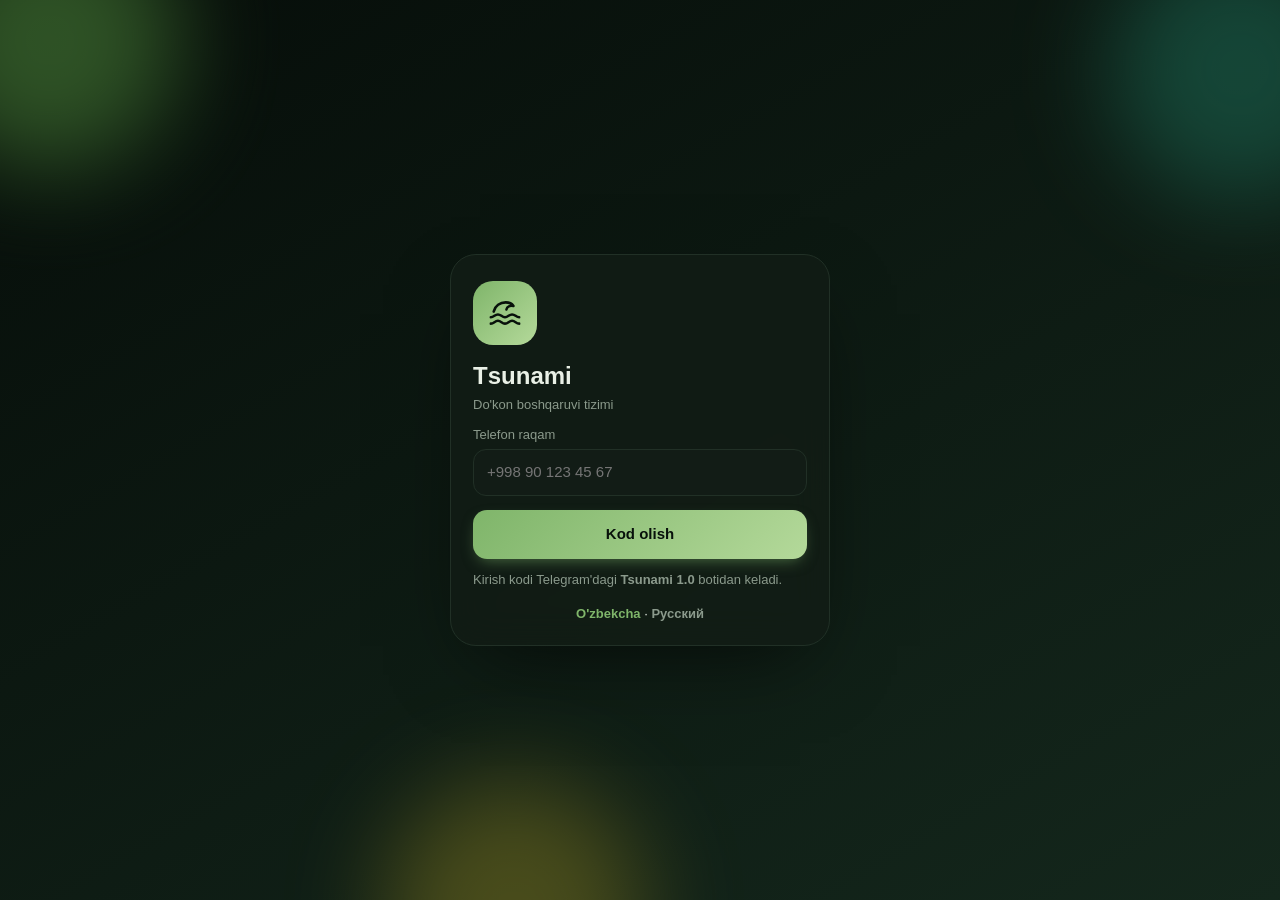
<file: index.html>
<!DOCTYPE html>
<html>
<head>
<base target="_top">
<title>Tsunami</title>
<meta name="viewport" content="width=device-width, initial-scale=1, maximum-scale=1, user-scalable=no">
<meta name="theme-color" content="#0a110d">
<script>window.TSUNAMI_API="https://script.google.com/macros/s/AKfycbzifst9f9g72g4Qp5D2N4CbW6unsSL1LtX33O1mdDbdEFmkpfLsuofVz20YoqKlInTCQg/exec";</script>
<meta charset="utf-8">
<style>
  /* ===== 5 ta rang varianti ===== */
  body.t-okean   { --h1:#0a2a6b; --h2:#1d6fe8; --ac:#1d6fe8; --ac2:#3d8bff; --soft:#e6efff; --bg:#eef2f8; --card:#fff; --tx:#0f172a; --hint:#6b7489; --line:#e3e8f1; --act:#fff; }
  body.t-zumrad  { --h1:#053b2e; --h2:#0f9f6e; --ac:#0e9467; --ac2:#22c08a; --soft:#e2f5ec; --bg:#edf4f0; --card:#fff; --tx:#0d1f19; --hint:#62756d; --line:#dfe9e4; --act:#fff; }
  body.t-ametist { --h1:#2b0a5c; --h2:#7a3cf0; --ac:#6d33e0; --ac2:#9b6bff; --soft:#efe8ff; --bg:#f2f0f8; --card:#fff; --tx:#181229; --hint:#71698a; --line:#e6e1f0; --act:#fff; }
  body.t-oltin   { --h1:#0b0c10; --h2:#22242c; --ac:#d6a84e; --ac2:#f0cd7d; --soft:#2a2620; --bg:#0f1014; --card:#1a1c22; --tx:#f1efe9; --hint:#9a978f; --line:#2a2c34; --act:#14120d; }
  body.t-marjon  { --h1:#7a1631; --h2:#ef5a3c; --ac:#e2443a; --ac2:#ff7a52; --soft:#fde9e4; --bg:#f8f0ee; --card:#fff; --tx:#22100d; --hint:#82706b; --line:#f0e1dc; --act:#fff; }
  :root { --bad:#e5484d; --ok:#1f9d55; --ease:cubic-bezier(.22,.8,.24,1); }
  body.t-oltin { --bad:#ff6b6b; --ok:#4cc38a; --m1:#b8862f; --m2:#1f6f68; --m3:#7a3d1c; }
  body.t-okean { --m1:#22d3ee; --m2:#f6a46b; --m3:#6366f1; } body.t-zumrad { --m1:#5eead4; --m2:#fbbf77; --m3:#16a34a; } body.t-ametist { --m1:#f0abfc; --m2:#60a5fa; --m3:#a855f7; } body.t-marjon { --m1:#fde047; --m2:#f472b6; --m3:#fb7185; }
  * { box-sizing:border-box; -webkit-tap-highlight-color:transparent; }
  html, body { overflow-x:hidden; }
  body { margin:0; font:15px/1.38 -apple-system, BlinkMacSystemFont, "SF Pro Text", "Segoe UI", Roboto, sans-serif; background:var(--bg); color:var(--tx); -webkit-font-smoothing:antialiased; }
  svg.ic { width:22px; height:22px; fill:none; stroke:currentColor; stroke-width:1.8; stroke-linecap:round; stroke-linejoin:round; flex:0 0 auto; }
  .hdr { position:sticky; top:0; z-index:8; overflow:hidden; background:linear-gradient(120deg, var(--h1), var(--h2)); color:#fff; display:flex; align-items:center; gap:4px; padding:10px 10px; min-height:56px; }
  .hdr h1 { font-size:19px; margin:0 0 0 4px; flex:1; font-weight:650; letter-spacing:.2px; white-space:nowrap; overflow:hidden; text-overflow:ellipsis; transition:opacity .2s; }
  .hdr button { background:rgba(255,255,255,.12); border:0; color:inherit; width:38px; height:38px; border-radius:12px; display:flex; align-items:center; justify-content:center; cursor:pointer; transition:transform .15s var(--ease), background .2s; }
  .hdr button:active { transform:scale(.9); background:rgba(255,255,255,.22); }
  .hdr button.spin svg { animation:spin .7s linear; } @keyframes spin { to { transform:rotate(360deg); } }
  #view { padding:12px 12px 104px; }
  /* o'tish: xiralashib eriydi (blur dissolve) */
  #view.a-in { animation:blurIn .55s var(--ease) both; }
  #ghost { position:fixed; left:0; right:0; top:56px; padding:12px 12px 0; z-index:4; pointer-events:none; animation:blurOut .32s ease-in both; }
  @keyframes blurIn { from { opacity:0; filter:blur(14px); transform:scale(.985); } to { opacity:1; filter:none; transform:none; } }
  @keyframes blurOut { from { opacity:1; filter:none; } to { opacity:0; filter:blur(12px); transform:scale(1.01); } }
  .chr { display:inline-block; white-space:pre; animation:chrIn .5s var(--ease) both; }
  @keyframes chrIn { from { opacity:0; filter:blur(8px); transform:translateY(4px); } to { opacity:1; filter:none; transform:none; } }
  @keyframes flipIn { from { opacity:0; transform:perspective(900px) rotateY(-28deg) rotateX(8deg) translateX(30px) scale(.94); filter:blur(8px); } to { opacity:1; transform:none; filter:none; } }
  @keyframes tiltIn { from { opacity:0; transform:perspective(800px) rotateX(-14deg) translateY(14px); filter:blur(6px); } to { opacity:1; transform:none; filter:none; } }
  /* rang ajratish: sekin harakatlanuvchi rangli dog'lar */
  .mesh { position:absolute; inset:0; overflow:hidden; z-index:0; pointer-events:none; }
  .mesh i { position:absolute; width:260px; height:260px; border-radius:50%; filter:blur(48px); opacity:.55; animation:drift 14s ease-in-out infinite alternate; }
  .mesh i:nth-child(1) { background:var(--m1); left:-80px; top:-90px; }
  .mesh i:nth-child(2) { background:var(--m2); right:-90px; top:-60px; animation-duration:17s; animation-delay:-4s; }
  .mesh i:nth-child(3) { background:var(--m3); left:30%; bottom:-140px; animation-duration:19s; animation-delay:-8s; }
  @keyframes drift { 0% { transform:translate(0,0) scale(1); } 50% { transform:translate(40px,20px) scale(1.15); } 100% { transform:translate(-30px,30px) scale(.95); } }
  .hero > *:not(.mesh), .hdr > * { position:relative; z-index:1; }
  .dg { display:inline-flex; gap:3px; } .dg span { display:inline-block; min-width:.72em; text-align:center; background:rgba(255,255,255,.08); border:1px solid rgba(255,255,255,.12); border-radius:6px; padding:0 2px; }
  .chart { position:relative; } .chart svg { width:100%; height:150px; display:block; overflow:visible; }
  .chart .ln { fill:none; stroke:var(--ac); stroke-width:2.4; stroke-linecap:round; stroke-linejoin:round; }
  .chart .ar { opacity:0; animation:fadeA .8s .9s ease forwards; } @keyframes fadeA { to { opacity:1; } }
  .chart .ax { fill:var(--hint); font-size:10px; }
  .bars .br { height:8px; border-radius:6px; background:var(--line); overflow:hidden; margin-top:6px; }
  .bars .br i { display:block; height:100%; border-radius:6px; background:linear-gradient(90deg, var(--ac), var(--ac2)); transform-origin:left; animation:grow 1s var(--ease) both; }
  @keyframes grow { from { transform:scaleX(0); } }
  @keyframes inR { from { transform:translateX(36px); opacity:0; } to { transform:none; opacity:1; } }
  @keyframes inL { from { transform:translateX(-36px); opacity:0; } to { transform:none; opacity:1; } }
  @keyframes inUp { from { transform:translateY(10px); opacity:0; } to { transform:none; opacity:1; } }
  @keyframes pop { from { transform:translateY(8px) scale(.98); opacity:0; } to { transform:none; opacity:1; } }
  #view .card, #view .tile, #view .menu, #view .kpi > div { animation:tiltIn .6s var(--ease) both; }
  #view .today { animation:flipIn .8s .1s var(--ease) both; }
  #view .card:nth-child(2), #view .tile:nth-child(2), #view .kpi > div:nth-child(2) { animation-delay:.24s; }
  #view .card:nth-child(3), #view .tile:nth-child(3), #view .kpi > div:nth-child(3) { animation-delay:.24s; }
  #view .card:nth-child(4), #view .tile:nth-child(4), #view .kpi > div:nth-child(4) { animation-delay:.18s; }
  #view .card:nth-child(5), #view .tile:nth-child(5), #view .kpi > div:nth-child(5) { animation-delay:.24s; }
  #view .card:nth-child(n+6), #view .tile:nth-child(n+6), #view .kpi > div:nth-child(n+6) { animation-delay:.3s; }
  input, select, textarea { font:inherit; width:100%; padding:12px 13px; border:1px solid var(--line); border-radius:13px; background:var(--card); color:var(--tx); outline:none; transition:border-color .2s, box-shadow .2s; }
  input[type=search], input.srch { padding-left:40px; background-repeat:no-repeat; background-position:13px 50%; background-size:18px; }
  textarea { min-height:74px; resize:vertical; font-family:ui-monospace, Menlo, monospace; font-size:13px; }
  input:focus, textarea:focus, select:focus { border-color:var(--acink, var(--ac)); box-shadow:0 0 0 3px color-mix(in srgb, var(--ac) 18%, transparent); }
  .card { background:var(--card); border-radius:16px; padding:12px 14px; margin-bottom:9px; box-shadow:0 1px 2px rgba(16,24,40,.04), 0 1px 8px rgba(16,24,40,.03); }
  .item { display:flex; justify-content:space-between; gap:10px; align-items:center; cursor:pointer; transition:transform .15s var(--ease); }
  .item:active, .menu a:active { transform:scale(.985); }
  .item .n { font-weight:600; } .item .s { color:var(--hint); font-size:13px; margin-top:2px; }
  .item .pr { text-align:right; font-weight:650; white-space:nowrap; }
  .tag { display:inline-block; font-size:11px; padding:2px 7px; border-radius:7px; background:var(--soft); color:var(--acink, var(--ac)); margin-left:4px; vertical-align:1px; font-weight:650; }
  .tag.bad { background:color-mix(in srgb, var(--bad) 14%, transparent); color:var(--bad); } .tag.ok { background:color-mix(in srgb, var(--ok) 15%, transparent); color:var(--ok); } .tag.gr { background:color-mix(in srgb, var(--hint) 15%, transparent); color:var(--hint); }
  .btn { display:flex; align-items:center; justify-content:center; gap:8px; width:100%; border:0; border-radius:14px; padding:14px; font:inherit; font-weight:650; background:linear-gradient(135deg, var(--ac), var(--ac2)); color:var(--act); cursor:pointer; box-shadow:0 6px 16px -6px color-mix(in srgb, var(--ac) 60%, transparent); transition:transform .15s var(--ease), box-shadow .2s, opacity .2s; }
  .btn:active { transform:scale(.97); box-shadow:0 2px 8px -4px color-mix(in srgb, var(--ac) 60%, transparent); }
  .btn.sec { background:var(--card); color:var(--acink, var(--ac)); border:1px solid var(--line); box-shadow:none; }
  .btn.red { background:linear-gradient(135deg, #e5484d, #ff7a6b); color:#fff; box-shadow:0 6px 16px -6px rgba(229,72,77,.6); }
  .btn.big { padding:18px; font-size:17px; letter-spacing:.4px; border-radius:18px; } .btn.big svg.ic { width:24px; height:24px; }
  .btn:disabled { opacity:.5; }
  .bar { position:fixed; left:0; right:0; padding:8px 12px; z-index:6; }
  .muted { color:var(--hint); font-size:13px; } .err { color:var(--bad); font-size:14px; margin:8px 0; } .okc { color:var(--ok); } .badc { color:var(--bad); }
  .chips { display:flex; flex-wrap:wrap; gap:7px; margin:9px 0; }
  .chips.scroll { flex-wrap:nowrap; overflow-x:auto; scrollbar-width:none; } .chips.scroll::-webkit-scrollbar { display:none; }
  .chip { border:1px solid var(--line); background:var(--card); border-radius:11px; padding:8px 12px; font:inherit; font-size:14px; cursor:pointer; color:var(--tx); white-space:nowrap; transition:background .2s, color .2s, border-color .2s, transform .15s var(--ease); }
  .chip:active { transform:scale(.95); }
  .chip.on { background:var(--ac); color:var(--act); border-color:var(--acink, var(--ac)); }
  .chip.mono { font-family:ui-monospace, Menlo, monospace; font-size:13px; }
  .row { display:flex; gap:8px; align-items:center; } .row > * { flex:1; } .row > .fit { flex:0 0 auto; }
  .step { display:flex; align-items:center; border:1px solid var(--line); border-radius:12px; overflow:hidden; width:max-content; background:var(--card); }
  .step button { border:0; background:var(--card); font-size:20px; width:42px; height:40px; color:var(--acink, var(--ac)); cursor:pointer; }
  .step span { min-width:40px; text-align:center; font-weight:650; }
  .lbl { font-size:13px; color:var(--hint); margin:12px 0 5px; font-weight:500; }
  .sheet { position:fixed; inset:0; background:rgba(8,10,20,0); z-index:20; display:flex; align-items:flex-end; transition:background .3s; pointer-events:none; }
  .sheet.open { background:rgba(8,10,20,.45); pointer-events:auto; }
  .sheet .in { background:var(--bg); width:100%; max-height:92vh; overflow:auto; border-radius:22px 22px 0 0; padding:8px 14px calc(16px + env(safe-area-inset-bottom)); transform:translateY(100%); transition:transform .38s var(--ease); }
  .sheet.open .in { transform:none; }
  .sheet .in::before { content:""; display:block; width:40px; height:5px; border-radius:3px; background:var(--line); margin:0 auto 12px; }
  .sheet h3 { margin:0 0 4px; font-size:17px; }
  .line { display:flex; justify-content:space-between; gap:8px; padding:9px 0; border-bottom:1px solid var(--line); }
  .line:last-child { border-bottom:0; }
  .x { color:var(--bad); border:0; background:none; font-size:20px; cursor:pointer; padding:0 4px; }
  .tot { display:flex; justify-content:space-between; font-size:17px; font-weight:700; margin:8px 0; }
  .center { text-align:center; padding:36px 20px; }
  .okring { width:76px; height:76px; border-radius:50%; margin:0 auto 10px; display:flex; align-items:center; justify-content:center; color:#fff; background:linear-gradient(135deg, var(--ok), #4cd38a); box-shadow:0 10px 24px -8px rgba(31,157,85,.55); animation:okpop .5s var(--ease); }
  .okring svg.ic { width:38px; height:38px; stroke-width:2.4; } .okring path { stroke-dasharray:30; stroke-dashoffset:30; animation:draw .45s .2s var(--ease) forwards; }
  @keyframes okpop { from { transform:scale(.4); opacity:0; } to { transform:none; opacity:1; } } @keyframes draw { to { stroke-dashoffset:0; } }
  .warnring { font-size:40px; }
  .hide { display:none !important; }
  /* bosh sahifa */
  .hero { background:linear-gradient(120deg, var(--h1), var(--h2)); color:#fff; margin:-12px -12px 14px; padding:6px 16px 20px; border-radius:0 0 26px 26px; position:relative; overflow:hidden; }
  .hero::after { content:""; position:absolute; right:-60px; top:-80px; width:220px; height:220px; border-radius:50%; background:radial-gradient(circle, rgba(255,255,255,.18), transparent 70%); }
  .hero .hi { font-size:22px; font-weight:700; } .hero .dt { opacity:.82; font-size:14px; margin-top:2px; }
  .today { background:rgba(255,255,255,.13); border:1px solid rgba(255,255,255,.18); backdrop-filter:blur(6px); border-radius:18px; padding:14px 16px; margin-top:14px; }
  .today .v { font-size:30px; font-weight:800; margin:6px 0; letter-spacing:-.3px; } .today .r { display:flex; justify-content:space-between; align-items:center; font-size:14px; opacity:.95; gap:8px; }
  .today .r span { display:flex; align-items:center; gap:6px; } .today svg.ic { width:17px; height:17px; }
  .pill { background:rgba(63,191,111,.95); color:#fff; border-radius:20px; padding:4px 10px; font-size:12.5px; font-weight:650; } .pill.dn { background:rgba(229,83,75,.95); }
  body.t-oltin .hero .v, body.t-oltin .hero .hi { color:var(--ac2); }
  .tiles { display:grid; grid-template-columns:1fr 1fr; gap:10px; margin-top:12px; }
  .tile { background:var(--card); border-radius:18px; padding:16px 8px 14px; text-align:center; cursor:pointer; border:0; font:inherit; color:var(--tx); box-shadow:0 1px 2px rgba(16,24,40,.04), 0 2px 10px rgba(16,24,40,.04); transition:transform .15s var(--ease); }
  .tile:active { transform:scale(.96); }
  .tile .ib { width:50px; height:50px; border-radius:16px; display:flex; align-items:center; justify-content:center; margin:0 auto 9px; color:var(--act); background:linear-gradient(135deg, var(--ac), var(--ac2)); box-shadow:0 8px 18px -8px color-mix(in srgb, var(--ac) 75%, transparent); }
  .tile .ib svg.ic { width:24px; height:24px; }
  .tile b { font-weight:600; font-size:14.5px; }
  /* pastki tablar */
  .tabs { position:fixed; left:10px; right:10px; bottom:calc(8px + env(safe-area-inset-bottom)); z-index:9; background:color-mix(in srgb, var(--card) 88%, transparent); backdrop-filter:blur(14px); -webkit-backdrop-filter:blur(14px); border:1px solid var(--line); border-radius:24px; box-shadow:0 8px 28px -10px rgba(16,24,40,.25); display:flex; padding:5px; transition:transform .3s var(--ease), opacity .3s; }
  .tabs.away { transform:translateY(120%); opacity:0; pointer-events:none; }
  .tabs .ind { position:absolute; top:5px; bottom:5px; left:5px; border-radius:18px; background:var(--soft); transition:transform .35s var(--ease), width .35s var(--ease); z-index:0; }
  .tabs button { position:relative; z-index:1; flex:1; border:0; background:none; font:inherit; font-size:11px; color:var(--hint); padding:6px 0 5px; border-radius:18px; cursor:pointer; display:flex; flex-direction:column; align-items:center; gap:2px; transition:color .25s; }
  .tabs button svg.ic { width:23px; height:23px; transition:transform .3s var(--ease); }
  .tabs button.on { color:var(--acink, var(--ac)); font-weight:650; } .tabs button.on svg.ic { transform:translateY(-1px) scale(1.06); stroke-width:2; }
  /* yana menyusi */
  .grp { font-size:13px; color:var(--hint); font-weight:650; text-transform:uppercase; letter-spacing:.6px; margin:18px 6px 7px; }
  .menu { background:var(--card); border-radius:16px; overflow:hidden; box-shadow:0 1px 2px rgba(16,24,40,.04), 0 1px 8px rgba(16,24,40,.03); }
  .menu a { display:flex; align-items:center; gap:12px; padding:12px 14px; border-bottom:1px solid var(--line); color:var(--tx); text-decoration:none; cursor:pointer; transition:transform .15s var(--ease), background .2s; }
  .menu a:last-child { border-bottom:0; } .menu a > span:nth-child(2) { flex:1; font-weight:500; } .menu a .chev { color:var(--hint); width:18px; height:18px; }
  .menu a .mi { width:34px; height:34px; border-radius:10px; display:flex; align-items:center; justify-content:center; color:var(--act); background:linear-gradient(135deg, var(--ac), var(--ac2)); }
  .menu a .mi svg.ic { width:19px; height:19px; }
  /* dashbord */
  .kpi { display:grid; grid-template-columns:1fr 1fr; gap:10px; }
  .kpi > div { border-radius:18px; padding:13px 14px; color:var(--tx); min-height:96px; position:relative; overflow:hidden; background:radial-gradient(130% 100% at 100% 0%, color-mix(in srgb, var(--k1) 30%, transparent), transparent 62%), var(--card); border:1px solid color-mix(in srgb, var(--k1) 28%, var(--line)); box-shadow:0 10px 24px -16px color-mix(in srgb, var(--k1) 70%, transparent); }
  .kpi > div::after { content:""; position:absolute; right:-36px; bottom:-48px; width:120px; height:120px; border-radius:50%; background:radial-gradient(circle, color-mix(in srgb, var(--k2) 22%, transparent), transparent 70%); }
  .kpi small { font-size:12.5px; color:var(--hint); display:flex; align-items:center; gap:7px; font-weight:500; } .kpi small i { width:8px; height:8px; border-radius:50%; background:linear-gradient(135deg, var(--k1), var(--k2)); box-shadow:0 0 10px var(--k1); flex:0 0 8px; }
  .kpi b { font-size:19px; display:block; margin-top:16px; word-break:break-word; letter-spacing:-.2px; position:relative; z-index:1; }
  .seg { position:relative; display:flex; background:var(--card); border:1px solid var(--line); border-radius:14px; padding:3px; margin:14px 0 4px; }
  .seg button { flex:1; border:0; background:none; color:var(--tx); font:inherit; padding:9px; cursor:pointer; border-radius:11px; transition:background .25s, color .25s; }
  .seg button.on { background:linear-gradient(135deg, var(--ac), var(--ac2)); color:var(--act); font-weight:600; }
  .unit { display:flex; align-items:center; gap:10px; padding:9px 0; border-bottom:1px solid var(--line); }
  .unit:last-child { border-bottom:0; } .unit input[type=checkbox] { width:22px; height:22px; flex:0 0 22px; accent-color:var(--acink, var(--ac)); }
  .unit .w { flex:1; min-width:0; } .mono { font-family:ui-monospace, Menlo, monospace; font-size:13px; }
  .loading { display:flex; justify-content:center; padding:36px 0; }
  .loading::before { content:""; width:28px; height:28px; border-radius:50%; border:3px solid var(--line); border-top-color:var(--acink, var(--ac)); animation:spin .8s linear infinite; }
  /* yon menyu */
  .drw { position:fixed; inset:0; z-index:30; pointer-events:none; }
  .drw .bk { position:absolute; inset:0; background:rgba(5,6,10,0); transition:background .35s; }
  .drw .pn { position:absolute; top:0; bottom:0; left:0; width:82%; max-width:330px; background:var(--card); transform:translateX(-104%); transition:transform .42s var(--ease); display:flex; flex-direction:column; box-shadow:12px 0 40px -18px rgba(0,0,0,.6); border-radius:0 26px 26px 0; overflow:hidden; }
  .drw.open { pointer-events:auto; } .drw.open .bk { background:rgba(5,6,10,.5); } .drw.open .pn { transform:none; }
  .drw .top { position:relative; overflow:hidden; background:linear-gradient(140deg, var(--h1), var(--h2)); color:#fff; padding:22px 18px 18px; }
  .drw .top > *:not(.mesh) { position:relative; z-index:1; }
  .drw .av { width:62px; height:62px; border-radius:20px; background:linear-gradient(135deg, var(--ac), var(--ac2)); color:var(--act); display:flex; align-items:center; justify-content:center; font-size:28px; font-weight:700; margin-bottom:10px; }
  .drw .top b { font-size:17px; display:block; } .drw .top span { font-size:13px; opacity:.8; }
  .drw .ls { flex:1; overflow:auto; padding:8px 8px 20px; }
  .drw .ls a { display:flex; align-items:center; gap:14px; padding:11px 12px; border-radius:14px; color:var(--tx); cursor:pointer; font-weight:500; opacity:0; transform:translateX(-14px); transition:background .2s, opacity .35s, transform .45s var(--ease); }
  .drw.open .ls a { opacity:1; transform:none; }
  .drw .ls a svg.ic { color:var(--hint); width:21px; height:21px; } .drw .ls a.on { background:var(--soft); color:var(--acink, var(--ac)); } .drw .ls a.on svg.ic { color:var(--acink, var(--ac)); }
  .drw .ls .sep { height:1px; background:var(--line); margin:8px 12px; }
  .avatar { width:88px; height:88px; border-radius:28px; background:linear-gradient(135deg, var(--ac), var(--ac2)); color:var(--act); display:flex; align-items:center; justify-content:center; font-size:38px; font-weight:700; margin:0 auto; box-shadow:0 12px 26px -12px color-mix(in srgb, var(--ac) 80%, transparent); }
  /* ===== botqoq yashil (sayt uchun asosiy) ===== */
  body.t-botqoq { --h1:#060d09; --h2:#14271c; --ac:#7fb56a; --ac2:#b4d99a; --soft:#18271d; --bg:#0a110d; --card:#121c16; --tx:#e9f0e6; --hint:#8b9a8c; --line:#213026; --act:#08110b; --bad:#ff7b6b; --ok:#6fd08c; --m1:#4f8a3c; --m2:#1c6a55; --m3:#77701f; }
  select, textarea { width:100%; padding:12px 13px; border-radius:13px; border:1px solid var(--line); background:var(--card); color:var(--tx); font:inherit; outline:none; }
  textarea { min-height:70px; resize:vertical; }
  body.auth .hdr, body.auth .drw, body.auth .tabs { display:none !important; } body.auth #view { padding:0 !important; max-width:none !important; margin:0 !important; }
  .login { min-height:100vh; display:flex; align-items:center; justify-content:center; padding:20px; position:relative; overflow:hidden; background:linear-gradient(150deg, var(--h1), var(--h2)); }
  .login .box { position:relative; z-index:1; width:100%; max-width:380px; background:color-mix(in srgb, var(--card) 86%, transparent); backdrop-filter:blur(18px); -webkit-backdrop-filter:blur(18px); border:1px solid var(--line); border-radius:26px; padding:26px 22px 22px; box-shadow:0 30px 80px -30px rgba(0,0,0,.7); }
  .login .logo { width:64px; height:64px; border-radius:20px; background:linear-gradient(135deg, var(--ac), var(--ac2)); color:var(--act); display:flex; align-items:center; justify-content:center; margin-bottom:14px; } .login .logo svg { width:34px; height:34px; }
  .login h2 { margin:0 0 4px; font-size:24px; } .login .btn { margin-top:14px; }
  .pgrid { display:grid; grid-template-columns:1fr 1fr; gap:10px; }
  .pt { background:var(--card); border-radius:18px; padding:8px 8px 11px; cursor:pointer; position:relative; transition:transform .18s var(--ease), box-shadow .2s; box-shadow:0 1px 2px rgba(16,24,40,.05), 0 2px 10px rgba(16,24,40,.05); animation:ptIn .5s var(--ease) both; min-width:0; }
  .pt:active { transform:scale(.96); } .pt.zero { opacity:.55; }
  @keyframes ptIn { from { opacity:0; transform:translateY(12px) scale(.97); filter:blur(6px); } to { opacity:1; transform:none; filter:none; } }
  .pt .ph { height:92px; border-radius:13px; display:flex; align-items:center; justify-content:center; position:relative; overflow:hidden; background:radial-gradient(120% 120% at 20% 0%, color-mix(in srgb, var(--pc, var(--ac)) 34%, transparent), transparent 60%), linear-gradient(160deg, color-mix(in srgb, var(--pc, var(--ac)) 16%, var(--card)), color-mix(in srgb, var(--pc, var(--ac)) 5%, var(--bg))); }
  .pt .ph svg.ic { width:46px; height:46px; stroke-width:1.25; color:color-mix(in srgb, var(--pc, var(--ac)) 78%, var(--tx)); }
  .pt .qb { position:absolute; right:6px; top:6px; background:color-mix(in srgb, var(--bg) 78%, transparent); border-radius:9px; padding:2px 7px; font-size:11.5px; font-weight:650; }
  .pt .ib2 { position:absolute; left:6px; top:6px; background:var(--ac); color:var(--act); border-radius:7px; padding:1px 6px; font-size:10px; font-weight:700; letter-spacing:.4px; }
  .pt .cb { position:absolute; left:6px; bottom:6px; background:var(--ok); color:#06130a; border-radius:9px; padding:2px 7px; font-size:11.5px; font-weight:700; }
  .pt .pn { font-weight:600; font-size:13.5px; line-height:1.25; margin:8px 3px 3px; display:-webkit-box; -webkit-line-clamp:2; -webkit-box-orient:vertical; overflow:hidden; min-height:34px; word-break:break-word; }
  .pt .pp { margin:0 3px; font-weight:700; color:var(--acink, var(--ac)); font-size:14px; white-space:nowrap; overflow:hidden; text-overflow:ellipsis; }
  .k-pods { --pc:#6fb7d9; } .k-watch { --pc:#d98a6f; } .k-tablet { --pc:#9a8be0; } .k-laptop { --pc:#8fa3b8; } .k-plug { --pc:#d9c36f; } .k-case { --pc:#d97fb0; } .k-box { --pc:#9aa39c; }
  .prog { height:7px; border-radius:6px; background:var(--line); overflow:hidden; margin:8px 0 6px; } .prog i { display:block; height:100%; border-radius:6px; background:linear-gradient(90deg, var(--ac), var(--ac2)); transition:width .9s var(--ease); }
  .sw { display:flex; align-items:center; justify-content:space-between; gap:10px; padding:10px 0; } .sw input { width:22px; height:22px; accent-color:var(--acink, var(--ac)); flex:0 0 auto; }
  .fab { position:fixed; right:16px; bottom:calc(84px + env(safe-area-inset-bottom)); z-index:7; width:56px; height:56px; border-radius:19px; border:0; background:linear-gradient(135deg, var(--ac), var(--ac2)); color:var(--act); display:flex; align-items:center; justify-content:center; box-shadow:0 14px 30px -12px color-mix(in srgb, var(--ac) 90%, transparent); cursor:pointer; animation:inUp .4s var(--ease); } .fab:active { transform:scale(.92); }
  .shopchip { display:inline-flex; align-items:center; gap:6px; margin-top:8px; background:rgba(255,255,255,.12); border-radius:10px; padding:4px 9px; font-size:12.5px; } .shopchip svg.ic { width:15px; height:15px; }
  @media (min-width:900px) {
    body:not(.auth) { padding-left:272px; }
    .drw { right:auto; width:272px; pointer-events:auto; } .drw .bk { display:none; } .drw .pn { transform:none; width:272px; max-width:none; border-radius:0; box-shadow:none; border-right:1px solid var(--line); } .drw .ls a { opacity:1; transform:none; }
    #hMenu, .tabs { display:none !important; } .hdr { padding-left:22px; }
    #view { max-width:1080px; margin:0 auto; padding:20px 24px 60px; } #ghost { left:272px; padding:20px 24px 0; }
    .bar { left:272px; max-width:1080px; margin:0 auto; } .fab { bottom:26px; right:26px; }
    .pgrid { grid-template-columns:repeat(auto-fill, minmax(168px, 1fr)); gap:14px; } .tiles { grid-template-columns:repeat(auto-fill, minmax(150px, 1fr)); }
    .sheet { align-items:center; justify-content:center; } .sheet .in { max-width:540px; border-radius:22px; padding-bottom:18px; }
    .pt:hover, .tile:hover, .item:hover { transform:translateY(-2px); }
  }
  body { background-image:var(--bgimg, none); background-attachment:fixed; }
  .card, .pt, .tile, .menu, .sheet .in, .drw .pn { -webkit-backdrop-filter:var(--blur, none); backdrop-filter:var(--blur, none); }
  ::view-transition-old(root), ::view-transition-new(root) { animation:none; mix-blend-mode:normal; } ::view-transition-new(root) { z-index:9999; }
  .thg { display:grid; grid-template-columns:1fr 1fr; gap:12px; } @media (min-width:900px) { .thg { grid-template-columns:repeat(auto-fill, minmax(190px, 1fr)); } }
  .thc { cursor:pointer; border-radius:18px; padding:7px 7px 10px; background:var(--card); border:2px solid transparent; transition:transform .18s var(--ease), border-color .2s; box-shadow:0 2px 10px rgba(0,0,0,.08); } .thc:active { transform:scale(.96); } .thc.on { border-color:var(--acink, var(--ac)); }
  .thp { height:96px; border-radius:12px; overflow:hidden; display:flex; } .thp > i { width:24%; height:100%; display:block; } .thp > div { flex:1; padding:9px 8px; display:flex; flex-direction:column; gap:7px; }
  .thp b { display:block; border-radius:8px; padding:7px; } .thp u { display:block; height:7px; width:55%; border-radius:4px; margin-bottom:5px; } .thp s { display:block; height:4px; width:75%; border-radius:3px; opacity:.45; margin-top:4px; } .thp em { display:block; height:14px; width:60%; border-radius:7px; margin-top:auto; }
  .thn { font-weight:600; font-size:13px; margin:8px 4px 0; }
</style>
</head>
<body class="t-botqoq">
<div class="hdr"><div class="mesh"><i></i><i></i><i></i></div><button id="hMenu" onclick="openDrw()"><svg class="ic" viewBox="0 0 24 24"><path d="M4 7h16M4 12h16M4 17h10"/></svg></button><button id="hBack" class="hide" onclick="back()"><svg class="ic" viewBox="0 0 24 24"><path d="M15 18l-6-6 6-6"/></svg></button><h1 id="hTitle">Tsunami</h1><button id="hSrch" onclick="imeiFind()" title="IMEI qidirish"><svg class="ic" viewBox="0 0 24 24"><circle cx="11" cy="11" r="6.5"/><path d="M20 20l-4.2-4.2"/></svg></button><button id="hRef" onclick="refresh()" title="Yangilash"><svg class="ic" viewBox="0 0 24 24"><path d="M20 11a8 8 0 1 0-2.34 5.66"/><path d="M20 4v7h-7"/></svg></button></div>
<div id="view"><div class="loading"></div></div>
<div class="tabs hide" id="tabs"><span class="ind" id="ind"></span>
  <button data-t="home" class="on" data-i="home">Asosiy</button>
  <button data-t="sales" data-i="bag">Sotuvlar</button>
  <button data-t="dash" class="adm" data-i="chart">Dashbord</button>
  <button data-t="goods" data-i="box">Tovarlar</button>
  <button data-t="more" data-i="grid">Yana</button>
</div>
<div class="drw" id="drw"><div class="bk" onclick="closeDrw()"></div><div class="pn"><div class="top" id="drwTop"></div><div class="ls" id="drwLs"></div></div></div>
<div id="sheet" class="sheet hide" onclick="if(event.target===this)closeSheet()"><div class="in" id="sheetIn"></div></div>

<script>
/* Tsunami temalari. Yangi tema qo'shish: shu ro'yxatga bitta yozuv qo'shiladi — ilova (Sozlamalar → Dizayn) ham, to'liq panel ham uni o'zi ko'rsatadi.
   dark: to'q tema; bg/card/soft/line: fon, kartochka, yumshoq fon, chiziq; tx/hint: matn; ac/ac2: asosiy rang (gradient); acink: och fonda asosiy rangli matn;
   onac: asosiy rang ustidagi matn; nav/nav2/navtx: menyu va sarlavha foni, matni; m1..m3: harakatlanuvchi rang dog'lari; bgimg: fon naqshi (ixtiyoriy).
   lay: panel menyusining joylashuvi — corbel (1-video: tepada tabletkali menyu, chapda suzuvchi asboblar, bosh sahifa), side (chapda to'liq), rail (chapda ikonkali tor ustun, ustiga borganda ochiladi), top (tepada tabletkalar), float (suzuvchi shisha panel); r: burchak radiusi. */
window.TSU_THEMES = [
  { id: "botqoq", lay: "side", r: 14, name: "Botqoq yashil", dark: 1, bg: "#0a110d", card: "#121c16", soft: "#18271d", line: "#213026", tx: "#e9f0e6", hint: "#8b9a8c", ac: "#7fb56a", ac2: "#b4d99a", acink: "#b4d99a", onac: "#08110b", nav: "#060d09", nav2: "#14271c", navtx: "#cfe0cc", m1: "#4f8a3c", m2: "#1c6a55", m3: "#77701f" },
  { id: "oltin", lay: "side", r: 14, name: "Tun va oltin", dark: 1, bg: "#0f1014", card: "#1a1c22", soft: "#2a2620", line: "#2a2c34", tx: "#f1efe9", hint: "#9a978f", ac: "#d6a84e", ac2: "#f0cd7d", acink: "#f0cd7d", onac: "#14120d", nav: "#0b0b10", nav2: "#22242c", navtx: "#e6e1d3", m1: "#d6a84e", m2: "#7a5cff", m3: "#c0392b" },
  { id: "uzumzor", lay: "rail", r: 20, name: "Uzumzor (zaytun va oltin)", dark: 1, bg: "#141a10", card: "#1e2618", soft: "#283220", line: "#34402a", tx: "#eef0e4", hint: "#9aa58a", ac: "#e3b04b", ac2: "#f3d488", acink: "#f3d488", onac: "#1a1606", nav: "#0e130b", nav2: "#2b3a1f", navtx: "#dfe5cf", m1: "#6f8f3a", m2: "#e3b04b", m3: "#3f6b2f", bgimg: "radial-gradient(900px 500px at 85% -10%, rgba(227,176,75,.10), transparent 60%), radial-gradient(800px 600px at -10% 100%, rgba(111,143,58,.16), transparent 60%)" },
  { id: "kosmos", lay: "float", r: 20, name: "Kosmos (ko'k shisha)", dark: 1, bg: "#060b18", card: "rgba(20,32,58,.72)", soft: "rgba(40,62,104,.45)", line: "rgba(120,160,230,.18)", tx: "#e8eefc", hint: "#8fa0c2", ac: "#3d8bff", ac2: "#38d6d0", acink: "#8fc0ff", onac: "#04101f", nav: "#050a16", nav2: "#12305f", navtx: "#d3def5", m1: "#2f6bff", m2: "#19c8c0", m3: "#ff9a3d", glass: 1, bgimg: "radial-gradient(700px 480px at 88% 0%, rgba(255,154,61,.20), transparent 60%), radial-gradient(900px 600px at 0% 100%, rgba(47,107,255,.28), transparent 60%), radial-gradient(700px 500px at 100% 100%, rgba(25,200,192,.20), transparent 60%)" },
  { id: "mono", lay: "corbel", r: 22, name: "Corbel (oq)", dark: 0, bg: "#f4f4f5", card: "#ffffff", soft: "#ededf0", line: "#e3e3e7", tx: "#101012", hint: "#74747e", ac: "#111113", ac2: "#3a3a40", acink: "#111113", onac: "#ffffff", nav: "#0c0c0e", nav2: "#2a2a30", navtx: "#ececf0", m1: "#8e8e99", m2: "#c9c9d2", m3: "#55555e" },
  { id: "mono-tun", lay: "corbel", r: 22, name: "Corbel (tun)", dark: 1, bg: "#0b0b0d", card: "#16161a", soft: "#202026", line: "#2a2a31", tx: "#f2f2f4", hint: "#8d8d98", ac: "#f2f2f4", ac2: "#bdbdc6", acink: "#f2f2f4", onac: "#0b0b0d", nav: "#060607", nav2: "#1c1c21", navtx: "#e4e4e8", m1: "#5b5b66", m2: "#2f2f38", m3: "#8a8a96" },
  { id: "binafsha", lay: "rail", r: 18, name: "Binafsha (yorug')", dark: 0, bg: "#eeeef1", card: "#ffffff", soft: "#f0edff", line: "#e2e1ea", tx: "#15141c", hint: "#77758a", ac: "#6a4cf5", ac2: "#9b84ff", acink: "#5536e0", onac: "#ffffff", nav: "#14121f", nav2: "#3a2b8a", navtx: "#e7e4f7", m1: "#6a4cf5", m2: "#ff6b8a", m3: "#3cc6ff" },
  { id: "moliya", lay: "top", r: 12, name: "Moliya (oq va yashil)", dark: 0, bg: "#eef2ef", card: "#ffffff", soft: "#e6f2ea", line: "#dde5df", tx: "#10201a", hint: "#6b7c73", ac: "#0f7a43", ac2: "#35a86a", acink: "#0b6436", onac: "#ffffff", nav: "#0b3d24", nav2: "#11613a", navtx: "#dcefe3", m1: "#35a86a", m2: "#bfe3cc", m3: "#f0c24b" },
  { id: "shisha", lay: "float", r: 26, name: "Shisha (och, laym)", dark: 0, bg: "#e9ebe4", card: "rgba(255,255,255,.72)", soft: "rgba(255,255,255,.5)", line: "rgba(20,24,16,.10)", tx: "#16180f", hint: "#737868", ac: "#5f9418", ac2: "#9ccc3f", acink: "#476d0f", onac: "#ffffff", nav: "#15170f", nav2: "#2d3320", navtx: "#eef2e2", m1: "#a8d94a", m2: "#ffffff", m3: "#c9cfb8", glass: 1, bgimg: "radial-gradient(700px 500px at 90% 0%, rgba(168,217,74,.30), transparent 60%), radial-gradient(800px 600px at 0% 90%, rgba(255,255,255,.75), transparent 60%), linear-gradient(160deg, #dfe2d8, #eef0ea)" }
];
/** Temani sahifaga qo'llaydi. el — ilovada document.body, panelda document.documentElement. */
window.tsuTheme = function (id, el) {
  var L = window.TSU_THEMES, t = L.filter(function (x) { return x.id === id; })[0] || L[0], s = el.style, mix = function (p) { return "color-mix(in srgb, " + t.ac + " " + p + "%, transparent)"; };
  var V = { "--h1": t.nav, "--h2": t.nav2, "--ac": t.ac, "--ac2": t.ac2, "--soft": t.soft, "--bg": t.bg, "--card": t.card, "--tx": t.tx, "--hint": t.hint, "--line": t.line, "--act": t.onac, "--acink": t.acink,
    "--bad": t.dark ? "#ff7b6b" : "#d92d20", "--ok": t.dark ? "#6fd08c" : "#12924f", "--m1": t.m1, "--m2": t.m2, "--m3": t.m3, "--bgimg": t.bgimg || "none", "--blur": t.glass ? "blur(18px) saturate(1.3)" : "none",
    // to'liq panel o'zgaruvchilari
    "--ink": t.tx, "--muted": t.hint, "--accent": t.ac, "--accink": t.acink, "--accsoft": mix(16), "--onacc": t.onac, "--line2": "color-mix(in srgb, " + t.tx + " 22%, transparent)", "--nav": t.nav, "--navsoft": t.nav2, "--navink": t.navtx,
    "--oksoft": t.dark ? "rgba(76,195,138,.16)" : "#dcfce7", "--okink": t.dark ? "#6fd08c" : "#166534", "--warnsoft": t.dark ? "rgba(245,158,11,.16)" : "#fef3c7", "--warnink": t.dark ? "#f0b55a" : "#92400e", "--warn": "#f59e0b",
    "--badsoft": t.dark ? "rgba(239,68,68,.17)" : "#fee2e2", "--badink": t.dark ? "#ff8a7a" : "#b91c1c", "--logof": t.dark ? "brightness(0) invert(1)" : "none" };
  for (var k in V) s.setProperty(k, V[k]);
  s.setProperty("color-scheme", t.dark ? "dark" : "light"); document.documentElement.setAttribute("data-th", t.id); document.documentElement.setAttribute("data-lay", t.lay || "side"); s.setProperty("--r", (t.r || 14) + "px");
  var m = document.querySelector('meta[name="theme-color"]'); if (m) m.setAttribute("content", t.nav);
  return t;
};
</script>
<script>
/* Ruscha lug'at: kalit — o'zbekcha matn (raqamlar o'rnida #), qiymat — ruscha. Yangi so'z: shu ro'yxatga bitta qator. */
window.TSU_DICT = {
  ru: {
"# kundan oshgan qarzlar": "Долги старше # дней",
"# noyabr, bugun": "# ноября, сегодня",
"# so'm» qo'shing": "# сум» добавьте",
"# ta": "# шт.",
"# xodim": "сотрудников: #",
"# xonali": "# цифр",
"#-#-#: keldi # / #": "#-#-#: пришло # / #",
"#-to'lov": "#-й платёж",
"#. Har bir qadamda avval «Ko'rib chiqish": "#. На каждом шаге сначала «Просмотр",
"#. Kassadagi pul": "#. Деньги в кассе",
"#. Kategoriyalar": "#. Категории",
"#. Ombor qoldig'i (IMEI va tannarx bilan": "#. Остаток склада (с IMEI и себестоимостью",
"#. Tovarlar ro'yxati": "#. Список товаров",
"#. Yetkazib beruvchilar va ularning balansi": "#. Поставщики и их баланс",
"$ (dollar": "$ (доллар",
"$ ⇄ so'm ayirboshlash": "Обмен $ ⇄ сум",
"API yo'q": "Нет API",
"AUTH: Sessiya tugagan, qaytadan kiring": "Сессия истекла, войдите снова",
"AUTH: Tizimga kiring": "Войдите в систему",
"Agent": "Агент",
"Agent ismi": "Имя агента",
"Agent tashrifni bekor qilganda shu ro'yxatdan sabab tanlaydi": "Когда агент отменяет визит, он выбирает причину из этого списка",
"Agentlar": "Агенты",
"Agentlar bo'yicha: rejadagi, bajarilgan va bekor qilingan tashriflar, bajarilish foizi va olingan buyurtmalar": "По агентам: запланированные, выполненные и отменённые визиты, процент выполнения и полученные заказы",
"Agentni yozing": "Укажите агента",
"Akkauntingiz to'xtatilgan. Do'kon egasiga murojaat qiling": "Ваш аккаунт приостановлен. Обратитесь к владельцу магазина",
"Aksiya": "Акция",
"Aksiya nomi": "Название акции",
"Aksiya nomini yozing": "Укажите название акции",
"Aksiya qo'llandi": "Акция применена",
"Aksiyalar": "Акции",
"Aksiyalar, chegirmalar va Telegram kanal postlari": "Акции, скидки и посты в Telegram-канале",
"Akt-sverka": "Акт сверки",
"Aktivlar": "Активы",
"Aktivlar jami": "Итого активы",
"Aloqa uzildi": "Связь прервалась",
"Amalda": "Действует",
"Amalda (#": "Действует (#",
"Amaldagi aksiyalar Sotuv formasida o'zi taklif qilinadi: shart bajarilsa «Qo'llash» tugmasi chiqadi": "Действующие акции предлагаются в форме продажи автоматически: при выполнении условия появляется кнопка «Применить»",
"Aniq tovar": "Конкретный товар",
"Anorbank": "Anorbank",
"Artikul": "Артикул",
"Artikul (SKU": "Артикул (SKU",
"Asosiy": "Главная",
"Asosiy (yuqori daraja": "Основной (верхний уровень",
"Asosiy do'konni to'xtatib bo'lmaydi": "Основной магазин нельзя приостановить",
"Asosiy sozlamalar": "Основные настройки",
"Asosiy sozlamalar'da kursni kiriting": "Укажите курс в «Основных настройках»",
"Atributlar": "Атрибуты",
"Avans": "Аванс",
"Avans berilgan": "Аванс выдан",
"Avans jami summadan ko'p bo'lmasin": "Аванс не должен превышать общую сумму",
"Avans olingan": "Аванс получен",
"Avans summasini to'g'ri kiriting": "Укажите сумму аванса правильно",
"Avtomatik: eng eski qarzdan boshlab": "Автоматически: начиная с самого старого долга",
"Avtomobil": "Автомобиль",
"Avval Telegram'da Tsunami # botiga kirib, /start bosing va raqamingizni yuboring": "Сначала зайдите в Telegram-бот Tsunami #, нажмите /start и отправьте свой номер",
"Avval sotuvni tanlang. IMEI yozsangiz, sotuv o'zi topiladi": "Сначала выберите продажу. Если укажете IMEI, продажа найдётся сама",
"Avval «Ko'rib chiqish»ni bosing: nima qo'shilishini ko'ring": "Сначала нажмите «Просмотр»: посмотрите, что будет добавлено",
"Avvalgi import bekor qilinmoqda": "Предыдущий импорт отменяется",
"Ayirboshlashda valyutalar har xil bo'lsin": "При обмене валюты должны различаться",
"Ayol": "Женщина",
"Bajarildi": "Выполнено",
"Bajarildi (#": "Выполнено (#",
"Bajarilgan": "Выполненные",
"Bajarilgan (#": "Выполненные (#",
"Bajarilmagan": "Не выполнено",
"Bajarilmagan bosqich yo'q": "Невыполненных этапов нет",
"Balans": "Баланс",
"Balans hisoboti": "Отчёт по балансу",
"Balanslar": "Балансы",
"Bank hisobi": "Банковский счёт",
"Bank xizmati": "Банковская услуга",
"Barcha agentlar": "Все агенты",
"Barcha bo'limlar shu jadvalga yozadi va o'qiydi": "Все разделы пишут и читают из этой таблицы",
"Barcha kassalar": "Все кассы",
"Barcha kassalar bo'yicha": "По всем кассам",
"Barcha kategoriyalar": "Все категории",
"Barcha mijozlar": "Все клиенты",
"Barcha mijozlarga e'lon": "Объявление всем клиентам",
"Barcha omborlar": "Все склады",
"Barcha pul harakatlari bir joyda. «avto» belgili yozuvlar boshqa bo'limlardagi hujjatdan keladi": "Все движения денег в одном месте. Записи с пометкой «авто» приходят из документов других разделов",
"Barcha tashkilotlar": "Все организации",
"Barcha turlar": "Все типы",
"Barchasi": "Все",
"Barchasi (#": "Все (#",
"Batareya %": "Батарея %",
"Bazaga ulanib bo'lmadi, qayta urinib ko'ring": "Не удалось подключиться к базе, попробуйте ещё раз",
"Bekor": "Отмена",
"Bekor qilib bo'lmadi": "Не удалось отменить",
"Bekor qilib bo'lmadi, qayta urinib ko'ring": "Не удалось отменить, попробуйте ещё раз",
"Bekor qilib bo'lmaydi: IMEI": "Нельзя отменить: IMEI",
"Bekor qilib bo'lmaydi: kassa manfiyga tushadi": "Нельзя отменить: касса уйдёт в минус",
"Bekor qilinadigan avvalgi import yo'q": "Нет предыдущего импорта для отмены",
"Bekor qilingan": "Отменён",
"Bekor qilingan (#": "Отменённые (#",
"Bekor qilish": "Отменить",
"Bekor qilish sabablari": "Причины отмены",
"Belgilangan valyutada": "В выбранной валюте",
"Beriladi": "Выдаётся",
"Beriladigan valyuta": "Отдаваемая валюта",
"Berildi": "Выдан",
"Berilgan (#": "Выданные (#",
"Berilgan vazifalar": "Выданные задачи",
"Berish": "Выдать",
"Berish muddati": "Срок выдачи",
"Berish muddati buyurtma sanasidan oldin bo'lmasin": "Срок выдачи не может быть раньше даты заказа",
"Bildirishnomalar": "Уведомления",
"Binafsha (yorug'": "Фиолетовая (светлая",
"Binafsha (yorug')": "Фиолетовая (светлая)",
"Bir kunlik davr": "Период в один день",
"Bir nechta o'lchov birligi": "Несколько единиц измерения",
"Bir telefon raqami bir nechta mijozda": "Один номер телефона у нескольких клиентов",
"Bir xil shtrix-kod bir nechta tovarda": "Одинаковый штрихкод у нескольких товаров",
"Bir yig'ishda chiqadi (dona": "Выходит за одну сборку (шт.",
"Birinchi # tasi ko'rsatildi": "Показаны первые #",
"Birinchi # tasi ko'rsatildi, qolganini qidiruv orqali toping": "Показаны первые #, остальное найдите через поиск",
"Birinchi to'lov": "Первый платёж",
"Birinchi to'lov sanasi": "Дата первого платежа",
"Birinchi to'lov sanasi shartnoma sanasidan oldin bo'lmasin": "Дата первого платежа не может быть раньше даты договора",
"Birinchi to'lov sanasini tanlang": "Выберите дату первого платежа",
"Birinchi to'lov sanasini to'g'ri kiriting": "Укажите дату первого платежа правильно",
"Bito API, Google Sheets va Telegram ulanishlari": "Подключения Bito API, Google Sheets и Telegram",
"Bito hisobotlar": "Отчёты Bito",
"Bito sinxroni («#Tech": "Синхронизация Bito («#Tech",
"Bito sotuvlari": "Продажи Bito",
"Bito sotuvlari, Ta'minot'dagi Bito balansi, Bito'dan ko'chirish": "Продажи Bito, баланс Bito в Снабжении, перенос из Bito",
"Bito'da": "В Bito",
"Bito'da hozir omborda turgan har bir tovar": "Каждый товар, который сейчас на складе в Bito",
"Bito'dagi tovar kartochkalari (nomi, kategoriyasi, shtrix-kod, artikul, markirovka": "Карточки товаров в Bito (название, категория, штрихкод, артикул, маркировка",
"Bito'dagi tovar kategoriyalari": "Категории товаров в Bito",
"Bito'dagi yetkazib beruvchilar": "Поставщики в Bito",
"Bito'dan Tsunami'ga ko'chirish": "Перенос из Bito в Tsunami",
"Bito'dan import (boshlang'ich qoldiq": "Импорт из Bito (начальный остаток",
"Bito'dan ko'chirildi": "Перенесено из Bito",
"Bito'dan ko'chirish": "Перенос из Bito",
"Bito'dan ko'chirish, #-qadam": "Перенос из Bito, шаг #",
"Bito'dan oxirgi sinxron": "Последняя синхронизация с Bito",
"Bito'dan pul qoldig'i avtomatik olinmaydi: kassadagi haqiqiy pulni sanab, Moliya": "Остаток денег из Bito не переносится автоматически: пересчитайте реальные деньги в кассе — Финансы",
"Bito'dan to'liq o'tadigan kuni, kun boshida (sotuv boshlanmasdan). Tartib bilan: #": "День полного перехода с Bito, в начале дня (до начала продаж). По порядку: #",
"Bitta IMEI ikki marta sotilgan": "Один IMEI продан дважды",
"Bitta qaytarishda bitta valyutadagi tovarlar bo'lsin": "В одном возврате товары должны быть в одной валюте",
"Biz qarzmiz": "Мы должны",
"Bo'lib to'lanadi": "Оплачивается в рассрочку",
"Bo'lib to'lash": "Рассрочка",
"Bo'lib to'lash (#": "Рассрочка (#",
"Bo'lib to'lash bo'yicha qoldiq": "Остаток по рассрочке",
"Bo'lib to'lash shartnomalari": "Договоры рассрочки",
"Bo'lib to'lash shartnomasi yo'q": "Договоров рассрочки нет",
"Bo'lib to'lash uchun mijoz telefonini kiriting": "Для рассрочки укажите телефон клиента",
"Bo'lib to'lash №": "Рассрочка №",
"Bo'lim": "Раздел",
"Bo'lim / lavozim": "Отдел / должность",
"Bo'lim va lavozimlar": "Отделы и должности",
"Bo'lim yoki sahifani qidiring…": "Найдите раздел или страницу…",
"Bo'limlar": "Разделы",
"Bo'limlar va lavozimlar": "Отделы и должности",
"Bo'sh qoldirilgan maydon o'zgarmaydi. Tannarx yoki ustama boshqa valyutada bo'lsa, kurs bo'yicha o'tkaziladi. Faqat valyuta tanlansa": "Пустое поле не меняется. Если себестоимость или наценка в другой валюте, пересчитывается по курсу. Если выбрана только валюта",
"Bo'sh qoldirilsa": "Если оставить пустым",
"Bo'sh qolsa": "Если пусто",
"Bo'sh qolsa: Umumiy mijoz": "Если пусто: Обычный клиент",
"Bo'yi, mm": "Высота, мм",
"Bonus": "Бонус",
"Bosh sahifa": "Главная",
"Boshida": "В начале",
"Boshladim": "Начал",
"Boshlang'ich balans (+ biz qarzmiz, − avans berilgan": "Начальный баланс (+ мы должны, − выдан аванс",
"Boshlang'ich balans, so'm (+ mijoz qarzi, − avans": "Начальный баланс, сум (+ долг клиента, − аванс",
"Boshlang'ich qoldiq": "Начальный остаток",
"Boshlang'ich qoldiq yoki Tranzaksiyalar'ni tekshiring": "Проверьте «Начальный остаток» или «Транзакции»",
"Boshlang'ich qoldiq'ga kiriting": "Внесите в «Начальный остаток»",
"Boshlang'ich qoldiqqa o'tish": "Перейти к начальному остатку",
"Boshlang'ich to'lov": "Первоначальный взнос",
"Boshlang'ich to'lov (so'm": "Первоначальный взнос (сум",
"Boshlang'ich to'lov jami summadan kam bo'lsin": "Первоначальный взнос должен быть меньше общей суммы",
"Boshlang'ich to'lov turi": "Тип первоначального взноса",
"Boshlang'ich to'lov turini tanlang": "Выберите тип первоначального взноса",
"Boshlanish": "Начало",
"Boshlanish sanasini kiriting": "Укажите дату начала",
"Boshlash": "Начать",
"Boshqa": "Другое",
"Boshqa kirim": "Прочий приход",
"Boshqa kirimlar": "Прочие приходы",
"Boshqa o'lcham": "Другой размер",
"Boshqa xarajat": "Прочий расход",
"Boshqaruv": "Управление",
"Boshqaruv paneliga": "В панель управления",
"Boshqa» xarajat uchun izoh yozing: nimaga sarflandi": "Прочее» — напишите комментарий к расходу: на что потрачено",
"Bosqich": "Этап",
"Bosqich nomi": "Название этапа",
"Bosqich nomini kiriting": "Укажите название этапа",
"Bosqich qo'shilmagan (avval «Bosqichlar» menyusida yarating": "Этапы не добавлены (сначала создайте в меню «Этапы»",
"Bosqichlar": "Этапы",
"Bosqichlar (JSON": "Этапы (JSON",
"Bosqichlar ketma-ketligi": "Последовательность этапов",
"Bosqichlar soni": "Количество этапов",
"Bot xabari": "Сообщение бота",
"Botdan kelgan # xonali kod": "6-значный код из бота",
"Botqoq yashil": "Болотный зелёный",
"Botqoq yashil ✓": "Болотный зелёный ✓",
"Brak": "Брак",
"Brak (qaytgan": "Брак (возврат",
"Brak (sotuvga chiqmaydi": "Брак (не продаётся",
"Bu aksiya boshqa joyda o'chirilgan": "Эта акция удалена в другом месте",
"Bu amal uchun ruxsatingiz yo'q": "У вас нет прав на это действие",
"Bu bo'lim faqat Tsunami egasi uchun": "Этот раздел только для владельца Tsunami",
"Bu bo'lim tizimga kirgan holda ishlaydi": "Этот раздел работает при входе в систему",
"Bu bo'lim uchun ruxsatingiz yo'q": "У вас нет доступа к этому разделу",
"Bu bot Bito qoldig'idan foydalanadi; Tsunami'ga to'liq o'tilgach, uni Tsunami qoldig'iga ulash kerak bo'ladi": "Этот бот использует остатки Bito; после полного перехода на Tsunami его нужно подключить к остаткам Tsunami",
"Bu chegirma boshqa joyda o'chirilgan": "Эта скидка удалена в другом месте",
"Bu chernovik o'zgargan yoki allaqachon omborga qabul qilingan": "Этот черновик изменён или уже принят на склад",
"Bu davrda Tsunami'da sotuv yo'q": "За этот период продаж в Tsunami нет",
"Bu davrda harakat yo'q": "За этот период движений нет",
"Bu davrda qaytarish yo'q": "За этот период возвратов нет",
"Bu davrda sotuv yo'q": "За этот период продаж нет",
"Bu kategoriya boshqa joyda o'chirilgan": "Эта категория удалена в другом месте",
"Bu ko'rinishda fayl yuklab bo'lmaydi: sahifani claude.ai'da oching": "В этом режиме файл не скачать: откройте страницу в claude.ai",
"Bu ko'rinishda ishlamaydi: sahifani claude.ai'da, tizimga kirgan holda oching": "В этом режиме не работает: откройте страницу в claude.ai, войдя в систему",
"Bu kunda pul harakati yo'q": "В этот день движений денег нет",
"Bu kunga tashrif yo'q. «Tashrif rejasi» bo'limida haftalik reja tuzing yoki «Tashriflar» bo'limida bitta tashrif qo'shing": "На этот день визитов нет. Составьте недельный план в «Плане визитов» или добавьте визит в «Визитах»",
"Bu lavozimda xodimlar bor": "На этой должности есть сотрудники",
"Bu mijozning": "Этого клиента",
"Bu nomli tovar bor": "Товар с таким названием уже есть",
"Bu omborda hisobda tovar yo'q": "На этом складе нет товаров на учёте",
"Bu oy uchun jarima ma'lumoti yo'q": "За этот месяц данных о штрафах нет",
"Bu oyda bajarilgan bosqich yo'q": "В этом месяце выполненных этапов нет",
"Bu oyda sotuv yo'q": "В этом месяце продаж нет",
"Bu oyga reja yo'q: yuqorida tovar va rejani kiriting": "На этот месяц плана нет: укажите товар и план выше",
"Bu raqam Tsunami'da ro'yxatdan o'tmagan": "Этот номер не зарегистрирован в Tsunami",
"Bu ro'yxatda buyurtma yo'q": "В этом списке заказов нет",
"Bu ro'yxatda eslatma yo'q": "В этом списке напоминаний нет",
"Bu ro'yxatda so'rov yo'q": "В этом списке заявок нет",
"Bu ro'yxatda yetkazib berish yo'q": "В этом списке доставок нет",
"Bu sahifaga Google Sheets'dan o'qishga ruxsat berilmagan": "Этой странице не разрешено читать из Google Sheets",
"Bu sotuv bekor qilingan yoki topilmadi": "Эта продажа отменена или не найдена",
"Bu sotuvning qarzi yopilgan yoki unga allaqachon shartnoma tuzilgan": "Долг по этой продаже закрыт или по ней уже оформлен договор",
"Bu tarkib boshqa joyda o'chirilgan": "Этот состав удалён в другом месте",
"Bu telefon": "Этот телефон",
"Bu telefon raqam Tsunami'da allaqachon ro'yxatdan o'tgan": "Этот номер телефона уже зарегистрирован в Tsunami",
"Bu telefon raqamli mijoz bor": "Клиент с таким номером телефона уже есть",
"Bu tema uchun tun/yorug' varianti yo'q. Dizayn ilovadagi Sozlamalar": "У этой темы нет тёмного/светлого варианта. Дизайн выбирается в приложении: Настройки",
"Bu tovar boshqa joyda o'chirilgan": "Этот товар удалён в другом месте",
"Bu tovarning narxi belgilanmagan": "Цена этого товара не установлена",
"Bu yetkazib beruvchidan omborda (sotilmagan) tovar yo'q": "От этого поставщика на складе нет (непроданных) товаров",
"Bu yetkazib beruvchidan omborda tovar yo'q": "От этого поставщика на складе нет товаров",
"Bugun": "Сегодня",
"Bugun # ta sotuv": "Сегодня продаж: #",
"Bugun (#": "Сегодня (#",
"Bugun harakat yo'q": "Сегодня движений нет",
"Bugun qabul qilingan": "Принято сегодня",
"Bugun yakunlangan": "Завершено сегодня",
"Bugun yetkazdi": "Доставил сегодня",
"Bugun · Hafta · Oy": "Сегодня · Неделя · Месяц",
"Bugungi": "Сегодняшние",
"Bugungi buyurtmalar": "Сегодняшние заказы",
"Bugungi harakatlar": "Сегодняшние движения",
"Bugungi savdo": "Продажи за сегодня",
"Bugungi savdo: # so'm": "Продажи за сегодня: # сум",
"Bugungi sotuv": "Продажи за сегодня",
"Bugungi sotuvlarim": "Мои продажи за сегодня",
"Butun qarz": "Весь долг",
"Buxgalter": "Бухгалтер",
"Buyurtma": "Заказ",
"Buyurtma avansi": "Аванс по заказу",
"Buyurtma kerak emas": "Заказ не нужен",
"Buyurtma olish": "Принять заказ",
"Buyurtma qilindi": "Заказано",
"Buyurtma qilindi (#": "Заказано (#",
"Buyurtma sanasi": "Дата заказа",
"Buyurtma tayyor bo'lgach «Sotuvga aylantirish» tugmasi sotuv formasini to'ldirib ochadi; sotuv saqlanganda buyurtma o'zi «Berildi» bo'ladi": "Когда заказ готов, кнопка «Превратить в продажу» открывает заполненную форму продажи; после сохранения продажи заказ сам станет «Выдан»",
"Buyurtma topilmadi": "Заказ не найден",
"Buyurtma yo'q": "Заказов нет",
"Buyurtma №": "Заказ №",
"Buyurtma №#": "Заказ №#",
"Buyurtmalar": "Заказы",
"Buyurtmani saqlash": "Сохранить заказ",
"CRM'dagi mijoz": "Клиент из CRM",
"Ch": "Ср",
"Chegara": "Граница",
"Chegara (min": "Граница (мин",
"Chegirma": "Скидка",
"Chegirma nomi": "Название скидки",
"Chegirma nomini yozing": "Укажите название скидки",
"Chegirma qiymati": "Размер скидки",
"Chegirma qiymatini kiriting": "Укажите размер скидки",
"Chegirma qiymatini to'g'ri kiriting": "Укажите размер скидки правильно",
"Chegirma qo'llandi": "Скидка применена",
"Chegirma turi": "Тип скидки",
"Chegirma) qo'llangan narxga ruxsat beriladi": "Скидка) разрешается цена с применением",
"Chegirmalar": "Скидки",
"Chegirmalar bu ko'rinishda ishlamaydi: sahifani claude.ai'da, tizimga kirgan holda oching": "Скидки в этом режиме не работают: откройте страницу в claude.ai, войдя в систему",
"Chek": "Чек",
"Chek summasi chegarasini kiriting": "Укажите порог суммы чека",
"Chek summasi kamida": "Сумма чека не менее",
"Chek summasidan chegirma": "Скидка от суммы чека",
"Chek №, mijoz yoki IMEI": "№ чека, клиент или IMEI",
"Cheklar": "Чеки",
"Cheklar soni": "Количество чеков",
"Chernovik": "Черновик",
"Chernovik (#": "Черновики (#",
"Chernovik sifatida saqlash": "Сохранить как черновик",
"Chernovik №": "Черновик №",
"Chiqadigan soni": "Количество на выходе",
"Chiqadigan sonini butun son bilan kiriting": "Укажите количество на выходе целым числом",
"Chiqim": "Расход",
"Chiqim (xarajat": "Расход (затраты",
"Chiqim» va «Kirim» formalaridagi tur ro'yxati shu yerdan olinadi": "Расход» и «Приход» — список типов в формах берётся отсюда",
"Chiqish": "Выход",
"Chop etish": "Печать",
"Chop etish shablonlari": "Шаблоны печати",
"Connectors bo'limida Google Sheets'ni qayta ulang": "Переподключите Google Sheets в разделе Connectors",
"Connectors bo'limida Google Sheets'ni qo'shing": "Добавьте Google Sheets в разделе Connectors",
"Corbel (oq": "Corbel (светлая",
"Corbel (oq)": "Corbel (светлая)",
"Corbel (tun": "Corbel (тёмная",
"Corbel (tun)": "Corbel (тёмная)",
"Dam olishda": "На выходном",
"Dan": "С",
"Daromad": "Доход",
"Dashbord": "Дашборд",
"Davom etish": "Продолжить",
"Davomat": "Посещаемость",
"Davomat (bot": "Посещаемость (бот",
"Davomat (bot)» jadvalidan jonli olinadi (o'zgartirish botning o'zida). Ish vaqti qoidalari va jarimalar botdagi kabi hisoblanadi": "Посещаемость (бот)» — данные берутся онлайн (изменения — в самом боте). Правила рабочего времени и штрафы считаются как в боте",
"Davomat (shu oy": "Посещаемость (этот месяц",
"Davomat bot («#Tech": "Бот посещаемости («#Tech",
"Davomat botidan": "Из бота посещаемости",
"Davomat botidan import": "Импорт из бота посещаемости",
"Davomat ilovasi («Davomat": "Приложение посещаемости («Davomat",
"Davomat va ish haqi jarimalari": "Посещаемость и штрафы по зарплате",
"Davr": "Период",
"Davr aylanmasi": "Оборот за период",
"Davr boshidagi qoldiq": "Остаток на начало периода",
"Davr boshidagi qoldiq + kirimlar − chiqimlar = davr oxiridagi qoldiq (kassalar o'rtasidagi o'tkazmalarsiz). Har bir tur bo'yicha": "Остаток на начало периода + приходы − расходы = остаток на конец периода (без переводов между кассами). По каждому типу",
"Davr boshiga qoldiq": "Остаток на начало периода",
"Davr oxiridagi qoldiq": "Остаток на конец периода",
"Davr oxiriga qoldiq": "Остаток на конец периода",
"Debitor (mijozlar qarzi": "Дебиторка (долг клиентов",
"Diapazon noto'g'ri": "Неверный диапазон",
"Diqqat: bu to'lov turlari hech bir kassaga biriktirilmagan, hozircha": "Внимание: эти способы оплаты не привязаны ни к одной кассе, пока",
"Dizayn": "Дизайн",
"Dizayn (tema": "Дизайн (тема",
"Dizayn (tema)": "Дизайн (тема)",
"Dizayn bo'limida tanlanadi": "выбирается в разделе «Дизайн»",
"Do'kon": "Магазин",
"Do'kon boshqaruvi tizimi": "Система управления магазином",
"Do'kon egasini o'zgartirib bo'lmaydi": "Владельца магазина изменить нельзя",
"Do'kon nomi": "Название магазина",
"Do'kon nomini kiriting": "Укажите название магазина",
"Do'kon ochildi": "Магазин открыт",
"Do'kon telefoni": "Телефон магазина",
"Do'kon topilmadi": "Магазин не найден",
"Do'kon uchun alohida baza (Google jadval) yaratiladi. Egasi Telegram'da Tsunami # botiga kirib /start bosadi va raqamini yuboradi": "Для магазина создаётся отдельная база (таблица Google). Владелец заходит в Telegram-бот Tsunami #, нажимает /start и отправляет свой номер",
"Do'kon vaqtincha to'xtatilgan. Tsunami administratoriga murojaat qiling": "Магазин временно приостановлен. Обратитесь к администратору Tsunami",
"Do'kon yopiq": "Магазин закрыт",
"Do'konlar": "Магазины",
"Do'konlar (ota akkaunt": "Магазины (главный аккаунт",
"Do'konni ochish": "Открыть магазин",
"Doimiy": "Постоянный",
"Dollar ($": "Доллар ($",
"Dollar kursi (# $ = so'm": "Курс доллара (# $ = сум",
"Dollar kursi (# $ necha so'm": "Курс доллара (сколько сум за # $",
"Dona": "Шт.",
"Dona hisobida. Brak omboridagi tovarlar «Oxirida» ustuniga kirmaydi": "В штуках. Товары со склада брака не входят в столбец «В конце»",
"Du": "Пн",
"E'tibor bering": "Обратите внимание",
"Egasi": "Владелец",
"Egasi: +#": "Владелец: +#",
"Egasining ismi": "Имя владельца",
"Egasining ismini kiriting": "Укажите имя владельца",
"Egasining telefoni": "Телефон владельца",
"Egasining telefonini to'liq yozing": "Укажите телефон владельца полностью",
"Eksport": "Экспорт",
"Eksport (Excel uchun": "Экспорт (для Excel",
"Eng eski qarz": "Самый старый долг",
"Eng ko'p sotilgan": "Самый продаваемый",
"Eng ko'p sotilgan tovarlar": "Самые продаваемые товары",
"Eng ko'p sotilganlar": "Самые продаваемые",
"Eng past narx": "Минимальная цена",
"Eng past narx (min) tannarxdan past": "Минимальная цена (мин) ниже себестоимости",
"Eng past narx sotuv narxidan katta bo'lmasin": "Минимальная цена не должна быть больше цены продажи",
"Eng yuqori narx": "Максимальная цена",
"Eng yuqori narx sotuv narxidan kichik bo'lmasin": "Максимальная цена не должна быть меньше цены продажи",
"Eni, mm": "Ширина, мм",
"Enter": "Enter",
"Erkak": "Мужчина",
"Esc": "Esc",
"Escape": "Escape",
"Eslatma qilish": "Создать напоминание",
"Eslatmalar": "Напоминания",
"Excel (CSV": "Excel (CSV",
"Excel (CSV) yuklab olish": "Скачать Excel (CSV)",
"Excel yoki Google Sheets'da to'g'ridan-to'g'ri ochiladi": "Открывается сразу в Excel или Google Sheets",
"F.I.Sh.": "Ф.И.О.",
"F.I.Sh. yoki tashkilot nomi *": "Ф.И.О. или название организации *",
"FIFO tannarx bo'yicha": "По себестоимости FIFO",
"Fakt": "Факт",
"Fakt, so'm": "Факт, сум",
"Familiya Ism": "Фамилия Имя",
"Faol": "Активный",
"Faol (#": "Активные (#",
"Faol oylar": "Активные месяцы",
"Faqat kam qolganlar": "Только заканчивающиеся",
"Faqat muddati o'tganlar": "Только просроченные",
"Faqat nazorat yoqilganda ishlaydi": "Работает только при включённом контроле",
"Faqat o'zingiz qilgan sotuvni qaytara olasiz": "Можно вернуть только свою продажу",
"Faqat omborda borlari": "Только те, что есть на складе",
"Faqat rasm faylini tanlang": "Выберите файл изображения",
"Farq": "Разница",
"Farq bor": "Есть разница",
"Farq yo'q: hamma tovar hisobdagidek": "Разницы нет: все товары как по учёту",
"Farq yo'q: hisobdagi qoldiq sanoq bilan bir xil. Saqlash shart emas": "Разницы нет: остаток по учёту совпадает с подсчётом. Сохранять не нужно",
"Farq yozildi, kassa qoldig'i haqiqiy pulga tenglashdi": "Разница записана, остаток кассы приведён к фактическим деньгам",
"Farqlarni saqlash": "Сохранить разницу",
"Fayl": "Файл",
"Faylni tayyorlab bo'lmadi, qayta urinib ko'ring": "Не удалось подготовить файл, попробуйте ещё раз",
"Filiallar va do'konlarga mahsulot tarqatish": "Распределение товаров по филиалам и магазинам",
"Foiz": "Процент",
"Foiz # dan kichik bo'lsin": "Процент должен быть меньше #",
"Foiz (%": "Процент (%",
"Foyda": "Прибыль",
"Foyda bo'yicha": "По прибыли",
"Foyda marjasi": "Маржа прибыли",
"Foyda marjasi, %": "Маржа прибыли, %",
"Foyda va zarar": "Прибыль и убыток",
"Foydalanuvchi sozlamalari": "Настройки пользователя",
"Foydalanuvchilar, rollar va umumiy sozlamalar": "Пользователи, роли и общие настройки",
"Funksiya": "Функция",
"Funksiyalar": "Функции",
"Gacha": "По",
"Google Sheets ulanishi eskirgan: claude.ai": "Подключение Google Sheets устарело: claude.ai",
"Google Sheets ulanmagan: claude.ai": "Google Sheets не подключён: claude.ai",
"Google Sheets'dan o'qish uchun ruxsatingiz kerak": "Нужно разрешение на чтение из Google Sheets",
"Google jadval so'rovni rad etdi: «Tsunami": "Таблица Google отклонила запрос: «Tsunami",
"Google ulanishi eskirgan: claude.ai": "Подключение Google устарело: claude.ai",
"Guruh": "Группа",
"Guruh nomi": "Название группы",
"Guruh nomini kiriting": "Укажите название группы",
"Guruhlar": "Группы",
"Guruhlash": "Группировка",
"Ha, bekor qilish": "Да, отменить",
"Ha, eskisini bekor qilib qayta ko'chirish": "Да, отменить старое и перенести заново",
"Ha, o'chirish": "Да, удалить",
"Ha, olib tashlash": "Да, убрать",
"Hafta": "Неделя",
"Hafta kunlari": "Дни недели",
"Haftalik": "Еженедельно",
"Haftalik tashrif rejasi": "Недельный план визитов",
"Hali kelmagan": "Ещё не пришёл",
"Hali kiritilmagan": "Ещё не введено",
"Hamma qarzdor cheklar": "Все чеки с долгом",
"Hamma sotuvlarni ko'rish": "Видеть все продажи",
"Hamma tovarlar": "Все товары",
"Hammasi": "Все",
"Hammasi (#": "Все (#",
"Hammasi joyida": "Всё в порядке",
"Hammasini dollarda": "Всё в долларах",
"Hammasini so'mda": "Всё в сумах",
"Hammasini tekshirish": "Проверить всё",
"Har bir IMEI alohida: qaysi omborda, qachon va kimdan kelgan, tannarxi. Brak bo'lib qaytganlar alohida belgilanadi": "Каждый IMEI отдельно: на каком складе, когда и от кого пришёл, себестоимость. Вернувшиеся как брак отмечаются отдельно",
"Har bir agentning bugungi rejasi, bajarilgani va oxirgi tashrif joyi. Jonli GPS joylashuvi bu sahifada ishlamaydi (brauzer joylashuvni bermaydi), shuning uchun oxirgi bajarilgan tashrif manzili ko'rsatiladi": "План на сегодня каждого агента, выполненное и место последнего визита. Живое GPS-местоположение на этой странице не работает (браузер не даёт местоположение), поэтому показывается адрес последнего выполненного визита",
"Har bir narx o'zgarishi shu yerda saqlanadi: kim, qachon, qanday narx qo'ydi": "Каждое изменение цены сохраняется здесь: кто, когда и какую цену поставил",
"Har bir ombor alohida": "Каждый склад отдельно",
"Har bir qator: qaysi agent, qaysi mijozga, haftaning qaysi kunlari boradi. Kunlik tashriflar shu rejadan o'zi tuziladi": "Каждая строка: какой агент, к какому клиенту, в какие дни недели ходит. Ежедневные визиты составляются из этого плана автоматически",
"Har bir to'lov turi qaysi kassaga tushishi shu yerda belgilanadi (masalan, «Naqd": "Здесь указывается, в какую кассу поступает каждый способ оплаты (например, «Наличные",
"Har bir tovar bo'yicha nechta qolgani va tannarxi (IMEI'li tovarlar ham soni bilan qo'shiladi). Tannarx FIFO: birinchi kelgan birinchi sotiladi": "Сколько осталось по каждому товару и себестоимость (товары с IMEI тоже считаются по количеству). Себестоимость FIFO: что пришло первым, продаётся первым",
"Harakat yo'q": "Движений нет",
"Harakatlar": "Движения",
"Hech narsa kiritilmadi": "Ничего не введено",
"Hech narsa topilmadi": "Ничего не найдено",
"Hisob valyutasi": "Валюта учёта",
"Hisob valyutasi (sotuv narxlari": "Валюта учёта (цены продажи",
"Hisob-kitob valyutasi": "Валюта расчётов",
"Hisobda": "На учёте",
"Hisoblandi": "Начислено",
"Hisoblandi = oylik + bonus − davomat jarimasi − ushlab qolish. To'landi = shu oy uchun berilgan avans va to'lovlar. To'lov kassadan chiqim bo'lib yoziladi va kassada yetarli pul bo'lishi kerak": "Начислено = оклад + бонус − штраф за посещаемость − удержания. Выплачено = авансы и выплаты за этот месяц. Выплата записывается как расход из кассы, и в кассе должно хватать денег",
"Hisoblanmoqda": "Считается",
"Hisobot": "Отчёт",
"Hisobot valyutasi": "Валюта отчёта",
"Hisobotlar": "Отчёты",
"Holat": "Статус",
"Holat bo'yicha hisobot": "Отчёт по статусам",
"Holat noto'g'ri": "Неверный статус",
"Holati": "Статус",
"Hozir standart ro'yxat ishlatilmoqda. Birinchi yangi kategoriya qo'shilganda standartlari ham bazaga yoziladi va ularni tahrirlash mumkin bo'ladi": "Сейчас используется стандартный список. При добавлении первой новой категории стандартные тоже запишутся в базу, и их можно будет редактировать",
"Hozir standart ro'yxat. Birinchi yangi nom qo'shilganda standartlari ham bazaga yoziladi va tahrirlanadigan bo'ladi": "Сейчас стандартный список. При добавлении первого нового названия стандартные тоже запишутся в базу и станут редактируемыми",
"Hozir standart ro'yxat. Birinchi yangi sabab qo'shilganda standartlari ham bazaga yoziladi va tahrirlanadigan bo'ladi": "Сейчас стандартный список. При добавлении первой новой причины стандартные тоже запишутся в базу и станут редактируемыми",
"Hozircha": "Пока",
"Hozircha agent yo'q: tashrif rejasi tuzilganda agentlar shu yerda chiqadi": "Агентов пока нет: они появятся здесь, когда будет составлен план визитов",
"Hozircha aksiya yo'q: «Yangi aksiya» tugmasini bosing": "Акций пока нет: нажмите «Новая акция»",
"Hozircha bosqich yo'q: masalan «Yig'ish», «Sinov», «Qadoqlash": "Этапов пока нет: например «Сборка», «Проверка», «Упаковка",
"Hozircha buyurtma yo'q: «Yangi buyurtma» tugmasini bosing": "Заказов пока нет: нажмите «Новый заказ»",
"Hozircha chegirma yo'q: «Yangi chegirma» tugmasini bosing": "Скидок пока нет: нажмите «Новая скидка»",
"Hozircha farq bo'lmagan": "Пока без расхождений",
"Hozircha guruh yo'q": "Групп пока нет",
"Hozircha hujjat yo'q: «Yangi hujjat» tugmasini bosing": "Документов пока нет: нажмите «Новый документ»",
"Hozircha karta yo'q": "Карт пока нет",
"Hozircha kategoriya yo'q: yuqoridagi formadan qo'shing": "Категорий пока нет: добавьте через форму выше",
"Hozircha kuryer yo'q: «Yangi kuryer» tugmasini bosing": "Курьеров пока нет: нажмите «Новый курьер»",
"Hozircha mijoz chegirmasi yo'q: doimiy mijozlarga shaxsiy chegirma bering": "Скидок клиентам пока нет: дайте постоянным клиентам личную скидку",
"Hozircha omborga qabul qilingan tovar yo'q. Tovarni qo'lda qo'shishingiz mumkin": "Принятых на склад товаров пока нет. Товар можно добавить вручную",
"Hozircha qaytarish yo'q": "Возвратов пока нет",
"Hozircha qaytarish yo'q: «Yangi qaytarish» tugmasini bosing": "Возвратов пока нет: нажмите «Новый возврат»",
"Hozircha shartnoma yo'q: qarzga sotilgan tovar uchun «Yangi shartnoma» tuzing": "Договоров пока нет: оформите «Новый договор» для товара, проданного в долг",
"Hozircha so'rov yo'q: mijoz omborda yo'q tovarni so'rasa, shu yerga yozing": "Заявок пока нет: если клиент просит товар, которого нет на складе, запишите сюда",
"Hozircha sotuv yo'q: «Yangi sotuv» tugmasini bosing": "Продаж пока нет: нажмите «Новая продажа»",
"Hozircha tarif yo'q: masalan «Shahar ichida": "Тарифов пока нет: например «По городу",
"Hozircha tarkib yo'q: «Yangi tarkib» tugmasini bosing": "Составов пока нет: нажмите «Новый состав»",
"Hozircha tavsiya yo'q": "Рекомендаций пока нет",
"Hozircha to'lov yo'q": "Платежей пока нет",
"Hozircha vazifa yo'q": "Задач пока нет",
"Hozircha yetkazib beruvchi yo'q: «Yangi yetkazib beruvchi» tugmasini bosing": "Поставщиков пока нет: нажмите «Новый поставщик»",
"Hozircha yo'q": "Пока нет",
"Hozirgi balans": "Текущий баланс",
"Hozirgi holat (davr tanlovi ta'sir qilmaydi). Sotuv narxi Ma'lumotnoma": "Текущее состояние (выбор периода не влияет). Цена продажи — Справочник",
"Hozirgi holat. Asosiy vositalar (jihozlar, bino) va kreditlar Tsunami'da yuritilmaydi": "Текущее состояние. Основные средства (оборудование, здания) и кредиты в Tsunami не ведутся",
"Hudud / tarif nomi": "Район / название тарифа",
"Hujjat": "Документ",
"Hujjat holati o'zgargan, ro'yxatni tekshiring": "Статус документа изменился, проверьте список",
"Hujjatlar": "Документы",
"IMEI (har biri yangi qatorda": "IMEI (каждый с новой строки",
"IMEI / seriya raqami bilan hisoblanadi": "Учёт по IMEI / серийному номеру",
"IMEI qidirish": "Поиск по IMEI",
"IMEI soni": "Кол-во IMEI",
"IMEI'li": "С IMEI",
"IMEI'li tovarlarda topilganlarini belgilang (topilmagani kamomad bo'ladi). Boshqa tovarlarda haqiqiy sanalgan sonni yozing. Ro'yxatda yo'q tovar topilsa": "Для товаров с IMEI отметьте найденные (ненайденные будут недостачей). Для других товаров укажите фактически посчитанное количество. Если найден товар, которого нет в списке",
"Ichki EAN-# shtrix-kod yaratish": "Создать внутренний штрихкод EAN-#",
"Ichki kategoriya": "Подкатегория",
"Ichki kategoriyalar": "Подкатегории",
"Ichki ko'chirish": "Внутреннее перемещение",
"Ichki ko'chirish (bir tashkilot omborlari orasida": "Внутреннее перемещение (между складами одной организации",
"Ichki ko'chirishlar": "Внутренние перемещения",
"Ijara": "Аренда",
"Ilovada sotuv": "Продажа в приложении",
"Iman": "Iman",
"Import qilib bo'lmadi": "Не удалось импортировать",
"Integratsiya": "Интеграция",
"Inventarizatsiya": "Инвентаризация",
"Inventarizatsiya (sanoq": "Инвентаризация (подсчёт",
"Inventarizatsiya hali o'tkazilmagan": "Инвентаризация ещё не проводилась",
"Inventarizatsiya ortiqchasi": "Излишек инвентаризации",
"Inventarizatsiya №": "Инвентаризация №",
"Inventarizatsiya'da shu hujjatni bekor qilib, qayta ko'chirish mumkin": "в «Инвентаризации» можно отменить этот документ и перенести заново",
"Inventarizatsiyalar": "Инвентаризации",
"Invertar mobile": "Invertar mobile",
"Ish haqi": "Зарплата",
"Ish haqi va avanslar": "Зарплата и авансы",
"Ish haqi'dan olinadi. Yetkazib beruvchiga to'lov xarajat emas (u tannarxda hisoblangan": "берётся из «Зарплаты». Оплата поставщику — не расход (она учтена в себестоимости",
"Ishchi ismi": "Имя работника",
"Ishchiga shu sahifa havolasini oxiriga": "Работнику — в конец ссылки этой страницы",
"Ishchiga yuborish": "Отправить работнику",
"Ishchilar": "Работники",
"Ishchilar vazifalarini telefondagi mobil versiyada ko'radi": "Работники видят свои задачи в мобильной версии на телефоне",
"Ishdan ketgan": "Уволен",
"Ishdan ketgan (#": "Уволенные (#",
"Ishga kirgan": "Принят на работу",
"Ishga kirgan sana": "Дата приёма на работу",
"Ishlab chiqarish": "Производство",
"Ishlab chiqarish buyurtmalari va bosqichlari": "Производственные заказы и этапы",
"Ishlab chiqarish hujjatlari": "Производственные документы",
"Ishlab chiqarish rejasi": "План производства",
"Ishlab chiqarish vazifalari": "Производственные задачи",
"Ishlab chiqarish №": "Производство №",
"Ishlatilgan": "Использовано",
"Ishlatilmaydigan bo'limni o'chirsangiz, u chap menyudan yo'qoladi (ma'lumotlari o'chmaydi, qayta yoqsangiz joyida turadi). Hisobotlar va Sozlamalar doim yoqiq": "Если отключить неиспользуемый раздел, он исчезнет из левого меню (данные не удаляются, при включении всё на месте). Отчёты и Настройки всегда включены",
"Ishlaydi": "Работает",
"Ishlaydi (#": "Работают (#",
"Ism": "Имя",
"Ism familiya": "Имя и фамилия",
"Ism familiyasi": "Имя и фамилия",
"Ism yoki telefon": "Имя или телефон",
"Ism yozilgan": "Имя указано",
"Ismingiz": "Ваше имя",
"Ismingizni yozing": "Напишите своё имя",
"Ismini yozing": "Напишите имя",
"Istalgan tovar": "Любой товар",
"Izoh": "Комментарий",
"Izoh (farq bo'lsa majburiy": "Комментарий (обязателен при разнице",
"Izoh (ixtiyoriy": "Комментарий (необязательно",
"Izzatbek": "Izzatbek",
"Jadvalga hozircha ulanib bo'lmadi, birozdan keyin o'zi qayta urinadi": "Пока не удалось подключиться к таблице, через некоторое время попробует снова",
"Jadvalni o'qib bo'lmadi: jadval o'chirilgan yoki sizda unga kirish huquqi yo'q": "Не удалось прочитать таблицу: таблица удалена или у вас нет к ней доступа",
"Jadvalni o'qib bo'lmadi: kirish huquqini tekshiring": "Не удалось прочитать таблицу: проверьте право доступа",
"Jami": "Итого",
"Jami (so'm": "Итого (сум",
"Jami chiqim": "Итого расход",
"Jami jarima": "Итого штраф",
"Jami kirim": "Итого приход",
"Jami pul": "Всего денег",
"Jami qarz": "Общий долг",
"Jami qolgan qarz": "Общий остаток долга",
"Jami soni": "Общее количество",
"Jami tannarx": "Общая себестоимость",
"Jami: #": "Итого: #",
"Jami: # dona": "Итого: # шт.",
"Jami: # ta kategoriya": "Итого: # категорий",
"Jami: # ta tovar": "Итого: # товаров",
"Jarayonda": "В процессе",
"Jarayonda (#": "В процессе (#",
"Jarayondagi hujjatlarning bajarilmagan bosqichlari. Bosqich bajarilganda kim bajargani yoziladi": "Невыполненные этапы документов в работе. При выполнении этапа записывается, кто его выполнил",
"Jarima (bot": "Штраф (бот",
"Jarimalar": "Штрафы",
"Javob kelmadi: kategoriya saqlangan bo'lishi ham mumkin. Ro'yxatni tekshiring": "Ответ не пришёл: категория могла сохраниться. Проверьте список",
"Javob kelmadi: qaytarish saqlangan bo'lishi ham mumkin. Ro'yxatni tekshiring": "Ответ не пришёл: возврат мог сохраниться. Проверьте список",
"Javob kelmadi: saqlangan bo'lishi ham mumkin. Ro'yxatni tekshiring": "Ответ не пришёл: могло сохраниться. Проверьте список",
"Javob kelmadi: shartnoma saqlangan bo'lishi ham mumkin. Ro'yxatni tekshiring": "Ответ не пришёл: договор мог сохраниться. Проверьте список",
"Javob kelmadi: to'lov saqlangan bo'lishi ham mumkin. Ro'yxatni tekshiring": "Ответ не пришёл: платёж мог сохраниться. Проверьте список",
"Javob kelmadi: tovar saqlangan bo'lishi ham mumkin. Ro'yxatni tekshiring": "Ответ не пришёл: товар мог сохраниться. Проверьте список",
"Javob kelmadi: yozuv saqlangan bo'lishi ham mumkin. Pastdagi ro'yxatni tekshirib, kerak bo'lsa qayta urining": "Ответ не пришёл: запись могла сохраниться. Проверьте список ниже и при необходимости повторите",
"Jinsi": "Пол",
"Jismoniy shaxs": "Физическое лицо",
"Jonli ma'lumot bu ko'rinishda ishlamaydi: sahifani claude.ai'da, tizimga kirgan holda oching": "Живые данные в этом режиме не работают: откройте страницу в claude.ai, войдя в систему",
"Joriy kurs": "Текущий курс",
"Joy tugadi: eski vazifalarni o'chiring": "Место закончилось: удалите старые задачи",
"Ju": "Пт",
"Juda ko'p urinish. # daqiqadan keyin qayta urinib ko'ring": "Слишком много попыток. Повторите через # минут",
"Kadrlar": "Кадры",
"Kam qolgan tovarlar": "Заканчивающиеся товары",
"Kamaydi": "Уменьшилось",
"Kamida bitta bosqich qo'shing": "Добавьте хотя бы один этап",
"Kamida bitta hafta kunini belgilang": "Отметьте хотя бы один день недели",
"Kamida bitta kategoriya qo'shing": "Добавьте хотя бы одну категорию",
"Kamida bitta kategoriya qolishi kerak": "Должна остаться хотя бы одна категория",
"Kamida bitta qism qo'shing": "Добавьте хотя бы одну деталь",
"Kamida bitta sabab qolishi kerak": "Должна остаться хотя бы одна причина",
"Kamida bitta tashkilotga ruxsat bering": "Дайте доступ хотя бы к одной организации",
"Kamida bitta tovar kiriting": "Введите хотя бы один товар",
"Kamida bitta tovar qo'shing": "Добавьте хотя бы один товар",
"Kamida bitta tovar yozing": "Укажите хотя бы один товар",
"Kamida bitta tovarni belgilang": "Отметьте хотя бы один товар",
"Kamida bitta valyutada sanalgan summani yozing": "Укажите посчитанную сумму хотя бы в одной валюте",
"Kamida bittasi qolishi kerak": "Должен остаться хотя бы один",
"Kamida narx yoki chegarani kiriting": "Укажите хотя бы цену или границу",
"Kamida necha dona": "Минимум сколько штук",
"Kamomad": "Недостача",
"Kanalga yuborildi deb saqlash": "Сохранить как отправленное в канал",
"Karta": "Карта",
"Karta nomi": "Название карты",
"Karta nomini kiriting": "Укажите название карты",
"Karta, Terminal": "Карта, Терминал",
"Kassa": "Касса",
"Kassa harakatlari": "Движения по кассе",
"Kassa kamomadi (sanoq": "Недостача в кассе (подсчёт",
"Kassa nomini yozing": "Укажите название кассы",
"Kassa sanog'i": "Подсчёт кассы",
"Kassa sanog'i (kun yopish": "Подсчёт кассы (закрытие дня",
"Kassa to'g'ri: tizimdagi qoldiq sanoq bilan teng": "Касса верна: остаток в системе совпадает с подсчётом",
"Kassa'dagi «Xarajat» operatsiyalari va Kadrlar": "операции «Расход» в Кассе и Кадры",
"Kassa, naqd pul, to'lovlar va balans": "Касса, наличные, платежи и баланс",
"Kassada": "В кассе",
"Kassada bor": "Есть в кассе",
"Kassada: # so'm": "В кассе: # сум",
"Kassadagi pul": "Деньги в кассе",
"Kassadagi pul (hozir": "Деньги в кассе (сейчас",
"Kassadagi pulni sanab yozing. Tizimdagi qoldiqdan farq bo'lsa, «Sanoq farqi» bo'lib yoziladi va kassa qoldig'i haqiqiy pulga tenglashadi. Farq sababi izohda bo'lsin": "Пересчитайте деньги в кассе и запишите. Если есть разница с остатком в системе, она запишется как «Разница подсчёта», и остаток кассы приравняется к фактическим деньгам. Укажите причину разницы в комментарии",
"Kassaga biriktirilmagan to'lov turlari": "Способы оплаты без кассы",
"Kassaga bog'lanmagan to'lov turlari": "Способы оплаты, не привязанные к кассе",
"Kassaga boshqa kirimlar": "Прочие поступления в кассу",
"Kassalar": "Кассы",
"Kassalar (kun oxiriga": "Кассы (на конец дня",
"Kassalar aro o'tkazma": "Перевод между кассами",
"Kassalar har xil bo'lsin": "Кассы должны различаться",
"Kassalarda": "В кассах",
"Kassani ko'rish": "Просмотр кассы",
"Kassani tanlang": "Выберите кассу",
"Kassir": "Кассир",
"Kategoriya": "Категория",
"Kategoriya bo'yicha": "По категориям",
"Kategoriya nomi": "Название категории",
"Kategoriya nomini kiriting": "Укажите название категории",
"Kategoriya nomini yozing": "Укажите название категории",
"Kategoriya saqlandi, lekin ichki kategoriyalarning jadvaldagi «To'liq yo'l» ustuni to'liq yangilanmadi": "Категория сохранена, но столбец «Полный путь» у подкатегорий в таблице обновлён не полностью",
"Kategoriya tanlansa, uning ichidagi barcha kategoriyalar ham kiradi": "Если выбрать категорию, войдут и все её подкатегории",
"Kategoriyadagi istalgan tovar": "Любой товар в категории",
"Kategoriyalar": "Категории",
"Kategoriyalar bu ko'rinishda ishlamaydi: sahifani claude.ai'da, tizimga kirgan holda oching": "Категории в этом режиме не работают: откройте страницу в claude.ai, войдя в систему",
"Kategoriyalar daraxti": "Дерево категорий",
"Kategoriyalar'da ichma-ich joylashtirishingiz mumkin (masalan, «iPhone # Generation»ni «Telefonlar / iPhone» ichiga)": "Категории вложить друг в друга (например, «iPhone 15 Generation» в «Телефоны / iPhone»)",
"Kategoriyani o'zining ichiga joylab bo'lmaydi": "Категорию нельзя поместить внутрь самой себя",
"Kategoriyani tanlang": "Выберите категорию",
"Kategoriyasiz": "Без категории",
"Kategoriyasiz tovarlar": "Товары без категории",
"Kecha": "Вчера",
"Kechikish": "Опоздание",
"Kechikish jarimasi": "Штраф за опоздание",
"Kechikishlar": "Опоздания",
"Kechikkan": "Просрочено",
"Kechikkan bo'lib to'lashlar": "Просроченные рассрочки",
"Kechikkanlar": "Просроченные",
"Keldi": "Пришёл",
"Kelgan": "Поступило",
"Kelgan sana": "Дата поступления",
"Kelgan sanani kiriting": "Укажите дату поступления",
"Kelmagan kunlar": "Дни неявки",
"Kelmaslik jarimasi": "Штраф за неявку",
"Kerak": "Нужно",
"Kerak bo'ladigan qismlar (tanlangan omborda": "Необходимые детали (на выбранном складе",
"Ketdi": "Ушёл",
"Keyingi (#": "Следующие (#",
"Keyingi to'lov": "Следующий платёж",
"Kim": "Кто",
"Kim bilan gaplashiladi": "С кем разговаривать",
"Kim qaysi tovar bo'yicha nechta bosqichni bajargani (bosqich bajarilgan kun bo'yicha": "Кто сколько этапов выполнил по каким товарам (по дню выполнения этапа",
"Kim sanadi va h.k.": "Кто считал и т.д.",
"Kim so'radi": "Кто запросил",
"Kimdan / kimga": "От кого / кому",
"Kimdan keldi (yetkazib beruvchi": "От кого пришло (поставщик",
"Kimga": "Кому",
"Kimlar": "Кто",
"Kirim": "Приход",
"Kirim (qarzimiz oshdi": "Приход (наш долг вырос",
"Kirim / chiqim": "Приход / расход",
"Kirim / chiqim / o'tkazma": "Приход / расход / перевод",
"Kirim qilish": "Оприходовать",
"Kirim summasi": "Сумма прихода",
"Kirim turi": "Тип прихода",
"Kirim turlari": "Типы прихода",
"Kirim ulushi": "Доля прихода",
"Kirim ulushi, %": "Доля прихода, %",
"Kirim va chiqimlar": "Приходы и расходы",
"Kirim va xarajat turlari": "Типы приходов и расходов",
"Kirim №": "Приход №",
"Kirim, ko'chirish va inventarizatsiyadagi ombor ro'yxati shu yerdan olinadi": "Список складов для прихода, перемещения и инвентаризации берётся отсюда",
"Kirimlar": "Приходы",
"Kirimlar bu ko'rinishda ishlamaydi: sahifani claude.ai'da, tizimga kirgan holda oching": "Приходы в этом режиме не работают: откройте страницу в claude.ai, войдя в систему",
"Kirimni saqlash": "Сохранить приход",
"Kirish": "Войти",
"Kirish kodi Telegram'dagi": "Код входа придёт в Telegram",
"Kirish kodi Telegram'dagi Tsunami # botidan keladi.": "Код входа придёт от Telegram-бота Tsunami 1.0.",
"Kiritilgan boshlang'ich qoldiqlar": "Введённые начальные остатки",
"Ko'chirib bo'lmadi. Ko'chirilgan qismi bo'lsa, «Ko'rib chiqish» bilan tekshiring va qayta bosing": "Не удалось перенести. Если часть перенесена, проверьте через «Просмотр» и нажмите снова",
"Ko'chiriladigan ombor yo'q (hammasi ko'chirilgan yoki bo'sh": "Нет складов для переноса (всё перенесено или пусто",
"Ko'chirilgandan keyin sotuv, kirim va to'lovlarni faqat Tsunami'da qiling": "После переноса делайте продажи, приходы и платежи только в Tsunami",
"Ko'chirish": "Перенести",
"Ko'rib chiqish": "Просмотр",
"Ko'rinish": "Вид",
"Ko'rish": "Посмотреть",
"Ko'rishlar": "Просмотры",
"Ko'rsatish": "Показать",
"Ko'rsatkich": "Показатель",
"Ko'rsatkichlarni olib bo'lmadi": "Не удалось получить показатели",
"Kod eskirgan. Yangi kod so'rang": "Код устарел. Запросите новый код",
"Kod noto'g'ri": "Неверный код",
"Kod olish": "Получить код",
"Kommunal to'lovlar": "Коммунальные платежи",
"Kompaniya to'laydi": "Платит компания",
"Kompaniyalar": "Компании",
"Kompaniyalar (#": "Компании (#",
"Kosmos (ko'k shisha": "Космос (синее стекло",
"Kosmos (ko'k shisha)": "Космос (синее стекло)",
"Kreditor (yetkazuvchilarga": "Кредиторка (поставщикам",
"Kun": "День",
"Kun bo'yicha": "По дням",
"Kun yakuni": "Итоги дня",
"Kunlar": "Дни",
"Kunlik": "Ежедневно",
"Kunlik savdo": "Продажи по дням",
"Kunlik tashriflar": "Ежедневные визиты",
"Kurs": "Курс",
"Kurs (# $ = so'm": "Курс (# $ = сум",
"Kurs kiritilmagan: Sozlamalar'da dollar kursini kiriting": "Курс не указан: укажите курс доллара в Настройках",
"Kurs kiritilmagan: administrator Sozlamalar'da dollar kursini kiritsin": "Курс не указан: администратор должен указать курс доллара в Настройках",
"Kurs saqlandi": "Курс сохранён",
"Kurs: # $ = # so'm": "Курс: # $ = # сум",
"Kursni do'kon egasi o'zgartiradi": "Курс меняет владелец магазина",
"Kursni kiriting": "Укажите курс",
"Kursni to'g'ri kiriting (masalan, #": "Укажите курс правильно (например, #",
"Kuryer": "Курьер",
"Kuryer olib keladigan pul": "Деньги, которые привезёт курьер",
"Kuryerga berildi": "Передано курьеру",
"Kuryerga berish": "Передать курьеру",
"Kuryerlar": "Курьеры",
"Kuryerlar bo'yicha: yetkazilgan va qaytarilgan buyurtmalar, o'z vaqtida yetkazish foizi, yetkazish haqi va kuryer olib kelgan pul": "По курьерам: доставленные и возвращённые заказы, процент своевременной доставки, плата за доставку и деньги, привезённые курьером",
"Kuryerlar telefondan": "Курьеры с телефона",
"Kuryerni almashtirish": "Сменить курьера",
"Kuryerni tanlang": "Выберите курьера",
"Kutilayotgan foyda": "Ожидаемая прибыль",
"Kutilayotgan mahsulot": "Ожидаемый товар",
"Kutilayotgan sana": "Ожидаемая дата",
"Kutilayotgan tovarlar": "Ожидаемые товары",
"Kutilmoqda": "Ожидается",
"Kutilmoqda (#": "Ожидается (#",
"Lavozim": "Должность",
"Lavozim nomi": "Название должности",
"Lavozim nomini kiriting": "Укажите название должности",
"Lavozim noto'g'ri": "Неверная должность",
"Lavozimlar": "Должности",
"Lavozimlar va ruxsatlar": "Должности и права",
"Lavozimni o'chirish": "Удалить должность",
"Lavozimni saqlash": "Сохранить должность",
"Lavozimni tanlang": "Выберите должность",
"Logistika": "Логистика",
"Ma'lumot": "Данные",
"Ma'lumot ulanmagan. Bito API yoki Google Sheets ulangach, bu yerda haqiqiy raqamlar chiqadi": "Данные не подключены. Когда подключат Bito API или Google Sheets, здесь появятся реальные цифры",
"Ma'lumot yo'q": "Нет данных",
"Ma'lumot yuklanmoqda": "Данные загружаются",
"Ma'lumot «#Tech": "Данные «#Tech",
"Ma'lumotlar bazasi bilan aloqa uzildi. Sahifani qayta oching": "Связь с базой данных прервалась. Откройте страницу заново",
"Ma'lumotlar hali yuklanmoqda": "Данные ещё загружаются",
"Ma'lumotlarga hozircha ulanib bo'lmadi": "Пока не удалось подключиться к данным",
"Ma'lumotlarni tekshirish": "Проверка данных",
"Ma'lumotlarni yangilash": "Обновить данные",
"Ma'lumotni hozircha olib bo'lmadi, birozdan keyin o'zi qayta urinadi": "Пока не удалось получить данные, через некоторое время попробует снова",
"Ma'lumotnoma": "Справочник",
"Mahsulot": "Товар",
"Mahsulot belgilari": "Признаки товара",
"Mahsulot izohlari": "Описания товара",
"Mahsulot varianti": "Вариант товара",
"Mahsulotlar, kategoriyalar, narx qoidalari va filiallar ro'yxati": "Товары, категории, правила цен и список филиалов",
"Majburiyatlar": "Обязательства",
"Majburiyatlar jami": "Итого обязательства",
"Manba": "Источник",
"Manfiy kassa qoldig'i": "Отрицательный остаток кассы",
"Manfiy qoldiq (omborda yo'q tovar sotilgan": "Отрицательный остаток (продан товар, которого нет на складе",
"Manzil": "Адрес",
"Manzilni yozing": "Укажите адрес",
"Maqsad": "Цель",
"Marja": "Маржа",
"Marja: #% yalpi, #% sof. Tannarx FIFO usulida (birinchi kelgan": "Маржа: #% валовая, #% чистая. Себестоимость методом FIFO (что пришло первым",
"Marketing": "Маркетинг",
"Markirovka": "Маркировка",
"Markirovka (IMEI / seriya raqami bilan hisob": "Маркировка (учёт по IMEI / серийному номеру",
"Markirovkali qoldiq": "Остаток с маркировкой",
"Markirovkali qoldiq (IMEI bo'yicha": "Остаток с маркировкой (по IMEI",
"Mas'ul": "Ответственный",
"Mas'ul (odatiy": "Ответственный (по умолчанию",
"Mas'ul shaxs": "Ответственное лицо",
"Mas'ul shaxs yo'q": "Ответственного нет",
"Mas'ul xodim": "Ответственный сотрудник",
"Masalan: # dan keyin qo'ng'iroq qilsin": "Например: пусть позвонит после #",
"Masalan: # mln dan oshsa #% chegirma": "Например: при сумме выше # млн скидка #%",
"Masalan: # mln dan oshsa bepul": "Например: при сумме выше # млн бесплатно",
"Masalan: #Tech": "Например: #Tech",
"Masalan: BM Electronics": "Например: BM Electronics",
"Masalan: Gaming PC komplekt": "Например: комплект Gaming PC",
"Masalan: Himoya oynasi": "Например: защитное стекло",
"Masalan: Katta sotuvchi": "Например: Старший продавец",
"Masalan: Kuzgi aksiya": "Например: Осенняя акция",
"Masalan: Matniyozov Farxod": "Например: Матниязов Фарход",
"Masalan: PC yig'ish jarayoni": "Например: процесс сборки ПК",
"Masalan: Smartfonlar": "Например: Смартфоны",
"Masalan: Urganch": "Например: Ургенч",
"Masalan: Urganch shahri ichida": "Например: в пределах Ургенча",
"Masalan: Yig'ish, Sinov, Qadoqlash": "Например: Сборка, Проверка, Упаковка",
"Masalan: kirim №# uchun": "Например: для прихода №#",
"Masalan: 📍 #Tech, manzil": "Например: 📍 #Tech, адрес",
"Material": "Материал",
"Matn": "Текст",
"Matn (o'zgartirish mumkin; {ism}, {qarz}, {tovar} o'zi qo'yiladi": "Текст (можно менять; {ism}, {qarz}, {tovar} подставляются сами",
"Matn nusxalandi": "Текст скопирован",
"Matn nusxalandi: Telegram kanalga joylang": "Текст скопирован: вставьте в Telegram-канал",
"Mavsumiy talab": "Сезонный спрос",
"Max": "Макс.",
"Menejer": "Менеджер",
"Menga": "Мне",
"Menga (#": "Мне (#",
"Mijoz": "Клиент",
"Mijoz (do'kon": "Клиент (магазин",
"Mijoz bergan boshlang'ich to'lov": "Первоначальный взнос клиента",
"Mijoz bergan boshlang'ich to'lov (so'm, bo'lmasa bo'sh": "Первоначальный взнос клиента (сум, если нет — пусто",
"Mijoz bo'yicha": "По клиенту",
"Mijoz buyurtmasi": "Заказ клиента",
"Mijoz fikridan qaytdi": "Клиент передумал",
"Mijoz ismi": "Имя клиента",
"Mijoz ismi (CRM": "Имя клиента (CRM",
"Mijoz ismini kiriting": "Укажите имя клиента",
"Mijoz ismini yozing": "Напишите имя клиента",
"Mijoz kategoriyalari": "Категории клиентов",
"Mijoz qarzi": "Долг клиента",
"Mijoz qarzidan ayiriladi": "Вычитается из долга клиента",
"Mijoz qaytardi": "Клиент вернул",
"Mijoz qo'shildi": "Клиент добавлен",
"Mijoz qo'shish": "Добавить клиента",
"Mijoz so'ragan tovar": "Товар, который запросил клиент",
"Mijoz telefoni": "Телефон клиента",
"Mijoz to'lovi": "Платёж клиента",
"Mijoz yaratishdagi «Kategoriya» ro'yxati shu yerdan olinadi": "Список «Категория» при создании клиента берётся отсюда",
"Mijozdan to'lov qabul qilish": "Принять оплату от клиента",
"Mijozga chegirma": "Скидка клиенту",
"Mijozga pul qaytariladi": "Клиенту возвращаются деньги",
"Mijozga qaytarildi": "Возвращено клиенту",
"Mijozlar": "Клиенты",
"Mijozlar bazasi, tarix va bonuslar": "База клиентов, история и бонусы",
"Mijozlar qarzi": "Долг клиентов",
"Mijozlar qarzi (hozir": "Долг клиентов (сейчас",
"Mijozlar qarzi: # so'm": "Долг клиентов: # сум",
"Mijozlar ro'yxatidan": "Из списка клиентов",
"Mijozlar so'ragan": "Запросы клиентов",
"Mijozlar soni": "Количество клиентов",
"Mijozlar tahlili (ABC / XYZ": "Анализ клиентов (ABC / XYZ",
"Mijozlar tahlili (ABC XYZ": "Анализ клиентов (ABC XYZ",
"Mijozlar to'lovlari": "Платежи клиентов",
"Mijozlardan olingan avans": "Аванс от клиентов",
"Mijozlardan to'lovlar": "Платежи от клиентов",
"Mijozlarga shaxsiy chegirmalar": "Личные скидки клиентам",
"Mijozlarga xabar yuborish": "Рассылка клиентам",
"Mijozni CRM ro'yxatidan tanlang": "Выберите клиента из списка CRM",
"Mijozni tanlang": "Выберите клиента",
"Mijozning ism familiyasini kiriting": "Укажите имя и фамилию клиента",
"Min": "Мин.",
"Min foizi # dan kichik bo'lsin": "Минимальный процент должен быть меньше #",
"Min max dan katta bo'lmasin": "Мин. не должен быть больше макс.",
"Minimal": "Минимальный",
"Minimal qoldiq": "Минимальный остаток",
"Minimal» ustuniga tovar uchun eng kam qoldiqni yozing (hamma omborlar bo'yicha jami). Bo'sh": "Минимальный» — в столбец впишите минимальный остаток товара (суммарно по всем складам). Пусто",
"Miqdor": "Количество",
"Modda": "Статья",
"Modellar": "Модели",
"Modul": "Модуль",
"Modullar": "Модули",
"Moliya": "Финансы",
"Moliya (oq va yashil": "Финансы (белый и зелёный",
"Moliya (oq va yashil)": "Финансы (белый и зелёный)",
"Mono (oq-qora": "Моно (бело-чёрная",
"Mono tun (qora-oq": "Моно тёмная (чёрно-белая",
"Mos kelmadi": "Не подошло",
"Mos sotuv topilmadi": "Подходящая продажа не найдена",
"Moto": "Мото",
"Muddat": "Срок",
"Muddat (oy": "Срок (мес.",
"Muddat (oy)": "Срок (мес.)",
"Muddat / mas'ul": "Срок / ответственный",
"Muddat sanadan oldin bo'lmasin": "Срок не может быть раньше даты",
"Muddati o'tgan": "Просрочено",
"Muddati o'tgan (#": "Просроченные (#",
"Muddati o'tgan qarz": "Просроченный долг",
"Muddati o'tgan qarzlar": "Просроченные долги",
"Muddati/holati yaroqsiz": "Истёк срок / негодное состояние",
"Muhim": "Важно",
"Namuna (demo) tovarlar bilan ochish": "Открыть с демо-товарами",
"Namuna (vitrina": "Образец (витрина",
"Naqd": "Наличные",
"Naqd (kuryer": "Наличные (курьер",
"Naqd kassa": "Касса наличных",
"Naqd kassa, «Terminal": "Касса наличных, «Терминал",
"Naqd kassa: -# $": "Касса наличных: # $",
"Naqd, Naqd (kuryer": "Наличные, Наличные (курьер",
"Narx": "Цена",
"Narx (# dona": "Цена (за # шт.",
"Narx (so'm": "Цена (сум",
"Narx = tannarx": "Цена = себестоимость",
"Narx nazorati": "Контроль цен",
"Narx o'rnatish": "Установка цен",
"Narx o'rnatish'dan olinadi; narxi yo'q tovarlar kutilayotgan foydaga kirmaydi": "берётся из «Установки цен»; товары без цены не входят в ожидаемую прибыль",
"Narx olib tashlandi": "Цена удалена",
"Narx qo'yish": "Поставить цену",
"Narx qoidalari hali yuklanmadi": "Правила цен ещё не загружены",
"Narx qoidasi bo'yicha": "По правилу цен",
"Narx saqlandi": "Цена сохранена",
"Narx tarixi": "История цен",
"Narxi belgilanmagan tovar sotilmaydi": "Товар без цены не продаётся",
"Narxi belgilanmagan tovarni sotish": "Продажа товара без цены",
"Narxi bor": "С ценой",
"Narxi bor (#": "С ценой (#",
"Narxini kiriting (bepul bo'lsa #": "Укажите цену (если бесплатно — #",
"Narxlar bazasiga ulanib bo'lmadi: sahifani claude.ai'da oching": "Не удалось подключиться к базе цен: откройте страницу в claude.ai",
"Narxlar ro'yxati": "Список цен",
"Narxlarni tekshirish": "Проверка цен",
"Narxni kiriting": "Укажите цену",
"Narxni ko'rsatish": "Показать цену",
"Narxni olib tashlash": "Убрать цену",
"Narxni saqlash": "Сохранить цену",
"Narxsiz": "Без цены",
"Narxsiz (#": "Без цены (#",
"Narxsiz (dona": "Без цены (шт.",
"Narxsiz tovarni sotishni taqiqlash": "Запретить продажу товара без цены",
"Narxsiz» filtri": "Без цены» фильтр",
"Nasiya": "Насия",
"Nasiya (kompaniya": "Насия (компания",
"Nasiya (kompaniya)": "Насия (компания)",
"Nasiya kompaniyalari (vergul bilan": "Компании насии (через запятую",
"Nasiya kompaniyasi": "Компания насии",
"Nasiya kompaniyasi orqali": "Через компанию насии",
"Nasiya kompaniyasi orqali sotuv yo'q": "Продаж через компанию насии нет",
"Nasiya kompaniyasini tanlang": "Выберите компанию насии",
"Nasiya va qarzlar": "Насия и долги",
"Natija": "Результат",
"Natija (ixtiyoriy": "Результат (необязательно",
"Natijani saqlash": "Сохранить результат",
"Necha kun": "Сколько дней",
"Necha oyga": "На сколько месяцев",
"New deployment": "New deployment",
"Nima qilish kerak": "Что нужно сделать",
"Nima uchun kerak": "Зачем нужно",
"Nimani": "Что",
"Nom bo'sh bo'lmasin": "Название не должно быть пустым",
"Noma'lum amal": "Неизвестное действие",
"Noma'lum bo'lim": "Неизвестный раздел",
"Nomda «/» belgisi bo'lmasin": "В названии не должно быть знака «/»",
"Nomi": "Название",
"Nomi *": "Название *",
"Nomi / F.I.Sh.": "Название / Ф.И.О.",
"Nomi, IMEI, shtrix-kod": "Название, IMEI, штрихкод",
"Nomini yozing": "Напишите название",
"Noto'g'ri tovar berilgan": "Выдан не тот товар",
"Noto'g'ri tovar keldi": "Пришёл не тот товар",
"Nuqsonli (brak": "Дефектный (брак",
"Nusxa olish": "Копировать",
"Nusxalab bo'lmadi: matnni belgilab, qo'lda nusxa oling": "Не удалось скопировать: выделите текст и скопируйте вручную",
"Nusxalab bo'lmadi: «Ochish» orqali matnni qo'lda nusxa oling": "Не удалось скопировать: скопируйте текст вручную через «Открыть»",
"O'chirib bo'lmadi": "Не удалось удалить",
"O'chirib bo'lmadi, qayta urinib ko'ring": "Не удалось удалить, попробуйте ещё раз",
"O'chirilgan": "Удалён",
"O'chirilgan: narx chegarasi": "Удалено: граница цены",
"O'chirish": "Удалить",
"O'lcham": "Размер",
"O'lchov birliklari": "Единицы измерения",
"O'rtacha chek": "Средний чек",
"O'rtacha tannarx": "Средняя себестоимость",
"O'tgan oy": "Прошлый месяц",
"O'tkazma": "Перевод",
"O'z akkauntingizni o'zgartirib bo'lmaydi": "Свой аккаунт изменить нельзя",
"O'z akkauntingizni va do'kon egasini o'zgartirib bo'lmaydi": "Нельзя изменить свой аккаунт и владельца магазина",
"O'z do'konimga qaytish": "Вернуться в свой магазин",
"O'z vaqtida": "Вовремя",
"O'zbekcha": "Узбекский",
"O'zgargan": "Изменён",
"O'zgartirib bo'lmadi": "Не удалось изменить",
"O'zgartirib bo'lmadi, qayta urinib ko'ring": "Не удалось изменить, попробуйте ещё раз",
"O'zgartiriladigan tovar yo'q": "Нет товаров для изменения",
"O'zimiz uchun ishlatildi": "Использовано для себя",
"Obuna": "Подписка",
"Ochiq": "Открыто",
"Ochiq (#": "Открытые (#",
"Ochiq cheklar": "Открытые чеки",
"Ochiq hujjatlar": "Открытые документы",
"Ochiq vazifalar": "Открытые задачи",
"Oddiy": "Обычный",
"Oldindan to'lov (avans": "Предоплата (аванс",
"Oldingi qaytarishlar": "Предыдущие возвраты",
"Oldingi sanoq farqlari": "Предыдущие разницы подсчёта",
"Oldingi so'rov hali ochiq, birozdan keyin qayta bosing": "Предыдущий запрос ещё выполняется, нажмите чуть позже",
"Olib kelgan pul": "Привезённые деньги",
"Olib tashlash": "Убрать",
"Olinadi": "Получаем",
"Olinadigan summa": "Получаемая сумма",
"Olinadigan summa ($": "Получаемая сумма ($",
"Olinadigan summani kiriting": "Укажите получаемую сумму",
"Ombor": "Склад",
"Ombor bo'yicha": "По складам",
"Ombor harakati": "Складское движение",
"Ombor natijasi": "Результат склада",
"Ombor qiymati": "Стоимость склада",
"Ombor sozlamalari": "Настройки склада",
"Omborchi": "Кладовщик",
"Omborda": "На складе",
"Omborda # dona": "На складе # шт.",
"Omborda (#": "На складе (#",
"Omborda (sotilmagan): # ta": "На складе (не продано): #",
"Omborda bor": "Есть на складе",
"Omborda bor (#": "Есть на складе (#",
"Omborda bor, lekin narxi belgilanmagan": "Есть на складе, но цена не установлена",
"Omborda qism yetmaydi": "На складе не хватает деталей",
"Omborda tovar yo'q": "На складе нет товаров",
"Omborda tovar yo'q (yoki kirimlar hali yuklanmagan": "На складе нет товаров (или приходы ещё не загружены",
"Omborda tugadi": "Закончился на складе",
"Omborda turgan, shu yetkazib beruvchidan kelgan tovarlar chiqadi": "Показываются товары на складе, пришедшие от этого поставщика",
"Omborda yo'q": "Нет на складе",
"Ombordagi tovar (hozir": "Товар на складе (сейчас",
"Ombordagi tovar (tannarx": "Товар на складе (себестоимость",
"Ombordagi tovar (tannarx)": "Товар на складе (себестоимость)",
"Ombordagi tovardan qidirish": "Поиск по товарам на складе",
"Ombordagi tovarlar narxini kanalga avtomatik joylaydi": "Автоматически публикует цены товаров на складе в канал",
"Omborga": "На склад",
"Omborga kelgan tovarlar": "Поступившие на склад товары",
"Omborga kirim «Xaridlar» bo'limida qilinadi": "Приход на склад оформляется в разделе «Закупки»",
"Omborga qabul qilingan": "Принят на склад",
"Omborga qabul qilish": "Принять на склад",
"Omborga qaytdi": "Вернулся на склад",
"Omborlar bo'yicha bo'lmasin": "не по складам",
"Omborni tanlang": "Выберите склад",
"Ommaviy o'zgartirish": "Массовое изменение",
"Ommaviy o'zgartirish uchun kamida bitta maydonni to'ldiring": "Для массового изменения заполните хотя бы одно поле",
"Onlayn to'lov sozlamalari": "Настройки онлайн-оплаты",
"Operatsiya №": "Операция №",
"Operatsiya №#": "Операция №#",
"Oraliq": "Диапазон",
"Orqaga": "Назад",
"Ortiqcha": "Излишек",
"Ortiqcha / yangi": "Излишек / новый",
"Ortiqcha keldi": "Пришло больше",
"Oshdi": "Выросло",
"Oxirgi": "Последний",
"Oxirgi belgi": "Последний знак",
"Oxirgi manzil": "Последний адрес",
"Oxirgi o'zgarish: #": "Последнее изменение: #",
"Oxirgi sinxron": "Последняя синхронизация",
"Oxirgi tashrif": "Последний визит",
"Oxirgi to'lovlar": "Последние платежи",
"Oxirgi xarid": "Последняя покупка",
"Oxirida": "В конце",
"Oy": "Месяц",
"Oy bo'yicha": "По месяцам",
"Oy bo'yicha jarimalar": "Штрафы по месяцам",
"Oyiga": "В месяц",
"Oylik": "Оклад",
"Oylik (so'm": "Оклад (сум",
"Oylik fondi": "Фонд оплаты",
"Oylik fondi: # so'm": "Фонд оплаты: # сум",
"Oylik manfiy bo'lmasin": "Оклад не должен быть отрицательным",
"Oylik reja": "Месячный план",
"Oylik reja (dona). Fakt": "Месячный план (шт.). Факт",
"Oylik reja, so'm": "Месячный план, сум",
"Oylik savdo": "Продажи за месяц",
"PDF yuklab olish": "Скачать PDF",
"Pa": "Чт",
"Panel Telegram'ga o'zi yubora olmaydi: matnni nusxalab kanalga joylang, keyin «yuborildi» deb saqlang. Avtomatik post boti avvalgidek ishlayveradi": "Панель не может сама отправить в Telegram: скопируйте текст в канал, затем сохраните как «отправлено». Бот автопостинга работает как раньше",
"Panelni kichraytirish / kattalashtirish": "Свернуть / развернуть панель",
"Panelni kichraytirish yoki kattalashtirish": "Свернуть или развернуть панель",
"Pastki qism (manzil, aloqa": "Нижняя часть (адрес, контакты",
"Paylater": "Paylater",
"Piyoda": "Пешком",
"Post matni (o'zgartirish mumkin": "Текст поста (можно менять",
"Post matni bo'sh": "Текст поста пуст",
"Post №": "Пост №",
"Postdagi narx": "Цена в посте",
"Profil": "Профиль",
"Pul chiqimi": "Расход денег",
"Pul kirimi": "Приход денег",
"Pul oqimi": "Денежный поток",
"Pul qanday qaytarildi": "Как возвращены деньги",
"Pul qaysi usulda qaytarilishini tanlang": "Выберите способ возврата денег",
"Pul qaytarildi": "Деньги возвращены",
"Pul qaytarish turi": "Способ возврата денег",
"Pul: Naqd kassa": "Деньги: Касса наличных",
"Pul: Terminal (karta": "Деньги: Терминал (карта",
"QARZDAGI SOTUVLAR": "ПРОДАЖИ В ДОЛГ",
"Qabul qilingan": "Принято",
"Qabul qilingan to'lovlar": "Принятые платежи",
"Qabul qilish": "Принять",
"Qabul qiluvchi": "Получатель",
"Qabul qiluvchi ismini yozing": "Укажите имя получателя",
"Qachon": "Когда",
"Qachon qilinadi": "Когда выполняется",
"Qachongacha": "До какого числа",
"Qachongacha kerak": "К какому сроку нужно",
"Qadam": "Шаг",
"Qadoq turlari": "Виды упаковки",
"Qarz": "Долг",
"Qarz eslatmasi": "Напоминание о долге",
"Qarz limiti": "Лимит долга",
"Qarz limiti, so'm (bo'sh": "Лимит долга, сум (пусто",
"Qarz muddati": "Срок долга",
"Qarz muddati, kun (bo'sh": "Срок долга, дней (пусто",
"Qarz olindi": "Взят в долг",
"Qarz undirish": "Взыскание долгов",
"Qarz yo'q": "Долга нет",
"Qarzdagi sotuvlar": "Продажи в долг",
"Qarzdan": "Из долга",
"Qarzdan ayirildi": "Вычтено из долга",
"Qarzdan ortgani avans bo'lib yoziladi": "Сумма сверх долга записывается как аванс",
"Qarzdor chek yo'q": "Чеков с долгом нет",
"Qarzdor cheklar": "Чеки с долгом",
"Qarzdor mijoz yo'q": "Клиентов-должников нет",
"Qarzdor mijozlar": "Клиенты-должники",
"Qarzdorlar": "Должники",
"Qarzdorlar ro'yxati": "Список должников",
"Qarzdorlik yo'q": "Задолженности нет",
"Qarzga": "В долг",
"Qarzga (#": "В долг (#",
"Qarzga qilingan sotuv": "Продажа в долг",
"Qarzga qilingan sotuvni tanlang": "Выберите продажу в долг",
"Qarzga sotish uchun mijoz telefonini kiriting": "Для продажи в долг укажите телефон клиента",
"Qarzi": "Долг",
"Qarzimiz": "Наш долг",
"Qarzimiz bor yetkazib beruvchilar": "Поставщики, которым мы должны",
"Qarzimiz yo'q": "Мы не должны",
"Qarzlar": "Долги",
"Qarzlar (#": "Долги (#",
"Qarzlar va ombor": "Долги и склад",
"Qarzli": "С долгом",
"Qarzli sotuvlar": "Продажи с долгом",
"Qarzni qaytarish muddati": "Срок возврата долга",
"Qator qo'shish": "Добавить строку",
"Qatorni o'chirish": "Удалить строку",
"Qayerda tuzatiladi": "Где исправить",
"Qayerda tuzatiladi: Ma'lumotnoma": "Где исправить: Справочник",
"Qayerda tuzatiladi: Moliya": "Где исправить: Финансы",
"Qayerda tuzatiladi: Ombor": "Где исправить: Склад",
"Qayerdan": "Откуда",
"Qayerdan va qayerga bir xil bo'lmasin": "Откуда и куда не должны совпадать",
"Qayerdan: ombor": "Откуда: склад",
"Qayerdan: tashkilot": "Откуда: организация",
"Qayerga": "Куда",
"Qayerga (ombor / brak) bo'yicha": "по направлению (склад / брак",
"Qayerga: ombor": "Куда: склад",
"Qayerga: tashkilot": "Куда: организация",
"Qaysi kassadan": "Из какой кассы",
"Qaysi kassaga": "В какую кассу",
"Qaysi kassaga o'tkazilishini tanlang": "Выберите кассу для перевода",
"Qaysi kassaga tushadi": "В какую кассу поступает",
"Qaysi kategoriya ichida": "В какой категории",
"Qaysi ombordan ekanini tanlang": "Выберите, с какого склада",
"Qaysi omborga ekanini tanlang": "Выберите, на какой склад",
"Qaysi qarzga": "По какому долгу",
"Qaysi sotuvdan": "Из какой продажи",
"Qaysi sotuvdan qaytarilmoqda? Chek raqami, mijoz yoki IMEI bo'yicha qidiring": "Из какой продажи возврат? Ищите по номеру чека, клиенту или IMEI",
"Qaysi sotuvdan qaytayotganini tanlang": "Выберите продажу, из которой возврат",
"Qaysi tashkilotlarda ruxsat berilgan": "В каких организациях есть доступ",
"Qaysi tovar kerakligini yozing": "Напишите, какой товар нужен",
"Qaysi tovarlar": "Какие товары",
"Qaysi tovarlarga": "На какие товары",
"Qayta ko'chirish (eskisini bekor qilib": "Перенести заново (отменив старое",
"Qayta tekshirish": "Проверить заново",
"Qayta urinish": "Повторить",
"Qayta yoqish": "Включить снова",
"Qaytariladi": "Возвращается",
"Qaytariladigan tovarlarni belgilang": "Отметьте возвращаемые товары",
"Qaytariladigan tovarni belgilang": "Отметьте возвращаемый товар",
"Qaytarildi": "Возвращено",
"Qaytarilgan": "Возвращённые",
"Qaytarilgan (#": "Возвращённые (#",
"Qaytarilgan summa yetkazib beruvchi oldidagi qarzimizdan ayiriladi, IMEI'li tovar ombordan (yorliq ro'yxatidan) chiqadi": "Сумма возврата вычитается из нашего долга поставщику, товар с IMEI уходит со склада (из списка ценников)",
"Qaytarilganlar ayirilgan. Foyda": "За вычетом возвратов. Прибыль",
"Qaytarish": "Возврат",
"Qaytarish formasidagi «Sabab» ro'yxati shu yerdan olinadi": "Список «Причина» в форме возврата берётся отсюда",
"Qaytarish kuni": "Дата возврата",
"Qaytarish kunini kiriting": "Укажите дату возврата",
"Qaytarish sabablari": "Причины возврата",
"Qaytarish saqlandi, lekin tovar qatorlari «Qaytarish tovarlari» varag'iga yozilmadi": "Возврат сохранён, но строки товаров не записались на лист «Товары возврата»",
"Qaytarish yo'q": "Возвратов нет",
"Qaytarish №": "Возврат №",
"Qaytarishlar": "Возвраты",
"Qaytarishlar (#": "Возвраты (#",
"Qaytarishlar bu ko'rinishda ishlamaydi: sahifani claude.ai'da, tizimga kirgan holda oching": "Возвраты в этом режиме не работают: откройте страницу в claude.ai, войдя в систему",
"Qaytarishlar savdoning": "Возвраты от продаж",
"Qaytarishni saqlash": "Сохранить возврат",
"Qidirilmoqda…": "Поиск…",
"Qidirish": "Поиск",
"Qidirish: ism, telefon, lavozim": "Поиск: имя, телефон, должность",
"Qidirish: mas'ul, tovar": "Поиск: ответственный, товар",
"Qidirish: mijoz, agent": "Поиск: клиент, агент",
"Qidirish: mijoz, manba, izoh": "Поиск: клиент, источник, комментарий",
"Qidirish: mijoz, matn": "Поиск: клиент, текст",
"Qidirish: mijoz, sotuv №": "Поиск: клиент, № продажи",
"Qidirish: mijoz, telefon, manzil": "Поиск: клиент, телефон, адрес",
"Qidirish: mijoz, telefon, tovar": "Поиск: клиент, телефон, товар",
"Qidirish: mijoz, tovar, IMEI": "Поиск: клиент, товар, IMEI",
"Qidirish: nomi yoki IMEI": "Поиск: название или IMEI",
"Qidirish: nomi, kategoriya, shtrix-kod, artikul": "Поиск: название, категория, штрихкод, артикул",
"Qidirish: nomi, shtrix-kod, artikul": "Поиск: название, штрихкод, артикул",
"Qidirish: nomi, telefon, STIR": "Поиск: название, телефон, ИНН",
"Qidirish: nomi, tovar": "Поиск: название, товар",
"Qidirish: sotuv №, mijoz, tovar yoki IMEI": "Поиск: № продажи, клиент, товар или IMEI",
"Qidirish: tovar nomi": "Поиск: название товара",
"Qidirish: tovar, IMEI, yetkazib beruvchi": "Поиск: товар, IMEI, поставщик",
"Qidirish: tovar, kategoriya": "Поиск: товар, категория",
"Qidirish: tovar, mas'ul": "Поиск: товар, ответственный",
"Qidirish: tovar, qism": "Поиск: товар, деталь",
"Qidiruv (Ctrl+K)": "Поиск (Ctrl+K)",
"Qism (tovar": "Деталь (товар",
"Qism nomi, SKU yoki shtrix-kod": "Название детали, SKU или штрихкод",
"Qism qo'shilmagan": "Детали не добавлены",
"Qisman keldi": "Пришло частично",
"Qismlar": "Детали",
"Qismlar (JSON": "Детали (JSON",
"Qismlarning bir qismi so'mda: dollarga o'tkazish uchun Sozlamalar": "Часть деталей в сумах: для перевода в доллары — Настройки",
"Qiymat": "Значение",
"Qiymati": "Стоимость",
"Qo'lda qo'shish": "Добавить вручную",
"Qo'lida": "На руках",
"Qo'llash": "Применить",
"Qo'ng'iroq": "Звонок",
"Qo'shimcha telefon": "Дополнительный телефон",
"Qo'shish": "Добавить",
"Qoldi": "Осталось",
"Qoldiq": "Остаток",
"Qoldiq, kassa, narx va ro'yxatlardagi xatolarni topadi. Har bir topilmada qayerda tuzatilishi yozilgan": "Находит ошибки в остатках, кассе, ценах и списках. Для каждой находки указано, где исправить",
"Qoldiqlar, IMEI bo'yicha kuzatuv va inventarizatsiya": "Остатки, учёт по IMEI и инвентаризация",
"Qolgan qarz": "Остаток долга",
"Qoralama": "Черновик",
"Qoralama saqlash": "Сохранить черновик",
"Qoralama yo'q: «Yangi post» tugmasini bosing": "Черновиков нет: нажмите «Новый пост»",
"Qoralamalar": "Черновики",
"Qoralamalar (#": "Черновики (#",
"Qurilma xavfsizligi": "Безопасность устройства",
"Qurilmalar": "Устройства",
"Quti": "Коробка",
"Rad etildi": "Отклонено",
"Rad etildi (#": "Отклонённые (#",
"Rangi, xotirasi, mijoz va h.k": "Цвет, память, клиент и т.д.",
"Rangi, xotirasi, taxminiy narxi va h.k": "Цвет, память, примерная цена и т.д.",
"Rangi, xotirasi, yetkazib berish va h.k": "Цвет, память, доставка и т.д.",
"Raqam": "Номер",
"Raqamlarni to'g'ri kiriting": "Введите числа правильно",
"Raqamni o'zgartirish": "Изменить номер",
"Rasm yo'q": "Нет изображения",
"Rasm yuklash": "Загрузить изображение",
"Rasmni kichraytirib bo'lmadi, boshqa rasm tanlang": "Не удалось уменьшить изображение, выберите другое",
"Rasmni o'qib bo'lmadi, boshqa rasm tanlang": "Не удалось прочитать изображение, выберите другое",
"Rasmni olib tashlash": "Удалить изображение",
"Reja": "План",
"Reja (dona": "План (шт.",
"Reja (so'm": "План (сум",
"Reja bo'sh: «Rejaga qo'shish» tugmasini bosing": "План пуст: нажмите «Добавить в план»",
"Reja saqlandi": "План сохранён",
"Rejada": "В плане",
"Rejada (#": "В плане (#",
"Rejaga qo'shish": "Добавить в план",
"Rejani raqam bilan kiriting": "Укажите план числом",
"Reklama": "Реклама",
"Ro'yxat bo'sh: formada standart sabablar ishlatiladi": "Список пуст: в форме используются стандартные причины",
"Ro'yxatda yo'q, lekin topilgan tovarlar": "Товары не из списка, но найденные",
"Ro'yxatdagi": "Из списка",
"Ro'yxatdagi # ta tovarga birdan": "Сразу на # товаров из списка",
"Rostdan o'chirilsinmi": "Точно удалить",
"Ruxsat": "Доступ",
"Ruxsat etilgan oraliq": "Допустимый диапазон",
"Ruxsat etilgan oraliq: # so'm": "Допустимый диапазон: # сум",
"Ruxsat: narxi o'rnatilmagan tovarni istalgan narxda sotish mumkin. Faqat nazorat yoqilganda ishlaydi": "Разрешено: товар без установленной цены можно продать по любой цене. Работает только при включённом контроле",
"Ruxsatlar": "Права",
"STIR (INN)": "ИНН",
"Sabab": "Причина",
"Sabab bo'yicha": "По причинам",
"Sabab nomini yozing": "Укажите название причины",
"Sababni tanlang": "Выберите причину",
"Sahifani claude.ai'da oching": "Откройте страницу в claude.ai",
"Samaradorlik": "Эффективность",
"Sana": "Дата",
"Sanab chiqing: oddiy tovarga haqiqiy sonini yozing, IMEI'li tovarda topilmagan IMEI'larni belgilang. Faqat farq bo'lgan tovarlar saqlanadi": "Пересчитайте: для обычного товара укажите фактическое количество, для товара с IMEI отметьте ненайденные IMEI. Сохраняются только товары с расхождением",
"Sanalarni kiriting": "Укажите даты",
"Sanaldi": "Посчитано",
"Sanani kiriting": "Укажите дату",
"Sanoq farqi": "Разница подсчёта",
"Sanoq saqlandi": "Подсчёт сохранён",
"Sanoq tizim bilan teng": "Подсчёт совпадает с системой",
"Sanoqni saqlash": "Сохранить подсчёт",
"Saqlab bo'lmadi": "Не удалось сохранить",
"Saqlab bo'lmadi, qayta urinib ko'ring": "Не удалось сохранить, попробуйте ещё раз",
"Saqlab bo'lmadi. Bir qismi saqlangan bo'lishi mumkin": "Не удалось сохранить. Часть могла сохраниться",
"Saqlandi": "Сохранено",
"Saqlandi (№": "Сохранено (№",
"Saqlandi. Avvalgi yozuvlar ham yangi biriktirish bo'yicha qayta hisoblandi": "Сохранено. Прежние записи тоже пересчитаны по новой привязке",
"Saqlandi. Eski nom bilan yozilgan mijozlarni tahrirlab, yangi kategoriyani tanlang": "Сохранено. Отредактируйте клиентов со старым названием и выберите новую категорию",
"Saqlangan nusxa ko'rsatilmoqda": "Показана сохранённая копия",
"Saqlanmoqda…": "Сохранение…",
"Saqlash": "Сохранить",
"Saralash": "Сортировка",
"Sarlavha": "Заголовок",
"Savat": "Корзина",
"Savat bo'sh": "Корзина пуста",
"Savat: # dona": "Корзина: # шт.",
"Savatga qo'shish": "В корзину",
"Savdo": "Продажи",
"Savdo dinamikasi": "Динамика продаж",
"Savdo summasi bo'yicha": "По сумме продаж",
"Se": "Вт",
"Server band, bir necha soniyadan keyin qayta urinib ko'ring": "Сервер занят, повторите через несколько секунд",
"Server band, qayta urinib ko'ring": "Сервер занят, попробуйте ещё раз",
"Servis": "Сервис",
"Settings": "Settings",
"Sh": "Сб",
"Shahar, ko'cha, uy, mo'ljal": "Город, улица, дом, ориентир",
"Shart": "Условие",
"Shart: qaysi tovar olinsa": "Условие: какой товар куплен",
"Shartdagi tovarni kiriting": "Укажите товар из условия",
"Shartnoma": "Договор",
"Shartnoma sanasi": "Дата договора",
"Shartnoma topilmadi": "Договор не найден",
"Shartnoma tuziladigan qarzli sotuv yo'q": "Нет продаж в долг для оформления договора",
"Shartnoma №": "Договор №",
"Shartnoma №#": "Договор №#",
"Shartnomani saqlash": "Сохранить договор",
"Shikastlangan": "Повреждён",
"Shisha (och, laym": "Стекло (светлая, лайм",
"Shisha (och, laym)": "Стекло (светлая, лайм)",
"Shoshilinch": "Срочно",
"Shtrix-kod": "Штрихкод",
"Shtrix-kod (ixtiyoriy": "Штрихкод (необязательно",
"Shu hafta": "Эта неделя",
"Shu nomli mijoz bor": "Клиент с таким именем уже есть",
"Shu ombordagi tovarni tanlang": "Выберите товар с этого склада",
"Shu oy": "Этот месяц",
"Shu oy sotuv": "Продажи за этот месяц",
"Shu oy tugatildi": "Завершено в этом месяце",
"Shu oy uchun yozuv yo'q": "За этот месяц записей нет",
"Shu oydagi yozuvlar": "Записи за этот месяц",
"Shu yetkazib beruvchidan kelgan va hali sotilmagan tovarlar": "Товары от этого поставщика, ещё не проданные",
"Shu yil": "Этот год",
"Shundan muddati o'tgan": "Из них просрочено",
"Shundan qarzga": "Из них в долг",
"Sinxron vaqti topilmadi": "Время синхронизации не найдено",
"Siz": "Вы",
"Siz administratorsiz": "Вы администратор",
"Sizda o'zgartirish huquqi yo'q. Egasi sizga «Contributor» ruxsatini bersin": "У вас нет права на изменение. Пусть владелец даст вам право «Contributor»",
"Skaner yoki qo'lda": "Сканер или вручную",
"Sklad": "Склад",
"Skladlar": "Склады",
"Smartfonlar": "Смартфоны",
"So'nggi # kun": "Последние # дней",
"So'ragan tovaringiz keldi": "Запрошенный вами товар поступил",
"So'ralgan sana": "Дата запроса",
"So'rov": "Заявка",
"So'rov №": "Заявка №",
"Soat": "Час",
"Soat (ixtiyoriy": "Время (необязательно",
"Sodiqlik kartasi": "Карта лояльности",
"Sof foyda": "Чистая прибыль",
"Sof kapital (aktiv − majburiyat": "Собственный капитал (активы − обязательства",
"Sof savdo": "Чистые продажи",
"Soliq": "Налог",
"Soni": "Количество",
"Soni / IMEI": "Кол-во / IMEI",
"Soni bo'yicha": "По количеству",
"Soni bo'yicha qoldiq": "Остаток по количеству",
"Soni bo'yicha qoldiq (partiyalar": "Остаток по количеству (партии",
"Sonini butun son bilan kiriting": "Укажите количество целым числом",
"Sonini butun son qilib yozing": "Укажите количество целым числом",
"Sonini to'g'ri kiriting": "Укажите количество правильно",
"Sotildi": "Продан",
"Sotilgan": "Проданные",
"Sotilgan dona": "Продано, шт.",
"Sotilgan tovar tannarxi": "Себестоимость проданного товара",
"Sotish": "Продать",
"Sotuv": "Продажа",
"Sotuv (qarz oshdi": "Продажа (долг вырос",
"Sotuv dinamikasi": "Динамика продаж",
"Sotuv hisoboti": "Отчёт по продажам",
"Sotuv jarayonlari: sotuv, qaytarish, yorliq va mijoz to'lovlari": "Процессы продаж: продажа, возврат, ценники и оплаты клиентов",
"Sotuv kuni": "Дата продажи",
"Sotuv narxi": "Цена продажи",
"Sotuv narxi (ixtiyoriy": "Цена продажи (необязательно",
"Sotuv narxi bo'yicha": "По цене продажи",
"Sotuv narxi max dan yuqori bo'lmasin": "Цена продажи не должна быть выше макс.",
"Sotuv narxi min dan past bo'lmasin": "Цена продажи не должна быть ниже мин.",
"Sotuv qilish": "Оформить продажу",
"Sotuv rejasi": "План продаж",
"Sotuv saqlangan bo'lishi mumkin": "Продажа могла сохраниться",
"Sotuv sozlamalari": "Настройки продаж",
"Sotuv topilmadi": "Продажа не найдена",
"Sotuv topilmadi yoki bekor qilingan": "Продажа не найдена или отменена",
"Sotuv №": "Продажа №",
"Sotuv №#": "Продажа №#",
"Sotuv, kirim va narx o'rnatishda kurs maydoni bo'sh bo'lsa, shu kurs qo'yiladi": "Если поле курса в продаже, приходе или установке цен пусто, ставится этот курс",
"Sotuvchi": "Продавец",
"Sotuvchi belgilangan oraliqdan tashqari narxda sota olmaydi": "Продавец не может продать по цене вне установленного диапазона",
"Sotuvchi bo'yicha": "По продавцам",
"Sotuvchilar": "Продавцы",
"Sotuvchilar KPI": "KPI продавцов",
"Sotuvda asosiy valyuta": "Основная валюта продаж",
"Sotuvda «Bo'lib to'lash» usulini tanlang": "В продаже выберите способ «Рассрочка»",
"Sotuvdan (ixtiyoriy": "Из продажи (необязательно",
"Sotuvga aylantirish": "Превратить в продажу",
"Sotuvlar": "Продажи",
"Sotuvlar (har bir tovar alohida qatorda": "Продажи (каждый товар отдельной строкой",
"Sotuvlar ro'yxatidagi «Yetkazish» tugmasi ham shu formani sotuv ma'lumotlari bilan ochadi. Kuryer pul olib kelsa, mijoz qarzi o'zi yopiladi": "Кнопка «Доставка» в списке продаж тоже открывает эту форму с данными продажи. Если курьер привезёт деньги, долг клиента закроется сам",
"Sotuvlar soni": "Количество продаж",
"Sotuvlarni ko'rish": "Смотреть продажи",
"Sotuvlar»ni tekshiring": "Продажи» — проверьте",
"Sotuvni ochish": "Открыть продажу",
"Sotuvni qaytarish": "Возврат продажи",
"Sotuvni saqlash": "Сохранить продажу",
"Sotuvni tasdiqlash": "Подтвердить продажу",
"Sotuvni va birinchi to'lov sanasini tanlang": "Выберите продажу и дату первого платежа",
"Sovg'a soni": "Количество подарков",
"Sovg'a soni butun son bo'lsin": "Количество подарков должно быть целым",
"Sovg'a tovar": "Подарочный товар",
"Sovg'a tovarni kiriting": "Укажите подарочный товар",
"Sozlama": "Настройка",
"Sozlamalar": "Настройки",
"Sozlamalar saqlandi": "Настройки сохранены",
"Spisaniya": "Списание",
"Spisaniya sabablari": "Причины списания",
"Spisaniya va inventarizatsiya kamomadi": "Недостача по списанию и инвентаризации",
"Spisaniyalar": "Списания",
"Spisaniyalar formasidagi «Sabab» ro'yxati shu yerdan olinadi": "Список «Причина» в форме списания берётся отсюда",
"Summa": "Сумма",
"Summa (chek valyutasida": "Сумма (в валюте чека",
"Summa qarzdan ko'p: qarz": "Сумма больше долга: долг",
"Summalar manfiy bo'lmasin": "Суммы не должны быть отрицательными",
"Summani kiriting": "Укажите сумму",
"TO'LOV JADVALI": "ГРАФИК ПЛАТЕЖЕЙ",
"Ta'minot": "Снабжение",
"Ta'minot va ombor": "Снабжение и склад",
"Tafsilot": "Подробности",
"Tahrirlanayotgan chernovik boshqa joyda o'zgartirildi": "Редактируемый черновик изменён в другом месте",
"Tahrirlash": "Редактировать",
"Tahrirni bekor qilish": "Отменить редактирование",
"Takroriy tovar nomlari": "Повторяющиеся названия товаров",
"Tanlangan davrda bu valyutada mijozlarga (umumiy mijozdan tashqari) sotuv yo'q": "За выбранный период нет продаж клиентам в этой валюте (кроме обычного клиента)",
"Tanlangan davrda ma'lumot yo'q": "За выбранный период нет данных",
"Tanlangan davrda tashrif yo'q": "За выбранный период визитов нет",
"Tanlangan davrda yakunlangan yetkazib berish yo'q": "За выбранный период завершённых доставок нет",
"Tanlangan davrda yozuv yo'q": "За выбранный период записей нет",
"Tanlangan ma'lumot CSV faylga yuklanadi": "Выбранные данные выгружаются в CSV-файл",
"Tanlangan ota kategoriya o'chirilgan": "Выбранная родительская категория удалена",
"Tanlangan tema shu do'konning hamma xodimida": "Выбранная тема у всех сотрудников этого магазина",
"Tanlangan tema shu do'konning hamma xodimida — ilovada ham, to'liq panelda ham — bir xil ko'rinadi.": "Выбранная тема одинаково выглядит у всех сотрудников магазина — и в приложении, и в полной панели.",
"Tanlangan tovarlar": "Выбранные товары",
"Tannarx": "Себестоимость",
"Tannarx (# dona": "Себестоимость (за # шт.",
"Tannarx (JSON": "Себестоимость (JSON",
"Tannarx bo'yicha": "По себестоимости",
"Tannarx va foydani ko'rish": "Видеть себестоимость и прибыль",
"Tannarxni ko'rishga ruxsat yo'q": "Нет права видеть себестоимость",
"Taqiqlangan": "Запрещено",
"Tarif": "Тариф",
"Tarif nomini yozing": "Укажите название тарифа",
"Tariflar": "Тарифы",
"Tarkib": "Состав",
"Tarkib guruhi": "Группа составов",
"Tarkibiy mahsulot": "Составной товар",
"Tarkiblar": "Составы",
"Tarozi sozlamalari": "Настройки весов",
"Tarqatish": "Дистрибуция",
"Tarqatish sozlamalari": "Настройки дистрибуции",
"Tartib": "Порядок",
"Tartib raqami": "Порядковый номер",
"Tasdiqlandi": "Утверждено",
"Tasdiqlandi (#": "Утверждённые (#",
"Tasdiqlangan so'rovlarni belgilab, «Zakup buyurtmasini tuzish» tugmasi bilan yetkazib beruvchiga buyurtma qiling": "Отметьте утверждённые заявки и кнопкой «Сформировать заказ на закупку» сделайте заказ поставщику",
"Tasdiqlash": "Подтвердить",
"Tasdiqlash uchun yana bosing": "Нажмите ещё раз для подтверждения",
"Tashkiliy ko'chirish": "Перемещение между организациями",
"Tashkiliy ko'chirish (boshqa tashkilotga": "Перемещение между организациями (в другую организацию",
"Tashkiliy ko'chirishlar": "Перемещения между организациями",
"Tashkilot": "Организация",
"Tashkilot (mavjudini tanlang yoki yangisini yozing": "Организация (выберите существующую или впишите новую",
"Tashkilot / ombor": "Организация / склад",
"Tashkilot bo'yicha": "По организациям",
"Tashkilot sozlamalari Google Sheets'ga yozishni taqiqlagan": "Настройки организации запрещают запись в Google Sheets",
"Tashkilot va ombor nomini yozing": "Укажите названия организации и склада",
"Tashkilot va omborni tanlang": "Выберите организацию и склад",
"Tashkilotlar": "Организации",
"Tashkilotlar va omborlar": "Организации и склады",
"Tashrif": "Визит",
"Tashrif bekor qilish sabablari": "Причины отмены визита",
"Tashrif maqsadlari": "Цели визита",
"Tashrif rejasi": "План визитов",
"Tashrif rejasidagi kun bo'yicha ro'yxat o'zi tuziladi. Agentlar telefondan": "Список составляется сам по дню из плана визитов. Агенты с телефона",
"Tashrif topilmadi": "Визит не найден",
"Tashrif №": "Визит №",
"Tashriflar": "Визиты",
"Tashriflar hisoboti": "Отчёт по визитам",
"Tashriflarim": "Мои визиты",
"Tashriflaringizni ko'rish uchun ismingizni yozing": "Чтобы увидеть свои визиты, напишите своё имя",
"Tasischi qo'shdi": "Добавил учредитель",
"Tasischiga berildi": "Выдано учредителю",
"Tavsiya etilgan eslatmalar": "Рекомендуемые напоминания",
"Tavsiya: mijozlar so'ragan, omborda yo'q tovarlar": "Рекомендация: товары, которые просили клиенты и которых нет на складе",
"Tayyor": "Готов",
"Tayyor bo'lish sanasi": "Дата готовности",
"Tayyor tovar": "Готовый товар",
"Tayyor tovar (tarkibi bor": "Готовый товар (есть состав",
"Tayyor tovar nomini kiriting": "Укажите название готового товара",
"Tayyor tovar o'zining qismi bo'lmasin": "Готовый товар не может быть своей деталью",
"Tayyor tovarni tanlang (tarkibi bo'lishi kerak": "Выберите готовый товар (должен быть состав",
"Tayyorlanmoqda": "Готовится",
"Teglar": "Теги",
"Tekshirilmoqda": "Проверяется",
"Tekshirilmoqda…": "Проверка…",
"Tekshiruv": "Проверка",
"Tekshiruvlar": "Проверки",
"Telefon": "Телефон",
"Telefon *": "Телефон *",
"Telefon qayerda: omborda, sotilganmi, kimga, qachon": "Где телефон: на складе, продан ли, кому, когда",
"Telefon raqam": "Номер телефона",
"Telefon raqamini yozing": "Укажите номер телефона",
"Telefon raqamini yozing: davomat bot bilan shu raqam orqali bog'lanadi": "Укажите номер телефона: по нему связывается с ботом посещаемости",
"Telefon raqamini yozing: tovar kelganda qo'ng'iroq qilish uchun kerak": "Укажите номер телефона: нужен, чтобы позвонить, когда товар поступит",
"Telefon raqamni to'liq yozing": "Укажите номер телефона полностью",
"Telefon raqamni to'liq yozing (# ta raqam": "Укажите номер телефона полностью (# цифр",
"Telegram kanal": "Telegram-канал",
"Telegram kanal post boti": "Бот постов Telegram-канала",
"Telegram postlar": "Посты Telegram",
"Telegramga yuborish": "Отправить в Telegram",
"Tema noto'g'ri": "Неверная тема",
"Temani do'kon egasi o'zgartiradi": "Тему меняет владелец магазина",
"Temani do'kon egasi o'zgartiradi.": "Тему меняет владелец магазина.",
"Terminal": "Терминал",
"Terminal (karta": "Терминал (карта",
"Terminal). Sotuv, mijoz to'lovi, qaytarish va yetkazib beruvchiga to'lov shu bo'yicha kassaga yoziladi": "Терминал). Продажа, оплата клиента, возврат и оплата поставщику записываются в кассу по этому правилу",
"Texnologik karta": "Технологическая карта",
"Texnologik karta guruhi": "Группа технологических карт",
"Texnologik kartalar": "Технологические карты",
"Tezkor o'tish": "Быстрый переход",
"Tezkor tugmalar": "Быстрые кнопки",
"Til": "Язык",
"Tilni tanlang": "Выберите язык",
"Tizimda": "В системе",
"To'g'ridan-to'g'ri omborga qabul qilish": "Принять сразу на склад",
"To'landi": "Оплачено",
"To'langan": "Оплачено",
"To'langan summa": "Оплаченная сумма",
"To'langan summa jami summadan ko'p bo'lmasin": "Оплаченная сумма не должна превышать общую",
"To'langan summa jamidan ko'p bo'lmasin": "Оплаченная сумма не должна превышать итог",
"To'langan summani kiriting": "Укажите оплаченную сумму",
"To'lanmagan (qarz": "Не оплачено (долг",
"To'lash": "Оплатить",
"To'liq": "Полностью",
"To'liq boshqaruv paneli (sayt": "Полная панель управления (сайт",
"To'liq hisobot": "Полный отчёт",
"To'liq keldi": "Пришло полностью",
"To'liq kelgan": "Пришедшие полностью",
"To'liq kelgan (#": "Пришедшие полностью (#",
"To'liq panel (barcha bo'limlar": "Полная панель (все разделы",
"To'liq panel uchun ruxsatingiz yo'q": "У вас нет доступа к полной панели",
"To'lov": "Оплата",
"To'lov / qarz": "Оплата / долг",
"To'lov / qaytarish": "Оплата / возврат",
"To'lov jadvali": "График платежей",
"To'lov qabul qilish": "Принять оплату",
"To'lov sanasi": "Дата оплаты",
"To'lov sanasini kiriting": "Укажите дату оплаты",
"To'lov summasi": "Сумма оплаты",
"To'lov summasini kiriting": "Укажите сумму оплаты",
"To'lov turi": "Способ оплаты",
"To'lov turi bo'yicha": "По способу оплаты",
"To'lov turini tanlang": "Выберите способ оплаты",
"To'lov turlari": "Способы оплаты",
"To'lov turlari (vergul bilan), masalan: Click": "Способы оплаты (через запятую), например: Click",
"To'lov usuli": "Способ оплаты",
"To'lov usullari": "Способы оплаты",
"To'lov №": "Платёж №",
"To'lov №# (ta'minot": "Платёж №# (снабжение",
"To'lovlar": "Платежи",
"To'lovlar (#": "Платежи (#",
"To'lovni saqlash": "Сохранить платёж",
"To'xtatilgan": "Приостановлен",
"To'xtatilgan (#": "Приостановленные (#",
"To'xtatish": "Приостановить",
"Toifa": "Категория",
"Top tovarlar": "Топ товаров",
"Topilmadi": "Не найдено",
"Topilmadi. Yangi tovarni avval panelda qo'shing": "Не найдено. Сначала добавьте новый товар в панели",
"Topilmagan (omborda yo'q) IMEI'larni belgilang": "Отметьте ненайденные (отсутствующие на складе) IMEI",
"Tovar": "Товар",
"Tovar bo'yicha": "По товарам",
"Tovar haqida xabar": "Сообщение о товаре",
"Tovar kelganda «Kirim qilish» tugmasi Tovar kirimi formasini shu buyurtma bilan to'ldirib ochadi; kelgan miqdor o'zi hisoblanadi": "Когда товар придёт, кнопка «Оприходовать» откроет форму прихода товара с этим заказом; пришедшее количество посчитается само",
"Tovar kirimi": "Приход товара",
"Tovar kirimi №": "Приход товара №",
"Tovar ko'rsatish": "Показать товар",
"Tovar narxlari": "Цены товаров",
"Tovar nomi": "Название товара",
"Tovar nomi (yorliqda": "Название товара (на ценнике",
"Tovar nomi, IMEI yoki shtrix-kod": "Название товара, IMEI или штрихкод",
"Tovar nomi, SKU yoki shtrix-kod": "Название товара, SKU или штрихкод",
"Tovar nomini kiriting": "Укажите название товара",
"Tovar omborda topilmadi (sotilgan bo'lishi mumkin": "Товар не найден на складе (возможно, продан",
"Tovar omborga kelsa (kirim qilinsa), ro'yxatda «Omborda bor» deb chiqadi": "Когда товар поступит на склад (оприходуют), в списке появится «Есть на складе»",
"Tovar qidirish": "Поиск товара",
"Tovar qo'shildi": "Товар добавлен",
"Tovar qo'shish": "Добавить товар",
"Tovar saqlandi, lekin rasm yozilmadi": "Товар сохранён, но изображение не записалось",
"Tovar topilmadi": "Товар не найден",
"Tovar turlari": "Типы товаров",
"Tovar va narxlarni o'zgartirish": "Менять товары и цены",
"Tovar yo'q": "Товара нет",
"Tovarlar": "Товары",
"Tovarlar (tannarxda": "Товары (по себестоимости",
"Tovarlar bu ko'rinishda ishlamaydi: sahifani claude.ai'da, tizimga kirgan holda oching": "Товары в этом режиме не работают: откройте страницу в claude.ai, войдя в систему",
"Tovarlar ro'yxati": "Список товаров",
"Tovarlar ro'yxatida yo'q": "Нет в списке товаров",
"Tovarlar ro'yxatida yo'q tovar nomlari": "Названия, которых нет в списке товаров",
"Tovarlar soni": "Количество товаров",
"Tovarlar'da kategoriya belgilang (yoki Integratsiya": "укажите категорию в «Товарах» (или Интеграция",
"Tovarlar. Tsunami'da shu nomli tovar bo'lsa, qayta qo'shilmaydi; faqat kategoriyasi bo'sh bo'lsa, Bito'dagi kategoriya qo'yiladi": "Товары. Если в Tsunami есть товар с таким названием, повторно не добавляется; если у него пустая категория, ставится категория из Bito",
"Tovarni kiriting": "Укажите товар",
"Tovarni yozing": "Напишите товар",
"Transport": "Транспорт",
"Tranzaksiyalar": "Транзакции",
"Tsunami": "Tsunami",
"Tsunami #": "Tsunami #",
"Tsunami Boshqaruv": "Tsunami Управление",
"Tsunami bazasi (Google Drive": "База Tsunami (Google Drive",
"Tsunami bazasi ulanmagan": "База Tsunami не подключена",
"Tsunami bazasidagi barcha jadvallar bitta faylga yuklab olinadi (tovar rasmlarisiz). Haftada bir marta olib, kompyuterda saqlab qo'yish tavsiya etiladi. Bazaning o'zi Google Drive'da": "Все таблицы базы Tsunami выгружаются в один файл (без фото товаров). Рекомендуется раз в неделю скачивать и хранить на компьютере. Сама база — в Google Drive",
"Tsunami bazasidan yuklanmoqda": "Загрузка из базы Tsunami",
"Tsunami bazasiga (Google Drive) hozircha ulanib bo'lmadi, birozdan keyin o'zi qayta urinadi": "Пока не удалось подключиться к базе Tsunami (Google Drive), через некоторое время попробует снова",
"Tsunami bazasiga (Google Drive) yozish uchun ruxsat berilmadi. Qayta bosib, ruxsat bering": "Нет разрешения на запись в базу Tsunami (Google Drive). Нажмите ещё раз и дайте разрешение",
"Tsunami bazasiga hozircha ulanib bo'lmadi": "Пока не удалось подключиться к базе Tsunami",
"Tsunami bazasiga hozircha ulanib bo'lmadi, birozdan keyin o'zi qayta urinadi": "Пока не удалось подключиться к базе Tsunami, через некоторое время попробует снова",
"Tsunami ilovasi": "Приложение Tsunami",
"Tsunami ishlaydigan ma'lumot manbalari va ularning hozirgi holati": "Источники данных Tsunami и их текущее состояние",
"Tsunami qoldig'i, har bir ombor uchun bitta «Inventarizatsiya (Bito'dan)» hujjati bilan. IMEI'li telefonlar IMEI bo'yicha, qolganlari soni va tannarxi bo'yicha. Xato bo'lsa": "остаток в Tsunami, по одному документу «Инвентаризация (из Bito)» на каждый склад. Телефоны с IMEI — по IMEI, остальные — по количеству и себестоимости. Если ошибка",
"Tsunami sotuvlari (qaytarishlar ayirilgan, dollar sotuvlari kurs bo'yicha so'mga). Rejani shu yerning o'zida kiriting yoki o'zgartiring": "Продажи Tsunami (за вычетом возвратов, продажи в долларах — в сумах по курсу). План вводите или меняйте прямо здесь",
"Tsunami sotuvlari bo'yicha (qaytarishlar ayirilgan": "По продажам Tsunami (за вычетом возвратов",
"Tsunami sotuvlari bo'yicha (sotuvdagi «Sotuvchi» maydoni), qaytarishlar ayirilgan. Reja «Sotuvchi reja» (Bito sinxroni) jadvalidan olinadi": "По продажам Tsunami (поле «Продавец» в продаже), за вычетом возвратов. План берётся из таблицы «Sotuvchi reja» (синхронизация Bito)",
"Tsunami'da ishlashni boshlagan kundagi har bir kassadagi pul. Bir marta kiritiladi; xato bo'lsa": "Деньги в каждой кассе на день начала работы в Tsunami. Вводится один раз; если ошибка",
"Tsunami'da shu nomli kategoriya bo'lsa, o'tkazib yuboriladi. Keyin ularni Ombor": "Если в Tsunami есть категория с таким названием, она пропускается. Затем их можно в Склад",
"Tsunami: ____________________": "Tsunami: ____________________",
"Tug'ilgan kun tabrigi": "Поздравление с днём рождения",
"Tug'ilgan kunlar (# kun ichida), muddati o'tgan bo'lib to'lashlar va omborga kelgan kutilayotgan tovarlar": "Дни рождения (в течение # дней), просроченные рассрочки и поступившие ожидаемые товары",
"Tug'ilgan sana": "Дата рождения",
"Tugagan": "Закончился",
"Tugagan (#": "Закончившиеся (#",
"Tugash": "Окончание",
"Tugash sanasi boshlanishdan oldin bo'lmasin": "Дата окончания не может быть раньше начала",
"Tugatilgan": "Завершён",
"Tugatilgan (#": "Завершённые (#",
"Tugatish": "Завершить",
"Tun va oltin": "Ночь и золото",
"Tur": "Тип",
"Tur nomini yozing": "Укажите название типа",
"Turi": "Тип",
"Turini tanlang": "Выберите тип",
"Turlar": "Типы",
"Turli valyutadagi summalar tanlangan valyutaga o'tkazilgan: sotuvda kurs yozilgan bo'lsa": "Суммы в разных валютах пересчитаны в выбранную валюту: если в продаже указан курс",
"Tushum": "Выручка",
"UZS (so'm": "UZS (сум",
"Uchrashuv": "Встреча",
"Ulanishlar": "Подключения",
"Ulanishlarni tekshirish uchun sahifani claude.ai'da, tizimga kirgan holda oching": "Чтобы проверить подключения, откройте страницу в claude.ai, войдя в систему",
"Ulgurji": "Оптовый",
"Ulush": "Доля",
"Ulushi": "Доля",
"Umumiy": "Общее",
"Umumiy ko'rsatkichlar": "Общие показатели",
"Umumiy ko'rsatkichlar va davriy hisobotlar": "Общие показатели и периодические отчёты",
"Umumiy mijoz": "Обычный клиент",
"Ushlab qolish": "Удержание",
"Usta": "Мастер",
"Ustama": "Наценка",
"Ustama #%": "Наценка #%",
"Ustama (%": "Наценка (%",
"Ustama (%)": "Наценка (%)",
"Ustama foizini to'g'ri kiriting": "Укажите процент наценки правильно",
"Uzumzor (zaytun va oltin": "Виноградник (олива и золото",
"Uzumzor (zaytun va oltin)": "Виноградник (олива и золото)",
"Valyuta": "Валюта",
"Valyuta ayirboshlash": "Обмен валюты",
"Valyuta kursi": "Курс валюты",
"Valyuta sozlamalari": "Настройки валют",
"Valyutalar bo'yicha": "По валютам",
"Vaqt": "Время",
"Vaqt yetmadi": "Не хватило времени",
"Vaqtincha to'xtatish": "Временно приостановить",
"Vazifa": "Задача",
"Vazifa boshlandi": "Задача начата",
"Vazifa nomi": "Название задачи",
"Vazifa o'chirildi": "Задача удалена",
"Vazifa topilmadi": "Задача не найдена",
"Vazifa yuborildi": "Задача отправлена",
"Vazifalar": "Задачи",
"Vazifalar bu ko'rinishda ishlamaydi: claude.ai'ga kirgan holda oching": "Задачи в этом режиме не работают: откройте, войдя в claude.ai",
"Vazifalarim": "Мои задачи",
"Vazifalaringizni ko'rish uchun ismingizni yozing": "Чтобы увидеть свои задачи, напишите своё имя",
"Velosiped": "Велосипед",
"Versiyalar tarixi» orqali eski holatni tiklash mumkin": "История версий» позволяет восстановить прежнее состояние",
"Vitrina": "Витрина",
"Vositalar": "Инструменты",
"Web app qiling": "Сделайте Web app",
"Xabar": "Сообщение",
"Xabar WhatsApp orqali yuboriladi: «Yuborish» tugmasi mijoz raqami va tayyor matn bilan WhatsApp'ni ochadi, siz faqat «Yuborish»ni bosasiz. Yuborilganlar ro'yxatda belgilanadi": "Сообщение отправляется через WhatsApp: кнопка «Отправить» открывает WhatsApp с номером клиента и готовым текстом, вам остаётся нажать «Отправить». Отправленные отмечаются в списке",
"Xabar berildi": "Сообщено",
"Xabar berildi (#": "Сообщено (#",
"Xabar yuborish": "Отправить сообщение",
"Xarajat": "Расход",
"Xarajat kiritilmagan": "Расход не введён",
"Xarajat turi": "Тип расхода",
"Xarajat turlari": "Типы расходов",
"Xarajatlar": "Расходы",
"Xarid": "Закупка",
"Xarid №": "Закупка №",
"Xaridga sovg'a": "Подарок к покупке",
"Xaridlar": "Закупки",
"Xaridlar (omborga kirim": "Закупки (приход на склад",
"Xaridorlarga eslatma": "Напоминание покупателям",
"Xato": "Ошибка",
"Xatolik": "Ошибка",
"Xatolik yuz berdi": "Произошла ошибка",
"Xayrli kech": "Добрый вечер",
"Xayrli kun": "Добрый день",
"Xayrli tong": "Доброе утро",
"Xayrli tun": "Доброй ночи",
"Xo'jalik xarajatlari": "Хозяйственные расходы",
"Xodim": "Сотрудник",
"Xodim ismi": "Имя сотрудника",
"Xodim ismini kiriting": "Укажите имя сотрудника",
"Xodim kartasidagi «Bo'lim» va «Lavozim» ro'yxatlari shu yerdan olinadi": "Списки «Отдел» и «Должность» в карточке сотрудника берутся отсюда",
"Xodim qo'shildi": "Сотрудник добавлен",
"Xodim qo'shilgach, u Telegram'da Tsunami # botiga kirib /start bosadi va raqamini yuboradi": "После добавления сотрудник заходит в Telegram-бот Tsunami #, нажимает /start и отправляет свой номер",
"Xodim qo'shish": "Добавить сотрудника",
"Xodim topilmadi": "Сотрудник не найден",
"Xodimlar": "Сотрудники",
"Xodimlar bo'yicha hisobot": "Отчёт по сотрудникам",
"Xodimlar bo'yicha hisobot» shundan tuziladi": "Отчёт по сотрудникам» строится из этого",
"Xodimlar importi va jarimalarda ism–telefon moslashuvi": "Сопоставление имя–телефон при импорте сотрудников и штрафах",
"Xodimlar uchun vazifalar va ularning holati": "Задачи для сотрудников и их статус",
"Xodimlar va lavozimlar": "Сотрудники и должности",
"Xodimlar, davomat va ish haqi": "Сотрудники, посещаемость и зарплата",
"YANGI SOTUV": "НОВАЯ ПРОДАЖА",
"Ya": "Вс",
"Yakunlangan": "Завершён",
"Yakunlangan (#": "Завершённые (#",
"Yalpi foyda": "Валовая прибыль",
"Yalpi sotuv": "Валовые продажи",
"Yana": "Ещё",
"Yana ko'rsatish": "Показать ещё",
"Yangi": "Новый",
"Yangi (#": "Новые (#",
"Yangi aksiya": "Новая акция",
"Yangi bo'lib to'lash shartnomasi": "Новый договор рассрочки",
"Yangi bosqich": "Новый этап",
"Yangi buyurtma": "Новый заказ",
"Yangi chegirma": "Новая скидка",
"Yangi do'kon": "Новый магазин",
"Yangi do'kon ochish": "Открыть новый магазин",
"Yangi eslatma": "Новое напоминание",
"Yangi hujjat": "Новый документ",
"Yangi inventarizatsiya": "Новая инвентаризация",
"Yangi ishlab chiqarish": "Новое производство",
"Yangi karta": "Новая карта",
"Yangi kassa nomi, masalan: Click hisobi": "Название новой кассы, например: счёт Click",
"Yangi kategoriya": "Новая категория",
"Yangi kategoriya, masalan: Korporativ": "Новая категория, например: Корпоративный",
"Yangi kirim": "Новый приход",
"Yangi ko'chirish": "Новое перемещение",
"Yangi kurs (# $ necha so'm": "Новый курс (сколько сум за # $",
"Yangi kuryer": "Новый курьер",
"Yangi lavozim": "Новая должность",
"Yangi mijoz": "Новый клиент",
"Yangi mijoz chegirmasi": "Новая скидка клиенту",
"Yangi mijoz — ism familiyasini yozing.": "Новый клиент — напишите имя и фамилию.",
"Yangi mijozning ismini kiriting": "Укажите имя нового клиента",
"Yangi model": "Новая модель",
"Yangi nom": "Новое название",
"Yangi ombor nomi": "Название нового склада",
"Yangi post": "Новый пост",
"Yangi qarzlar": "Новые долги",
"Yangi qaytarish": "Новый возврат",
"Yangi reja qatori": "Новая строка плана",
"Yangi sabab": "Новая причина",
"Yangi sabab, masalan: Batareya muammosi": "Новая причина, например: проблема с батареей",
"Yangi shartnoma": "Новый договор",
"Yangi so'rov": "Новая заявка",
"Yangi sotuv": "Новая продажа",
"Yangi spisaniya": "Новое списание",
"Yangi spisaniya (hisobdan chiqarish": "Новое списание",
"Yangi tarif": "Новый тариф",
"Yangi tarkib": "Новый состав",
"Yangi tashrif": "Новый визит",
"Yangi texnologik karta": "Новая технологическая карта",
"Yangi tovar": "Новый товар",
"Yangi tovar kirimi": "Новый приход товара",
"Yangi tur": "Новый тип",
"Yangi vazifa berish": "Дать новую задачу",
"Yangi xarid": "Новая закупка",
"Yangi xodim": "Новый сотрудник",
"Yangi xodim topilmadi: botdagilarning hammasi ro'yxatda bor": "Новых сотрудников не найдено: все из бота уже в списке",
"Yangi yetkazib berish": "Новая доставка",
"Yangi yetkazib beruvchi": "Новый поставщик",
"Yangi yetkazib beruvchi yo'q": "Новых поставщиков нет",
"Yangi zakup buyurtmasi": "Новый заказ на закупку",
"Yangi zakup so'rovi": "Новая заявка на закупку",
"Yangilash": "Обновить",
"Yaratilgan": "Создано",
"Yaratish": "Создать",
"Yaroqlilik muddati": "Срок годности",
"Yetk. beruvchiga qaytdi": "Возвращено поставщику",
"Yetkazib berish hisoboti": "Отчёт по доставкам",
"Yetkazib berish lokatsiyasi": "Локация доставки",
"Yetkazib berish yaratishda tarif tanlansa, narx va muddat o'zi qo'yiladi": "Если при создании доставки выбрать тариф, цена и срок проставятся сами",
"Yetkazib berish №": "Доставка №",
"Yetkazib berish, transport va yo'nalishlar": "Доставка, транспорт и маршруты",
"Yetkazib berishlar": "Доставки",
"Yetkazib beruvchi": "Поставщик",
"Yetkazib beruvchi yo'q. Birinchi xaridni «Xaridlar» bo'limida kiriting": "Поставщиков нет. Введите первую закупку в разделе «Закупки»",
"Yetkazib beruvchiga qaytarish": "Возврат поставщику",
"Yetkazib beruvchiga qaytarish sabablari": "Причины возврата поставщику",
"Yetkazib beruvchiga qaytarish №": "Возврат поставщику №",
"Yetkazib beruvchiga qaytarishdagi «Sabab» ro'yxati shu yerdan olinadi": "Список «Причина» при возврате поставщику берётся отсюда",
"Yetkazib beruvchiga qaytarishlar": "Возвраты поставщикам",
"Yetkazib beruvchiga to'lov": "Оплата поставщику",
"Yetkazib beruvchiga yuborildi": "Отправлено поставщику",
"Yetkazib beruvchilar": "Поставщики",
"Yetkazib beruvchilar aylanmasi": "Оборот поставщиков",
"Yetkazib beruvchilar ro'yxatidan": "Из списка поставщиков",
"Yetkazib beruvchilar, xaridlar (zakup) va ularning qarzlari": "Поставщики, закупки и долги по ним",
"Yetkazib beruvchilar. Bito'dagi balans «boshlang'ich balans» bo'lib yoziladi (qarzimiz shu yerdan davom etadi": "Поставщики. Баланс в Bito записывается как «начальный баланс» (наш долг продолжается отсюда",
"Yetkazib beruvchilarga berilgan avans": "Аванс, выданный поставщикам",
"Yetkazib beruvchilarga qarz": "Долг поставщикам",
"Yetkazib beruvchilarga to'lovlar": "Оплаты поставщикам",
"Yetkazib beruvchini kiriting": "Укажите поставщика",
"Yetkazib beruvchini tanlang": "Выберите поставщика",
"Yetkazildi": "Доставлено",
"Yetkazilgan": "Доставленные",
"Yetkazilgan (#": "Доставленные (#",
"Yetkazish": "Доставка",
"Yetkazish haqi": "Плата за доставку",
"Yetkazish muddati, soat": "Срок доставки, часов",
"Yetkazish narxi": "Стоимость доставки",
"Yetkazish tariflari": "Тарифы доставки",
"Yetkazmalar": "Доставки",
"Yetkazmalarim": "Мои доставки",
"Yetkazmalaringizni ko'rish uchun ismingizni yozing": "Чтобы увидеть свои доставки, напишите своё имя",
"Yetkazuvchiga qaytarilgan": "Возвращено поставщику",
"Yo'lda": "В пути",
"Yo'lda (#": "В пути (#",
"Yo'lga chiqdi": "Выехал",
"Yo'qolgan": "Утерян",
"Yopilgan": "Закрыт",
"Yopilgan (#": "Закрытые (#",
"Yopish": "Закрыть",
"Yopish ✕": "Закрыть ✕",
"Yoqilgan": "Включено",
"Yoqilgan: kirim va sotuvda IMEI so'raladi": "Включено: при приходе и продаже запрашивается IMEI",
"Yoqilgan: narx chegarasi": "Включено: граница цены",
"Yoqilganda sotuvchi tovarni belgilangan min dan arzon yoki max dan qimmat sota olmaydi. Ma'muriy chegirma (Marketing": "Когда включено, продавец не может продать товар дешевле мин. или дороже макс. Административная скидка (Маркетинг",
"Yoqish": "Включить",
"Yordamchi vositalar: eksport, nusxa olish, tekshiruvlar": "Вспомогательные инструменты: экспорт, резервная копия, проверки",
"Yorliq": "Ценник",
"Yorliq (etiketka": "Ценник (этикетка",
"Yorliqlar": "Ценники",
"Yorug' / tun": "Светлая / тёмная",
"Yotibdi": "Лежит",
"Yozuv yo'q": "Записей нет",
"Yozuvlar": "Записи",
"Yuborildi": "Отправлено",
"Yuborilgan": "Отправленные",
"Yuborilgan (#": "Отправленные (#",
"Yuborilmoqda…": "Отправка…",
"Yuborish": "Отправить",
"Yuklab olish": "Скачать",
"Yuklab olish bekor qilindi": "Скачивание отменено",
"Yuklanmoqda": "Загрузка",
"Yuklanmoqda…": "Загрузка…",
"Yuqoridagi ro'yxatdan tovarlarni belgilang yoki qo'lda qo'shing": "Отметьте товары из списка выше или добавьте вручную",
"Yuqoridan tovar qo'shing": "Добавьте товар сверху",
"Yuridik shaxs": "Юридическое лицо",
"Zakup buyurtmalari": "Заказы на закупку",
"Zakup buyurtmasini tuzish": "Сформировать заказ на закупку",
"Zakup sabablari": "Причины закупки",
"Zakup so'roviga o'tish": "Перейти к заявке на закупку",
"Zakup so'rovlari": "Заявки на закупку",
"Zakup so'rovlaridagi «Sabab» ro'yxati shu yerdan olinadi": "Список «Причина» в заявках на закупку берётся отсюда",
"Zakup №": "Закупка №",
"Zaxira nusxa": "Резервная копия",
"Zaxira nusxani yuklab olish": "Скачать резервную копию",
"Zo'r! Vazifa bajarildi deb belgilandi": "Отлично! Задача отмечена как выполненная",
"Zoodpay": "Zoodpay",
"agent ko'rinishi": "вид агента",
"aks holda qoldiq va kassa mos kelmaydi": "иначе остатки и касса не сойдутся",
"alohida ishlaydi": "работает отдельно",
"asosiy ko'rsatkichlar": "основные показатели",
"avans # so'm": "аванс # сум",
"avto": "авто",
"avval «Tarkib» yarating": "сначала создайте «Состав»",
"ayirilsin": "вычитать",
"bazadagi mijoz": "клиент из базы",
"baza» jadvaliga kirish huquqingizni tekshiring": "база» проверьте право доступа к таблице",
"bekor qilib, qaytadan kiriting": "отмените и введите заново",
"belgilang va yorliq ro'yxatiga qo'shiladi": "отметьте, и он добавится в список ценников",
"belgilanmagan": "не установлено",
"bir bosishda eslatma qilinadi": "напоминание создаётся в одно нажатие",
"bir xil ko'rinadi": "выглядит одинаково",
"birinchi sotiladi). Xarajatlar Moliya": "продаётся первым). Расходы — Финансы",
"bo'lim": "раздел",
"bo'sh": "пусто",
"bo'sh qolsa": "если пусто",
"bosqichni tanlang": "выберите этап",
"bosqichsiz": "без этапа",
"botda bor": "есть в боте",
"botga ulangan": "подключён к боту",
"botga ulanmagan": "не подключён к боту",
"botidan keladi": "из бота",
"bugun yuborilgan: #": "отправлено сегодня: #",
"bugun: # so'm": "сегодня: # сум",
"butun son bo'lsin": "должно быть целым числом",
"cheklanmagan": "без ограничения",
"da o'z tashriflarini belgilaydi: sahifa havolasi oxiriga": "отмечает свои визиты: в конце ссылки страницы",
"da o'z yetkazmalarini belgilaydi: sahifa havolasi oxiriga": "отмечает свои доставки: в конце ссылки страницы",
"davrdagi yangi qarz # so'm": "новый долг за период # сум",
"dona": "шт.",
"egasi: Izzatbek (+#": "владелец: Izzatbek (+#",
"faol": "активный",
"farq yo'q": "разницы нет",
"guruhsiz": "без группы",
"hamma bo'lim va amallarga ruxsati bor. Bu lavozim o'zgartirilmaydi": "есть доступ ко всем разделам и действиям. Эта должность не меняется",
"hamma ruxsat": "все права",
"har oy barqaror xarid qiladi": "покупает стабильно каждый месяц",
"har qanday tovar uchun": "для любого товара",
"hisobda # dona": "на учёте # шт.",
"hisobga olinmasin": "не учитывать",
"hozir shu yerdasiz": "вы сейчас здесь",
"hozirgi holat": "текущее состояние",
"ilovada ham, to'liq panelda ham": "и в приложении, и в полной панели",
"ismiga farqlovchi so'z qo'shing": "добавьте к имени отличающее слово",
"ixtiyoriy": "необязательно",
"jadvalni ochish": "открыть таблицу",
"jami xarid: # $": "всего закупок: # $",
"jonli": "онлайн",
"kafolat bilan": "с гарантией",
"kam chiqdi": "недостача",
"kamdan-kam": "редко",
"kechagiga nisbatan": "к вчерашнему",
"keyin tanlanadi": "выберется позже",
"keyingi #%": "следующие #%",
"kunlar bo'yicha": "по дням",
"kuryer ko'rinishi": "вид курьера",
"kutilmoqda": "ожидается",
"marja": "маржа",
"marja #%": "маржа #%",
"masalan #": "например #",
"masalan: #": "например: #",
"masalan: elektr uchun to'lov": "например: оплата за электричество",
"mavjud narxlar kurs bo'yicha shu valyutaga o'tkaziladi. Tannarxi yo'q tovarga narx qo'yilmaydi": "существующие цены пересчитываются в эту валюту по курсу. Товару без себестоимости цена не ставится",
"mijoz telefoni shart": "телефон клиента обязателен",
"mijozga qo'ng'iroq qilib, «Xabar berildi» deb belgilang": "позвоните клиенту и отметьте «Сообщено»",
"mobil versiyani ochish": "открыть мобильную версию",
"muddatsiz": "бессрочно",
"narx yo'q": "нет цены",
"nazorat qilinmaydi": "не контролируется",
"nima qo'shilishini ko'rasiz, keyin «Ko'chirish». Takror bosilsa, bor narsa ikkinchi marta qo'shilmaydi": "увидите, что будет добавлено, затем «Перенести». При повторном нажатии существующее не добавится второй раз",
"o'rtacha chek # so'm": "средний чек # сум",
"o'sha kurs, aks holda yuqoridagi kurs": "тот курс, иначе курс выше",
"o'zgaruvchan": "переменный",
"ochilgan: #-#-#": "открыт: #-#-#",
"oddiy «Ko'chirish»ni bosing": "нажмите обычный «Перенести»",
"omborda jami # dona": "всего на складе # шт.",
"ortiqcha": "излишек",
"ota akkaunt": "главный аккаунт",
"ota akkauntsiz: Tsunami'ni boshqa do'konga berish uchun shu yerda uning egasi raqamiga akkaunt ochasiz. Har bir do'konning bazasi alohida, bir-birini ko'rmaydi": "главный аккаунт: чтобы передать Tsunami другому магазину, здесь открываете аккаунт на номер его владельца. База каждого магазина отдельная, они не видят друг друга",
"oxirgi #-#-#": "последняя #-#-#",
"oxirgi yetkazilgan manzil ko'rsatiladi": "показывается последний адрес доставки",
"oylik yo'q": "нет оклада",
"pastdan qo'shing (boshlang'ich qoldiq ham shu yo'l bilan kiritiladi": "добавьте ниже (начальный остаток вводится так же",
"qarz # so'm": "долг # сум",
"qarzli sotuvni tanlang": "выберите продажу в долг",
"qisman": "частично",
"qo'shib yuboring": "добавьте и отправьте",
"qo'shib yuboring. Jonli xarita joylashuvi bu sahifada ishlamaydi": "добавьте и отправьте. Живая карта местоположения на этой странице не работает",
"qo'shilgan": "добавлено",
"qoldi": "осталось",
"qoldiqlar to'liq yuklangach aniq bo'ladi": "станет точным после полной загрузки остатков",
"qolgan #%": "остальные #%",
"ro'yxatni tekshiring": "проверьте список",
"sanalgan summa": "посчитанная сумма",
"savdo # so'm − qaytarish # so'm": "продажи # сум − возвраты # сум",
"savdodan": "от продаж",
"shartnoma": "договор",
"shu oyda tugatilgan hujjatlar": "документы, завершённые в этом месяце",
"shundan keyin ilova uning lavozimiga mos ochiladi": "после этого приложение откроется согласно его должности",
"soatlar bo'yicha": "по часам",
"sotib bo'lmaydi": "продать нельзя",
"sotuvchi qo'shish": "добавить продавца",
"sotuvni tanlang": "выберите продажу",
"sotuvsiz": "без продажи",
"standart": "стандарт",
"ta chek": "чеков",
"ta ruxsat": "прав",
"ta sotuv": "продаж",
"tanlang": "выберите",
"tannarx bo'yicha": "по себестоимости",
"tannarx valyutasida": "в валюте себестоимости",
"tarifsiz": "без тарифа",
"tashrif yaratishdagi «Maqsad» ro'yxati shu yerdan olinadi": "список «Цель» при создании визита берётся отсюда",
"tayyor tovar qaysi qismlardan yig'ilishi. Ishlab chiqarish tugatilganda shu qismlar ombordan yechiladi": "из каких деталей собирается готовый товар. По завершении производства эти детали списываются со склада",
"tekshirilmagan": "не проверено",
"to'landi": "оплачено",
"to'landi ✓": "оплачено ✓",
"tovar bo'yicha": "по товарам",
"tovarlar kategoriyasidan ajralmaydi": "товары не теряют категорию",
"tushum # so'm": "выручка # сум",
"tushumning #% ini beruvchi mijozlar": "клиенты, дающие #% выручки",
"u yerda ham «Fayl": "там тоже «Файл",
"ular bu hisobotga kirmaydi": "они не входят в этот отчёт",
"ularni o'sha hujjatni bekor qilib o'zgartirasiz (sotuv, to'lov, qaytarish…). Qo'lda kiritilganlarni shu yerda bekor qilish mumkin": "их меняют, отменяя тот документ (продажа, оплата, возврат…). Введённые вручную можно отменить здесь",
"yana tovar": "ещё товар",
"yo'q": "нет",
"yopilgan": "закрыт",
"· Chiqim": "Расход",
"· Kurs # $ =": "Курс # $ =",
"· Max = narx": "Макс. = цена",
"· Min = narx −": "Мин. = цена −",
"· Naqd kassa": "Касса наличных",
"· Narx valyutasi": "Валюта цены",
"· So'mni yaxlitlash": "Округлять сумы",
"· ortiqcha": "излишек",
"Русский": "Русский",
"← Tsunami ilovasiga qaytish": "← Вернуться в приложение Tsunami",
"↗ +#% kechagiga nisbatan": "↗ +#% к вчерашнему",
"⇄ Kassalar o'rtasida o'tkazma": "⇄ Перевод между кассами",
"− Chiqim": "− Расход",
"− Chiqim (xarajat": "− Расход (затраты",
"☎️ telefon": "☎️ телефон",
"♻️ B/U telefonlar": "♻️ Б/у телефоны",
"✓ Ishlayapti": "✓ Работает",
"🎁 Aksiya": "🎁 Акция",
"📉 Narxlar tushdi": "📉 Цены снизились",
"🔥 Yangi tovarlar keldi": "🔥 Поступили новые товары"
},
  pat: [["^Assalomu alaykum, (.+?)! (.+?) do'konidan\\. Sizda (.+?) miqdorida to'lanmagan qarz bor\\. Iltimos, imkon qadar tezroq to'lang\\. Rahmat$", "Здравствуйте, $1! Пишем из магазина $2. У вас неоплаченный долг на сумму $3. Пожалуйста, погасите его как можно скорее. Спасибо"], ["^Assalomu alaykum, (.+?)! (.+?) jamoasi sizni tug'ilgan kuningiz bilan chin qalbdan tabriklaydi! Sizni do'konimizda kutib qolamiz$", "Здравствуйте, $1! Команда $2 от всей души поздравляет вас с днём рождения! Ждём вас в нашем магазине"], ["^Assalomu alaykum, (.+?)! Siz so'ragan (.+?) (.+?) do'koniga keldi\\. Kelib ko'rishingiz mumkin$", "Здравствуйте, $1! Запрошенный вами товар «$2» поступил в магазин $3. Можете прийти посмотреть"], ["^Assalomu alaykum, (.+?)! (.+?) do'konida yangi aksiya:", "Здравствуйте, $1! В магазине $2 новая акция:"], ["^Xayrli tong, (.+)$", "Доброе утро, $1"], ["^Xayrli kun, (.+)$", "Добрый день, $1"], ["^Xayrli kech, (.+)$", "Добрый вечер, $1"], ["^Xayrli tun, (.+)$", "Доброй ночи, $1"], ["^(\\d+) (yanvar|fevral|mart|aprel|may|iyun|iyul|avgust|sentabr|oktabr|noyabr|dekabr), bugun$", "$1 $2, сегодня"]],
  inline: {"so'm": "сум", "dona": "шт.", "mln": "млн", "mlrd": "млрд", "ming": "тыс.", "yanvar": "января", "fevral": "февраля", "mart": "марта", "aprel": "апреля", "may": "мая", "iyun": "июня", "iyul": "июля", "avgust": "августа", "sentabr": "сентября", "oktabr": "октября", "noyabr": "ноября", "dekabr": "декабря", "dushanba": "понедельник", "seshanba": "вторник", "chorshanba": "среда", "payshanba": "четверг", "juma": "пятница", "shanba": "суббота", "yakshanba": "воскресенье", "ta chek": "чек.", "savatda": "в корзине", "qo'shildi": "добавлено", "saqlandi": "сохранено", "topilmadi": "не найдено", "kechikkan": "просрочено", "Umumiy mijoz": "Обычный клиент", "kun": "дн.", "oy": "мес.", "yil": "г.", "soat": "ч", "bugun": "сегодня", "o'rtacha": "в среднем", "kecha": "вчера"},
  nouns: {"tovar": ["товар", "товара", "товаров"], "chek": ["чек", "чека", "чеков"], "yozuv": ["запись", "записи", "записей"], "mijoz": ["клиент", "клиента", "клиентов"], "yorliq": ["ценник", "ценника", "ценников"], "xodim": ["сотрудник", "сотрудника", "сотрудников"], "xarid": ["закупка", "закупки", "закупок"], "to'lov": ["платёж", "платежа", "платежей"], "tashrif": ["визит", "визита", "визитов"], "sotuv": ["продажа", "продажи", "продаж"], "so'rov": ["заявка", "заявки", "заявок"], "ruxsat": ["право", "права", "прав"], "qator": ["строка", "строки", "строк"], "kategoriya": ["категория", "категории", "категорий"], "jadval": ["таблица", "таблицы", "таблиц"], "shartnoma": ["договор", "договора", "договоров"], "faol shartnoma": ["активный договор", "активных договора", "активных договоров"], "akkaunt": ["аккаунт", "аккаунта", "аккаунтов"], "IMEI": ["IMEI", "IMEI", "IMEI"], "narx": ["цена", "цены", "цен"], "summa": ["сумма", "суммы", "сумм"], "bosqich": ["этап", "этапа", "этапов"], "raqam": ["номер", "номера", "номеров"], "yetkazib beruvchi": ["поставщик", "поставщика", "поставщиков"], "ombor": ["склад", "склада", "складов"], "do'kon": ["магазин", "магазина", "магазинов"], "kun": ["день", "дня", "дней"], "oy": ["месяц", "месяца", "месяцев"], "dona": ["шт.", "шт.", "шт."], "sotuv yozuvi": ["запись продажи", "записи продажи", "записей продажи"]},
  uz: {"Spisaniyalar": "Hisobdan chiqarishlar", "Spisaniya": "Hisobdan chiqarish", "spisaniya": "hisobdan chiqarish", "Zakup": "Xarid", "zakup": "xarid", "Akt-sverka": "Hisob-kitob solishtirmasi", "Skladlar": "Omborlar", "Sklad": "Ombor", "Brak": "Yaroqsiz", "brak": "yaroqsiz", "Yangi spisaniya (hisobdan chiqarish)": "Yangi hisobdan chiqarish"}
};

/* Tsunami tillari: o'zbekcha (asosiy) va ruscha. Kodda matn o'zbekcha yoziladi; sahifa chizilgach shu fayl
   ko'rinadigan matnlarni (yozuvlar, tugmalar, maydon izohlari, xabarlar) tanlangan tilga o'giradi.
   Foydalanuvchi kiritgan ma'lumot (tovar nomlari, mijoz ismlari, izohlar) lug'atda yo'q — o'zgarmaydi.
   Lug'at lang-ru.js da: ru — ruscha tarjimalar (raqam o'rnida #), uz — o'zbekcha rejimdagi tuzatishlar
   (lotin harfida yozilgan ruscha so'zlar o'rniga o'zbekcha), inline — matn ichida ham almashtiriladigan so'zlar,
   nouns — «5 ta tovar» kabi sanoqlar uchun ruscha ko'plik shakllari. */
(function () {
  "use strict";
  var LS = function (k, v) { try { if (v === undefined) return localStorage.getItem(k); localStorage.setItem(k, v); } catch (e) { return null; } };
  var LANG = LS("tsu_lang") === "ru" ? "ru" : "uz";
  window.TSU_LANG = LANG;
  var Q = /[‘’ʻʼ`´]/g, NUM = /\d[\d \.,:]*\d|\d/g, SEP = /(\s+(?:·|—|→|\||–)\s+)/, EDGE = " .:;,«»\"()[]—-+•×!?…";
  var strip = function (s) { var a = 0, b = s.length; while (a < b && EDGE.indexOf(s.charAt(a)) >= 0) a++; while (b > a && EDGE.indexOf(s.charAt(b - 1)) >= 0) b--; return s.slice(a, b); };
  var norm = function (s) { return String(s).replace(Q, "'").replace(/\s+/g, " ").trim(); };
  var PAT = [], D = null, LOW = null, IRX = null, IMAP = null, NRX = null, NOUN = null;
  function build() {
    var W = window.TSU_DICT || {}; D = LANG === "ru" ? (W.ru || {}) : {}; LOW = {};
    Object.keys(D).forEach(function (k) { LOW[strip(norm(k)).toLowerCase()] = D[k]; });
    var inl = LANG === "ru" ? (W.inline || {}) : (W.uz || {}); IMAP = {};
    var ks = Object.keys(inl).sort(function (a, b) { return b.length - a.length; });
    ks.forEach(function (k) { var nk = norm(k); IMAP[LANG === "uz" ? nk : nk.toLowerCase()] = inl[k]; });
    var esc = function (s) { return norm(s).replace(/[.*+?^${}()|[\]\\]/g, "\\$&").replace(/'/g, "['‘’ʻʼ`´]").replace(/ /g, "\\s+"); };
    IRX = ks.length ? new RegExp("(^|[^A-Za-z0-9А-яЁё'‘’ʻʼ])(" + ks.map(esc).join("|") + ")(?![A-Za-z0-9А-яЁё'‘’ʻʼ])", "g" + (LANG === "uz" ? "" : "i")) : null;
    PAT = LANG === "ru" ? (W.pat || []).map(function (p) { return [new RegExp(p[0].replace(/'/g, "['‘’ʻʼ`´]")), p[1]]; }) : [];
    NOUN = LANG === "ru" ? (W.nouns || {}) : {};
    var nk = Object.keys(NOUN).sort(function (a, b) { return b.length - a.length; });
    NRX = nk.length ? new RegExp("(\\d[\\d ]*)\\s+ta\\s+(" + nk.map(esc).join("|") + ")(?![A-Za-z'])", "gi") : null;
  }
  function plural(n, f) { n = Math.abs(parseInt(String(n).replace(/\s/g, ""), 10)) % 100; var d = n % 10; return n > 10 && n < 20 ? f[2] : d === 1 ? f[0] : d >= 2 && d <= 4 ? f[1] : f[2]; }
  function caseLike(src, out) { if (!out) return out; var a = src.charAt(0), b = out.charAt(0); if (a !== a.toLowerCase() && b === b.toLowerCase()) return b.toUpperCase() + out.slice(1); if (a === a.toLowerCase() && a !== a.toUpperCase() && b !== b.toLowerCase() && !/^[A-Z]{2}/.test(out)) return b.toLowerCase() + out.slice(1); return out; }
  // bitta bo'lak: aniq moslik → raqamli andoza
  function look(core) {
    if (D[core] != null) return D[core];
    var lc = core.toLowerCase(); if (LOW[lc] != null) return caseLike(core, LOW[lc]);
    var t = core.replace(NUM, "#"); if (t === core) return null;
    var v = D[t] != null ? D[t] : LOW[t.toLowerCase()]; if (v == null) return null;
    var nums = core.match(NUM) || [], i = 0; return v.replace(/#/g, function () { return nums[i++] || ""; });
  }
  function piece(p, lookOnly) {
    var a = 0, b = p.length; while (a < b && EDGE.indexOf(p.charAt(a)) >= 0) a++; while (b > a && EDGE.indexOf(p.charAt(b - 1)) >= 0) b--;
    var core = p.slice(a, b); if (!/[A-Za-z]{2}/.test(core)) return null;
    var v = LANG === "ru" ? look(core) : null; if (v != null) { var suf = p.slice(b); if (suf && /[.!?…]$/.test(v) && /^[.!?…]/.test(suf)) suf = suf.replace(/^[.!?…]+/, ""); return p.slice(0, a) + v + suf; }
    if (lookOnly) return null;
    var out = core, hit = false;
    for (var q = 0; q < PAT.length; q++) { if (PAT[q][0].test(core)) { out = core.replace(PAT[q][0], PAT[q][1]); hit = true; break; } }
    if (NRX) out = out.replace(NRX, function (all, n, w) { var f = NOUN[norm(w).toLowerCase()] || NOUN[norm(w)]; if (!f) return all; hit = true; return n.trim() + " " + plural(n, f); });
    if (LANG === "uz") { var o2 = IRX ? p.replace(IRX, function (all, pre, w) { var r = IMAP[norm(w)]; if (r == null) return all; hit = true; return pre + r; }) : p; return hit ? o2 : null; }
    if (IRX) out = out.replace(IRX, function (all, pre, w) { var r = IMAP[norm(w).toLowerCase()]; if (r == null) return all; hit = true; return pre + caseLike(w, r); });
    return hit ? p.slice(0, a) + out + p.slice(b) : null;
  }
  /** Matnni tanlangan tilga o'giradi (lug'atda bo'lmasa — o'zgarishsiz qaytadi). */
  function T(s) {
    if (s == null) return s; var str = String(s); if (!/[A-Za-z]{2}/.test(str)) return str;
    if (!D) build();
    var lead = str.match(/^\s*/)[0], tail = str.match(/\s*$/)[0], n = norm(str); if (!n) return str;
    var parts = n.split(SEP), w;
    if (LANG === "ru") { w = piece(n, true); if (w != null) return lead + w + tail; }
    if (parts.length < 2) { w = piece(n); if (w != null) return lead + w + tail; if (window.__I18N_MISS) window.__I18N_MISS.add(n); return str; }
    var hit = false; for (var i = 0; i < parts.length; i += 2) { var r = piece(parts[i]); if (r != null) { parts[i] = r; hit = true; } }
    if (!hit) { if (window.__I18N_MISS) window.__I18N_MISS.add(n); return str; }
    return lead + parts.join("") + tail;
  }
  window.tsuT = T;
  var SKIP = { SCRIPT: 1, STYLE: 1, TEXTAREA: 1, CODE: 1, PRE: 1, NOSCRIPT: 1 };
  var ATTR = ["placeholder", "title", "aria-label", "data-tip", "alt", "label"];
  function okEl(el) { for (var e = el; e && e.nodeType === 1; e = e.parentNode) { if (SKIP[e.tagName] || e.isContentEditable || (e.classList && e.classList.contains("notr"))) return false; if (e.tagName === "BODY") break; } return true; }
  function doText(t) { var v = t.nodeValue; if (!v || t.__tr === v || !/[A-Za-z]{2}/.test(v)) return; if (!okEl(t.parentNode)) return; var r = T(v); t.__tr = r; if (r !== v) t.nodeValue = r; }
  function doAttrs(el) {
    for (var i = 0; i < ATTR.length; i++) { var a = el.getAttribute(ATTR[i]); if (a && /[A-Za-z]{2}/.test(a)) { var r = T(a); if (r !== a) el.setAttribute(ATTR[i], r); } }
    if (el.tagName === "INPUT" && (el.type === "button" || el.type === "submit") && el.value) { var v = T(el.value); if (v !== el.value) el.value = v; }
  }
  function walk(root) {
    if (!root) return;
    if (root.nodeType === 3) return doText(root);
    if (root.nodeType === 1) { if (SKIP[root.tagName]) return; doAttrs(root); } else if (root.nodeType !== 9 && root.nodeType !== 11) return;
    var tw = document.createTreeWalker(root, 5, null), n;
    while ((n = tw.nextNode())) { if (n.nodeType === 3) doText(n); else if (!SKIP[n.tagName]) doAttrs(n); }
  }
  window.tsuTranslate = walk;
  var started = false;
  function start() {
    if (started) return; started = true; build();
    walk(document.body); if (document.title) document.title = T(document.title);
    new MutationObserver(function (ms) {
      for (var i = 0; i < ms.length; i++) { var m = ms[i];
        if (m.type === "characterData") doText(m.target);
        else if (m.type === "attributes") { if (okEl(m.target)) doAttrs(m.target); }
        else for (var j = 0; j < m.addedNodes.length; j++) walk(m.addedNodes[j]); }
    }).observe(document.body, { childList: true, subtree: true, characterData: true, attributes: true, attributeFilter: ATTR });
    ["alert", "confirm", "prompt"].forEach(function (f) { var o = window[f]; if (typeof o !== "function") return; window[f] = function (msg, def) { return o.call(window, T(msg), def); }; });
  }
  /** Tilni almashtirish (sahifa qayta yuklanadi). */
  window.tsuSetLang = function (l) { LS("tsu_lang", l === "ru" ? "ru" : "uz"); location.reload(); };
  if (document.body) start(); else document.addEventListener("DOMContentLoaded", start);
})();
</script>
<script>

// ---------- premium chiziqli ikonkalar (24×24) ----------
var ICONS = {
  home: '<path d="M3.5 10.2 12 3.5l8.5 6.7"/><path d="M5.5 8.8V19a1.5 1.5 0 0 0 1.5 1.5h3.2v-5.2a1.8 1.8 0 0 1 3.6 0v5.2H17a1.5 1.5 0 0 0 1.5-1.5V8.8"/>',
  bag: '<path d="M5.2 7.5h13.6l-1 11.6a1.6 1.6 0 0 1-1.6 1.4H7.8a1.6 1.6 0 0 1-1.6-1.4z"/><path d="M8.8 9.8V6.8a3.2 3.2 0 0 1 6.4 0v3"/>',
  chart: '<path d="M4 4v15.5a.5.5 0 0 0 .5.5H20"/><path d="M7.5 15.5l3.6-4.2 3 2.6 5-6.4"/><circle cx="19.1" cy="7.5" r=".6"/>',
  box: '<path d="M12 3.2 20 7.6v8.8l-8 4.4-8-4.4V7.6z"/><path d="M4 7.6l8 4.4 8-4.4"/><path d="M12 12v8.8"/><path d="M8 5.4l8 4.4"/>',
  grid: '<rect x="4" y="4" width="6.5" height="6.5" rx="2"/><rect x="13.5" y="4" width="6.5" height="6.5" rx="2"/><rect x="4" y="13.5" width="6.5" height="6.5" rx="2"/><rect x="13.5" y="13.5" width="6.5" height="6.5" rx="3.25"/>',
  cart: '<path d="M3 4h2.2l2.3 10.4a1.5 1.5 0 0 0 1.5 1.2h8.3a1.5 1.5 0 0 0 1.5-1.1L20.6 8H6.3"/><circle cx="9.5" cy="19.5" r="1.3"/><circle cx="17" cy="19.5" r="1.3"/>',
  cin: '<rect x="3.5" y="3.5" width="17" height="17" rx="5"/><path d="M12 7.5v8.5"/><path d="M8.3 12.5 12 16.2l3.7-3.7"/>',
  cout: '<rect x="3.5" y="3.5" width="17" height="17" rx="5"/><path d="M12 16.5V8"/><path d="M8.3 11.5 12 7.8l3.7 3.7"/>',
  undo: '<path d="M9 14.5 4.5 10 9 5.5"/><path d="M4.5 10h10a5 5 0 0 1 0 10H11"/>',
  redo: '<path d="M15 14.5l4.5-4.5L15 5.5"/><path d="M19.5 10h-10a5 5 0 0 0 0 10H13"/>',
  truckBack: '<path d="M2.5 7h11v9h-11z"/><path d="M13.5 10h3.8l3.2 3.2V16h-7"/><circle cx="6.5" cy="17.8" r="1.7"/><circle cx="17" cy="17.8" r="1.7"/><path d="M9.5 9.5 7 11.5l2.5 2"/>',
  calcheck: '<rect x="3.5" y="5" width="17" height="15.5" rx="3"/><path d="M3.5 9.5h17"/><path d="M8 3v4M16 3v4"/><path d="M9 14.6l2 2 4-4"/>',
  users: '<circle cx="9" cy="8.5" r="3.3"/><path d="M3.5 19.5c.6-3.2 2.8-5 5.5-5s4.9 1.8 5.5 5"/><path d="M15.5 5.6a3 3 0 0 1 0 5.8"/><path d="M17.5 14.8c1.7.6 2.7 2.2 3 4.7"/>',
  clip: '<rect x="5" y="4.5" width="14" height="16.5" rx="3"/><path d="M9 4.5V4a1 1 0 0 1 1-1h4a1 1 0 0 1 1 1v.5"/><path d="M8.5 10h7M8.5 13.5h7M8.5 17h4"/>',
  clipcheck: '<rect x="5" y="4.5" width="14" height="16.5" rx="3"/><path d="M9 4.5V4a1 1 0 0 1 1-1h4a1 1 0 0 1 1 1v.5"/><path d="M9 13l2 2 4-4.2"/>',
  wallet: '<path d="M4 7.5A2.5 2.5 0 0 1 6.5 5H17v3"/><path d="M4 7.5V17a2.5 2.5 0 0 0 2.5 2.5H20V10a2 2 0 0 0-2-2H6.5A2.5 2.5 0 0 1 4 7.5z"/><circle cx="16.3" cy="13.8" r="1.1"/>',
  fx: '<path d="M16.5 3.5 20 7l-3.5 3.5"/><path d="M4 11V9.5A2.5 2.5 0 0 1 6.5 7H20"/><path d="M7.5 20.5 4 17l3.5-3.5"/><path d="M20 13v1.5a2.5 2.5 0 0 1-2.5 2.5H4"/>',
  truck: '<path d="M2.5 6.5h11v9.5h-11z"/><path d="M13.5 10h3.8l3.2 3.2V16h-7"/><circle cx="6.5" cy="17.8" r="1.7"/><circle cx="17" cy="17.8" r="1.7"/>',
  badge: '<rect x="4" y="6.5" width="16" height="13.5" rx="3"/><path d="M9 6.5V5a1.5 1.5 0 0 1 1.5-1.5h3A1.5 1.5 0 0 1 15 5v1.5"/><path d="M4 12h16"/><path d="M11 12v1.5h2V12"/>',
  user: '<circle cx="12" cy="8.3" r="3.8"/><path d="M4.8 20.2c.9-3.8 3.7-6 7.2-6s6.3 2.2 7.2 6"/>',
  receipt: '<path d="M6 3.5h12v17l-2.4-1.5-2.4 1.5-2.4-1.5-2.4 1.5L6 19z"/><path d="M9 8h6M9 11.5h6M9 15h3.5"/>',
  send: '<path d="M20.5 3.5 10.8 13.2"/><path d="M20.5 3.5 14.4 20.5l-3.6-7.3-7.3-3.6z"/>',
  check: '<path d="M5 12.5l4.5 4.5L19 7.5"/>',
  chev: '<path d="M9.5 6l6 6-6 6"/>',
  refresh: '<path d="M20 11a8 8 0 1 0-2.34 5.66"/><path d="M20 4v7h-7"/>',
  phone: '<rect x="7" y="2.5" width="10" height="19" rx="2.6"/><path d="M11 5.4h2"/>',
  pods: '<path d="M7 4a3 3 0 0 0-3 3v2a3 3 0 0 0 3 3v7a1.5 1.5 0 0 0 3 0V7a3 3 0 0 0-3-3zM17 4a3 3 0 0 1 3 3v2a3 3 0 0 1-3 3v7a1.5 1.5 0 0 1-3 0V7a3 3 0 0 1 3-3z"/>',
  watch: '<rect x="7" y="7" width="10" height="10" rx="3"/><path d="M9 7l.7-4h4.6L15 7M9 17l.7 4h4.6l.7-4M12 10.4V12l1.1 1"/>',
  tablet: '<rect x="4.5" y="3" width="15" height="18" rx="2.5"/><path d="M11 18h2"/>',
  laptop: '<rect x="5" y="5" width="14" height="10" rx="1.6"/><path d="M3 18.5h18l-1.5-3.5h-15z"/>',
  plug: '<path d="M9 3v5M15 3v5M7 8h10v3a5 5 0 0 1-10 0zM12 16v5"/>',
  case: '<rect x="6.5" y="2.5" width="11" height="19" rx="3"/><rect x="9" y="5" width="4.2" height="4.2" rx="1.3"/>',
  cal: '<rect x="3.5" y="5" width="17" height="15" rx="2.5"/><path d="M3.5 10h17M8 3v4M16 3v4M8 14h3M8 17h6"/>',
  gear: '<circle cx="12" cy="12" r="3.2"/><path d="M12 2.8v2.4M12 18.8v2.4M2.8 12h2.4M18.8 12h2.4M5.5 5.5l1.7 1.7M16.8 16.8l1.7 1.7M5.5 18.5l1.7-1.7M16.8 7.2l1.7-1.7"/>',
  shop: '<path d="M4 9l1.5-5h13L20 9M4 9v10a1 1 0 0 0 1 1h14a1 1 0 0 0 1-1V9M4 9h16M9.5 20v-6h5v6"/>',
  wave: '<path d="M2 15c2.2 0 2.8-2 5-2s2.800 2 5 2 2.800-2 5-2 2.800 2 5 2M2 19.500c2.200 0 2.800-2 5-2s2.800 2 5 2 2.800-2 5-2 2.800 2 5 2M4 11c1-4 4.500-6.500 8.500-6.500 2.500 0 4.500 1 5.500 2.500-2.500-.5-4.500.5-5 2.500"/>',
  palette: '<path d="M12 3a9 9 0 1 0 0 18c1.2 0 2-.9 2-2 0-.5-.2-1-.5-1.300-.3-.4-.5-.8-.5-1.300 0-1.100.9-2 2-2h2.200A3.800 3.800 0 0 0 21 10.600C21 6.400 17 3 12 3z"/><circle cx="7.500" cy="11.500" r="1"/><circle cx="10" cy="7.500" r="1"/><circle cx="14.500" cy="7.500" r="1"/>',
  plus: '<path d="M12 5v14M5 12h14"/>', minus: '<path d="M5 12h14"/>'
};
function I(n, cls) { return '<svg class="ic' + (cls ? " " + cls : "") + '" viewBox="0 0 24 24">' + (ICONS[n] || "") + "</svg>"; }
var SRCH = "data:image/svg+xml;utf8," + encodeURIComponent('<svg xmlns="http://www.w3.org/2000/svg" viewBox="0 0 24 24" fill="none" stroke="#8a90a0" stroke-width="2" stroke-linecap="round"><circle cx="11" cy="11" r="6.5"/><path d="M20 20l-4.2-4.2"/></svg>');
var THEME = ls("tsu_theme") || "botqoq"; try { tsuTheme(THEME, document.body); } catch (e) {}
document.body.className = "t-" + THEME;
document.querySelectorAll(".tabs button").forEach(function (b) { b.innerHTML = I(b.getAttribute("data-i")) + "<span>" + b.textContent + "</span>"; });
var INIT = "", D = null, STACK = [], CART = [], CUR = null, PAY = "", CLIENT = null, busy = false, VIEWS = {};
function $(id) { return document.getElementById(id); }
function esc(s) { return String(s == null ? "" : s).replace(/[&<>"]/g, function (c) { return { "&": "&amp;", "<": "&lt;", ">": "&gt;", '"': "&quot;" }[c]; }); }
function money(v, c) { c = c || D.cur; var r = c === "USD" ? Math.round(v * 100) / 100 : Math.round(v); var p = String(Math.abs(r)).split("."); p[0] = p[0].replace(/\B(?=(\d{3})+(?!\d))/g, " "); return (r < 0 ? "-" : "") + p.join(",") + (c === "USD" ? " $" : " so'm"); }
function mm(o) { var k = Object.keys(o || {}).filter(function (c) { return Math.abs(o[c]) > 0.005; }); return k.length ? k.map(function (c) { return money(o[c], c); }).join(" · ") : "0"; }
function num(s) { s = String(s == null ? "" : s).replace(/\s/g, "").replace(",", "."); return s === "" ? NaN : Number(s); }
function conv(v, from, to) { if (v == null) return null; if (from === to) return v; if (!(D.rate > 0)) return undefined; return from === "USD" ? v * D.rate : v / D.rate; }
function rnd(v, c) { return (c || D.cur) === "USD" ? Math.round(v * 100) / 100 : Math.round(v); }
function theme(tp) { try { var t = JSON.parse(tp), r = document.documentElement.style; if (t.secondary_bg_color) r.setProperty("--bg", t.secondary_bg_color); if (t.bg_color) r.setProperty("--card", t.bg_color); if (t.text_color) r.setProperty("--tx", t.text_color); if (t.hint_color) r.setProperty("--hint", t.hint_color); if (t.button_color) r.setProperty("--ac", t.button_color); if (t.button_text_color) r.setProperty("--act", t.button_text_color); } catch (e) {} }
var ANIM = "";
var LAST = "";
function V(html) {
  var v = $("view"), old = v.innerHTML;
  if (ANIM && old && LAST !== "loading") { var g = $("ghost"); if (g) g.remove(); g = document.createElement("div"); g.id = "ghost"; g.innerHTML = old; document.body.appendChild(g); setTimeout(function () { g.remove(); }, 340); v.style.visibility = "hidden"; setTimeout(function () { v.style.visibility = ""; }, 120); }
  LAST = html === '<div class="loading"></div>' ? "loading" : "";
  v.innerHTML = html; v.querySelectorAll("input.srch").forEach(function (x) { x.style.backgroundImage = 'url("' + SRCH + '")'; });
  v.classList.remove("a-in"); void v.offsetWidth; v.classList.add("a-in"); ANIM = "";
  fx(v);
}
/** Effektlar: harflar xiralikdan chiqadi, raqamlar sanab chiqadi */
function chars(el, delay) { var t = window.tsuT ? tsuT(el.textContent) : el.textContent; el.innerHTML = t.split("").map(function (c, i) { return '<span class="chr" style="animation-delay:' + ((delay || 0) + i * 0.022).toFixed(3) + 's">' + esc(c) + "</span>"; }).join(""); }
function countUp(el, to, cur, dur) {
  var t0 = performance.now(); dur = dur || 1100;
  (function tick(t) { var k = Math.min(1, (t - t0) / dur), e = 1 - Math.pow(1 - k, 4); el.textContent = cur ? money(to * e, cur) : String(Math.round(to * e)); if (k < 1) requestAnimationFrame(tick); })(t0);
}
function fx(root) { root.querySelectorAll("[data-chars]").forEach(function (el) { chars(el, Number(el.getAttribute("data-chars")) || 0); }); root.querySelectorAll("[data-count]").forEach(function (el) { countUp(el, Number(el.getAttribute("data-count")), el.getAttribute("data-cur") || ""); }); }
function MESH() { return '<div class="mesh"><i></i><i></i><i></i></div>'; }
function fail(m) { V('<div class="center"><div class="warnring">⚠️</div><p>' + esc(m) + '</p><button class="btn sec" onclick="refresh()">Qayta urinish</button></div>'); }
function loading() { var a = ANIM; V('<div class="loading"></div>'); ANIM = a; }
var shT = null;
function sheet(html) { clearTimeout(shT); var s = $("sheet"); $("sheetIn").innerHTML = html; $("sheetIn").querySelectorAll("input.srch").forEach(function (x) { x.style.backgroundImage = 'url("' + SRCH + '")'; }); s.classList.remove("hide"); void s.offsetWidth; s.classList.add("open"); }
function closeSheet() { var s = $("sheet"); if (s.classList.contains("hide")) return; s.classList.remove("open"); shT = setTimeout(function () { s.classList.add("hide"); }, 340); }

// ---------- navigatsiya ----------
function go(name, arg, title) { STACK.push({ name: name, arg: arg || {}, title: title }); ANIM = "x"; show(); }
function tab(name) { STACK = [{ name: name, arg: {} }]; document.querySelectorAll(".tabs button").forEach(function (b) { b.classList.toggle("on", b.getAttribute("data-t") === name); }); ANIM = "x"; moveInd(); show(); }
function back() { if (STACK.length > 1) { STACK.pop(); ANIM = "x"; show(); } }
function moveInd() { var b = document.querySelector(".tabs button.on"), ind = $("ind"); if (!ind) return; if (!b) { ind.style.width = "0px"; return; } ind.style.width = b.offsetWidth + "px"; ind.style.transform = "translateX(" + (b.offsetLeft - 5) + "px)"; }
window.addEventListener("resize", moveInd);
function refresh() { var r = $("hRef"); r.classList.remove("spin"); void r.offsetWidth; r.classList.add("spin"); GC = {}; if (!D) return start(); ANIM = "x"; show(); }
function show() {
  var top = STACK[STACK.length - 1]; if (!VIEWS[top.name]) { STACK = [{ name: "home", arg: {} }]; top = STACK[0]; } closeSheet(); renderDrw(); VT++; var sb = $("saleBar"); if (sb) sb.remove(); window.scrollTo(0, 0); $("view").onclick = null;
  $("hBack").classList.toggle("hide", STACK.length < 2); $("hMenu").classList.toggle("hide", STACK.length > 1 || !D);
  $("hTitle").textContent = top.title || (VIEWS[top.name] && VIEWS[top.name].t) || "Tsunami"; chars($("hTitle"));
  $("tabs").classList.toggle("away", top.name === "sale" || top.name === "invNew");
  VIEWS[top.name].f(top.arg);
}
// ---------- IMEI / seriya bo'yicha umumiy qidiruv ----------
function imeiFind() {
  if (!D) return;
  sheet('<h3>IMEI yoki seriya raqami</h3><div class="muted">Telefon qayerda: omborda, sotilganmi, kimga, qachon</div><div style="height:8px"></div><input id="iq" class="srch" placeholder="IMEI (to\'liq yoki oxirgi 4+ raqam)" autocomplete="off"><div id="ir" style="margin-top:10px"></div>');
  var t = null; setTimeout(function () { $("iq").focus(); }, 300);
  $("iq").oninput = function () { var v = this.value.replace(/\s/g, ""); clearTimeout(t); if (v.length < 4) return $("ir").innerHTML = ""; $("ir").innerHTML = '<div class="loading"></div>'; t = setTimeout(function () {
    get("imei", { q: v }).then(function (L) {
      $("ir").innerHTML = L.length ? L.map(function (x) {
        var st = { in: ['ok', "Omborda"], out: ['bad', "Sotilgan"], brak: ['gr', "Brak"], sup: ['gr', "Yetkazuvchiga qaytarilgan"], none: ['gr', "Omborda yo'q"] }[x.st] || ['gr', x.st];
        return '<div class="card"><div class="line" style="padding-top:0"><b class="mono">' + esc(x.m) + '</b><span class="tag ' + st[0] + '">' + st[1] + '</span></div><div><b>' + esc(x.name) + '</b></div>'
          + x.ev.map(function (e) { return '<div class="muted">' + esc(e) + "</div>"; }).join("") + (x.sale ? '<button class="btn sec" style="margin-top:8px" data-sale="' + x.sale + '">Sotuvni ochish</button>' : "")
          + (x.st === "in" ? '<button class="btn" style="margin-top:8px" data-sell="' + esc(x.m) + '">Sotish</button>' : "") + "</div>";
      }).join("") : '<div class="center muted">Bu IMEI Tsunami bazasida topilmadi</div>';
    }, function (e) { $("ir").innerHTML = '<div class="err">' + esc(e) + "</div>"; });
  }, 350); };
  $("ir").onclick = function (e) {
    var a = e.target.closest("[data-sale]"), b = e.target.closest("[data-sell]");
    if (a) { closeSheet(); go("saleOne", { id: a.getAttribute("data-sale") }); }
    if (b) { var m = b.getAttribute("data-sell"); closeSheet(); setTimeout(function () { go("sale"); $("q").value = m; saleRender(); var c = document.querySelector("#list .item"); if (c) c.click(); }, 360); }
  };
}

// ---------- YANGI SOTUV ----------
function inCart(n) { return CART.filter(function (c) { return c.name === n; }).reduce(function (a, c) { return a + c.qty; }, 0); }
function priceTxt(it) { if (!it.p || it.p.v == null) return '<span class="muted">narx yo\'q</span>'; var v = conv(it.p.v, it.p.c, D.cur); return v === undefined ? money(it.p.v, it.p.c) : money(rnd(v), D.cur); }
function search(list, q) {
  q = String(q || "").trim().toLowerCase(); var qd = q.replace(/\s/g, "");
  if (/^\d{4,}$/.test(qd)) return list.filter(function (it) { return it.bc === qd || it.sku === qd || it.im.some(function (m) { return m.indexOf(qd) >= 0; }); });
  var w = q.split(/\s+/).filter(String), byName = list.filter(function (it) { var n = (it.n + " " + (it.sku || "")).toLowerCase(); return w.every(function (x) { return n.indexOf(x) >= 0; }); });
  if (byName.length || qd.length < 4) return byName;
  return list.filter(function (it) { return it.im.some(function (m) { return m.toLowerCase().indexOf(qd) >= 0; }); }); // seriya raqami (harfli) bo'yicha
}
function range(it) { if (!D.on || !it.p || (it.p.mn == null && it.p.mx == null)) return null; var mn = conv(it.p.mn, it.p.c, D.cur), mx = conv(it.p.mx, it.p.c, D.cur); if (mn === undefined || mx === undefined) return null; return { mn: mn, mx: mx }; }
function openAdd(it) {
  var left = it.q - inCart(it.n), qd = $("q").value.replace(/\s/g, ""); if (left <= 0) return;
  CUR = { it: it, qty: 1, sel: [] }; var marked = it.m && it.im.length;
  var hit = marked && qd.length >= 4 ? it.im.filter(function (m) { return m.toLowerCase().indexOf(qd.toLowerCase()) >= 0 && !taken(m); }) : [];
  if (hit.length === 1) CUR.sel = [hit[0]];
  var def = it.p && it.p.v != null ? conv(it.p.v, it.p.c, D.cur) : null, r = range(it);
  sheet('<h3>' + esc(it.n) + '</h3><div class="muted">Omborda ' + left + ' dona</div>'
    + (marked ? '<div class="lbl">IMEI tanlang</div><input id="aImeiQ" placeholder="IMEI qidirish (oxirgi raqamlar)" inputmode="numeric" value="' + (/^\d{4,}$/.test(qd) ? qd : "") + '"><div class="chips" id="aImeis"></div>'
      : '<div class="lbl">Soni</div><div class="step"><button onclick="qty(-1)">−</button><span id="aQty">1</span><button onclick="qty(1)">+</button></div>')
    + '<div class="lbl">Narx (' + (D.cur === "USD" ? "$" : "so'm") + ')</div><input id="aPrice" inputmode="decimal" value="' + (def == null || def === undefined ? "" : rnd(def)) + '">'
    + '<div class="muted">' + (r ? "Ruxsat etilgan oraliq: " + (r.mn != null ? money(r.mn) : "…") + " – " + (r.mx != null ? money(r.mx) : "…") : "") + '</div><div class="err" id="aErr"></div>'
    + '<button class="btn" onclick="addToCart()">Savatga qo\'shish</button>');
  if (marked) { imeis(); $("aImeiQ").addEventListener("input", imeis); $("aImeis").addEventListener("click", function (e) { var b = e.target.closest("[data-m]"); if (!b) return; var m = b.getAttribute("data-m"), i = CUR.sel.indexOf(m); if (i >= 0) CUR.sel.splice(i, 1); else CUR.sel.push(m); imeis(); }); }
}
function taken(m) { return CART.some(function (c) { return c.imeis.indexOf(m) >= 0; }); }
function imeis() {
  var f = $("aImeiQ").value.replace(/\s/g, ""), list = CUR.it.im.filter(function (m) { return !taken(m) && (!f || m.indexOf(f) >= 0); });
  $("aImeis").innerHTML = list.slice(0, 40).map(function (m) { return '<button class="chip mono' + (CUR.sel.indexOf(m) >= 0 ? " on" : "") + '" data-m="' + m + '">' + m + '</button>'; }).join("") || '<span class="muted">IMEI topilmadi</span>';
}
function qty(d) { var left = CUR.it.q - inCart(CUR.it.n); CUR.qty = Math.min(left, Math.max(1, CUR.qty + d)); $("aQty").textContent = CUR.qty; }
function checkPrice(it, price) {
  if (!(price >= 0)) return "Narxni kiriting.";
  if (D.on && D.strict && !it.p) return "Bu tovarning narxi belgilanmagan — sotib bo'lmaydi.";
  if (D.on && it.p && (it.p.mn != null || it.p.mx != null)) {
    var r = range(it); if (!r) return "Kurs kiritilmagan: administrator Sozlamalar'da dollar kursini kiritsin.";
    var eps = D.cur === "USD" ? 0.005 : 0.5;
    if (r.mn != null && price < r.mn - eps) return "Eng past narx: " + money(r.mn);
    if (r.mx != null && price > r.mx + eps) return "Eng yuqori narx: " + money(r.mx);
  }
  return "";
}
function addToCart() {
  var it = CUR.it, price = num($("aPrice").value), marked = it.m && it.im.length, q = marked ? CUR.sel.length : CUR.qty;
  if (marked && !q) return $("aErr").textContent = "Kamida bitta IMEI tanlang.";
  var e = checkPrice(it, price); if (e) return $("aErr").textContent = e;
  CART.push({ name: it.n, qty: q, price: price, imeis: marked ? CUR.sel.slice() : [] });
  closeSheet(); $("q").value = ""; saleRender(); cartBar();
}
function total() { return CART.reduce(function (a, c) { return a + c.qty * c.price; }, 0); }
function cartBar() { if (!$("cartBtn")) return; var n = CART.reduce(function (a, c) { return a + c.qty; }, 0); $("cartBtn").disabled = !n; $("cartBtn").innerHTML = (n ? I("cart") : "") + (n ? "Savat: " + n + " dona · " + money(total()) : "Savat bo'sh"); }
// ---------- SOTUVLAR ----------
var SF = { f: "all", q: "" };
VIEWS.sales = { t: "Sotuvlar", f: function (a) {
  var pick = a && a.pick;
  V((pick ? '<div class="muted" style="margin-bottom:8px">Qaysi sotuvdan qaytarilmoqda? Chek raqami, mijoz yoki IMEI bo\'yicha qidiring.</div>' : "")
    + '<input id="sq" class="srch" placeholder="Chek №, mijoz yoki IMEI" value="' + esc(SF.q) + '"><div class="chips scroll" id="sf">' + [["all", "Hammasi"], ["today", "Bugun"], ["debt", "Qarzli"], ["cancel", "Bekor qilingan"]].map(function (x) { return '<button class="chip' + (SF.f === x[0] ? " on" : "") + '" data-f="' + x[0] + '">' + x[1] + "</button>"; }).join("") + '</div><div id="sl"><div class="loading"></div></div>');
  var t = null, load = function () { $("sl").innerHTML = '<div class="loading"></div>'; get("sales", SF).then(function (L) {
    $("sl").innerHTML = L.map(function (s) {
      return '<div class="card item" data-id="' + s.id + '"><div><div class="n" style="color:var(--ac)">№' + s.n + (s.x ? ' <span class="tag bad">bekor</span>' : s.ret ? ' <span class="tag gr">qaytarilgan ' + money(s.ret, s.cur) + "</span>" : "") + (s.debt > 0.005 && !s.x ? ' <span class="tag bad">qarz</span>' : "") + '</div><div class="s">' + s.d + (s.tm ? ", " + s.tm : "") + (can("sales_all") && s.sel ? " · " + esc(s.sel) : "") + '</div></div><div class="pr">' + money(s.t, s.cur) + '<div class="s" style="font-weight:400">' + esc(s.c) + "</div></div></div>";
    }).join("") || '<div class="center muted">Sotuv topilmadi</div>';
  }, function (e) { $("sl").innerHTML = '<div class="err">' + esc(e) + "</div>"; }); };
  $("sf").onclick = function (e) { var b = e.target.closest("[data-f]"); if (!b) return; SF.f = b.getAttribute("data-f"); document.querySelectorAll("#sf .chip").forEach(function (x) { x.classList.toggle("on", x === b); }); load(); };
  $("sq").oninput = function () { SF.q = this.value.trim(); clearTimeout(t); t = setTimeout(load, 450); };
  $("sl").onclick = function (e) { var c = e.target.closest("[data-id]"); if (c) go("saleOne", { id: c.getAttribute("data-id"), ret: pick }); };
  load();
} };
VIEWS.retpick = { t: "Sotuvni qaytarish", f: function () { VIEWS.sales.f({ pick: true }); } };
VIEWS.saleOne = { t: "Sotuv", f: function (a) {
  loading(); get("sale", { id: a.id }).then(function (s) {
    $("hTitle").textContent = "Sotuv №" + s.n;
    var canRet = !s.x && s.items.some(function (it) { return it.left > 0 || it.im.some(function (u) { return !u.back; }); });
    V('<div class="card"><div class="line"><span class="muted">Sana</span><b>' + s.d + '</b></div><div class="line"><span class="muted">Mijoz</span><b>' + esc(s.c) + '</b></div><div class="line"><span class="muted">Sotuvchi</span><b>' + esc(s.sel) + '</b></div><div class="line"><span class="muted">To\'lov</span><b>' + esc(s.pay || "—") + '</b></div>'
      + (s.x ? '<div class="line"><span class="muted">Holat</span><b class="badc">Bekor qilingan</b></div>' : "") + '</div>'
      + '<div class="card">' + s.items.map(function (it) { return '<div class="line"><div><b>' + esc(it.name) + '</b>' + (it.im.length ? '<div class="mono muted">' + it.im.map(function (u) { return u.m + (u.back ? " (qaytarilgan)" : ""); }).join("<br>") + "</div>" : (it.left < it.qty ? '<div class="muted">qaytarilgan: ' + (it.qty - it.left) + " dona</div>" : "")) + '<div class="muted">' + it.qty + " × " + money(it.price, s.cur) + '</div></div><b>' + money(it.qty * it.price, s.cur) + "</b></div>"; }).join("") + '</div>'
      + '<div class="card"><div class="tot"><span>Jami</span><span>' + money(s.t, s.cur) + '</span></div><div class="line"><span class="muted">To\'landi</span><b>' + money(s.p, s.cur) + '</b></div>' + (s.debt > 0.005 ? '<div class="line"><span class="muted">Qarz</span><b class="badc">' + money(s.debt, s.cur) + "</b></div>" : "") + '</div>'
      + (canRet ? '<button class="btn" id="goRet">' + I("undo") + 'Qaytarish</button>' : ""));
    if (canRet) $("goRet").onclick = function () { go("retForm", { s: s }, "Qaytarish · №" + s.n); };
  }, fail);
} };
VIEWS.retForm = { t: "Qaytarish", f: function (a) {
  var s = a.s, U = [], R = { reason: s.reasons[0], pay: s.pays[0] };
  s.items.forEach(function (it) { if (it.im.length) it.im.forEach(function (u) { if (!u.back) U.push({ idx: it.i, name: it.name, imei: u.m, price: it.price, on: false, dest: "ombor", max: 1, qty: 1 }); }); else if (it.left > 0) U.push({ idx: it.i, name: it.name, imei: "", price: it.price, on: false, dest: "ombor", max: it.left, qty: 1 }); });
  var draw = function () {
    $("ru").innerHTML = U.map(function (u, i) { return '<div class="unit" data-u="' + i + '"><input type="checkbox" data-f="on"' + (u.on ? " checked" : "") + '><div class="w"><b>' + esc(u.name) + '</b><div class="muted' + (u.imei ? " mono" : "") + '">' + (u.imei || ("sotilgan: " + u.max + " dona qoldi")) + " · " + money(u.price, s.cur) + '</div>' + (u.on ? '<div class="chips" style="margin:6px 0 0">' + (u.imei ? "" : '<div class="step"><button data-f="m">−</button><span>' + u.qty + '</span><button data-f="p">+</button></div>') + '<button class="chip' + (u.dest === "ombor" ? " on" : "") + '" data-f="ombor">Omborga</button><button class="chip' + (u.dest === "brak" ? " on" : "") + '" data-f="brak">Brak</button></div>' : "") + "</div></div>"; }).join("");
    var tot = U.filter(function (u) { return u.on; }).reduce(function (t, u) { return t + u.qty * u.price; }, 0), cut = Math.min(tot, s.debtLeft), cash = tot - cut;
    $("rt").innerHTML = tot ? 'Qaytariladi: <b>' + money(tot, s.cur) + "</b>" + (cut > 0.005 ? '<div class="muted">Mijoz qarzidan ayiriladi: ' + money(cut, s.cur) + "</div>" : "") + '<div class="muted">Mijozga pul qaytariladi: <b>' + money(cash, s.cur) + "</b></div>" : '<span class="muted">Qaytariladigan tovarni belgilang.</span>';
    $("rpBox").classList.toggle("hide", !(cash > 0.005));
  };
  V('<div class="muted">Mijoz: <b>' + esc(s.c) + '</b> · sotuv №' + s.n + '</div><div class="card" id="ru" style="margin-top:8px"></div><div class="card" id="rt"></div>'
    + '<div class="lbl">Sabab</div><div class="chips" id="rr">' + s.reasons.map(function (x) { return '<button class="chip' + (x === R.reason ? " on" : "") + '" data-v="' + esc(x) + '">' + esc(x) + "</button>"; }).join("") + '</div>'
    + '<div id="rpBox"><div class="lbl">Pul qanday qaytarildi</div><div class="chips" id="rp">' + s.pays.map(function (x) { return '<button class="chip' + (x === R.pay ? " on" : "") + '" data-v="' + esc(x) + '">' + esc(x) + "</button>"; }).join("") + '</div></div>'
    + '<div class="lbl">Izoh</div><input id="rn" maxlength="200" placeholder="ixtiyoriy"><div class="err" id="re"></div><button class="btn" id="rs">Qaytarishni saqlash</button>');
  $("ru").onclick = function (e) { var row = e.target.closest("[data-u]"), f = e.target.getAttribute("data-f"); if (!row || !f) return; var u = U[Number(row.getAttribute("data-u"))];
    if (f === "on") u.on = e.target.checked; else if (f === "m") u.qty = Math.max(1, u.qty - 1); else if (f === "p") u.qty = Math.min(u.max, u.qty + 1); else u.dest = f; draw(); };
  var pickChip = function (id, key) { $(id).onclick = function (e) { var b = e.target.closest("[data-v]"); if (!b) return; R[key] = b.getAttribute("data-v"); $(id).querySelectorAll(".chip").forEach(function (x) { x.classList.toggle("on", x === b); }); }; };
  pickChip("rr", "reason"); pickChip("rp", "pay");
  $("rs").onclick = function () {
    var sel = U.filter(function (u) { return u.on; }); if (!sel.length) return $("re").textContent = "Qaytariladigan tovarni belgilang.";
    $("rs").disabled = true; $("rs").textContent = "Saqlanmoqda…";
    act("return", { saleId: s.id, units: sel.map(function (u) { return { idx: u.idx, imei: u.imei, qty: u.qty, dest: u.dest }; }), reason: R.reason, pay: R.pay, note: $("rn").value.trim() }).then(function (r) {
      if (!r.ok) { $("rs").disabled = false; $("rs").textContent = "Qaytarishni saqlash"; return $("re").textContent = r.msg; }
      done("Qaytarish №" + r.number + " saqlandi", "Jami: <b>" + money(r.total, r.cur) + "</b>" + (r.debtCut > 0.005 ? "<br>Qarzdan ayirildi: " + money(r.debtCut, r.cur) : "") + (r.cash > 0.005 ? "<br>Mijozga qaytarildi: " + money(r.cash, r.cur) : ""), true);
    }, function (e) { $("rs").disabled = false; $("rs").textContent = "Qaytarishni saqlash"; $("re").textContent = e; });
  };
  draw();
} };
function done(title, html, reload) { sheet('<div class="center"><div class="okring">' + I("check") + '</div><h3>' + esc(title) + '</h3><p class="muted">' + html + '</p><button class="btn" id="dOk">Bosh sahifa</button></div>'); $("dOk").onclick = function () { if (reload) reloadItems(function () { tab("home"); }); else { closeSheet(); tab("home"); } }; }

// ---------- DASHBORD ----------
var DP = "day";
VIEWS.dash = { t: "Dashbord", f: function () {
  V('<div class="seg" id="dp" style="margin-top:0">' + [["day", "Kunlik"], ["week", "Haftalik"], ["month", "Oylik"]].map(function (x) { return '<button data-p="' + x[0] + '"' + (DP === x[0] ? ' class="on"' : "") + ">" + x[1] + "</button>"; }).join("") + '</div><div id="kp" class="kpi"></div><div class="card chart" id="kc" style="margin-top:10px"></div><div id="kt"></div><div class="muted" id="kn" style="margin-top:8px"></div>');
  var load = function () {
    $("kc").innerHTML = ""; $("kt").innerHTML = ""; $("kp").innerHTML = '<div class="loading" style="grid-column:1/3;color:var(--hint)">Hisoblanmoqda…</div>';
    get("dash", { p: DP }).then(function (r) {
      var g = function (a, b) { return "--k1:" + a + ";--k2:" + b; };
      var c = [["Yalpi sotuv", r.sale, g("#2f7cf6", "#5aa8ff")], ["Yalpi foyda", r.profit, g("#f08a24", "#ffb547")], ["Pul kirimi", r.inn, g("#3b3fb6", "#6a6ff0")], ["Pul chiqimi", r.out, g("#d42e63", "#ff5f8a")], ["Debitor (mijozlar qarzi)", r.debit, g("#d9433a", "#ff7b62")], ["Kreditor (yetkazuvchilarga)", r.credit, g("#11806f", "#2fbfa5")], ["Tovarlar (tannarxda)", r.stock, g("#5a2fa8", "#8e5cf0")], ["Kassalarda", r.cash, g("#1f8f4e", "#45c27a")], ["Cheklar soni", null, g("#4a5577", "#7a87ad"), r.cnt], ["O'rtacha chek", r.avg, g("#9a6a1e", "#d0a050")]];
      $("kp").innerHTML = c.map(function (x) { return '<div style="' + x[2] + '"><small><i></i>' + x[0] + '</small><b data-count="' + (x[1] == null ? x[3] : x[1]) + '"' + (x[1] == null ? "" : ' data-cur="' + r.cur + '"') + ">0</b></div>"; }).join("");
      fx($("kp")); $("kc").innerHTML = chart(r.keys, r.series, r.cur); fx($("kc"));
      var mx = Math.max.apply(null, r.top.map(function (t) { return t.v; }).concat([1]));
      $("kt").innerHTML = r.top.length ? '<div class="grp" style="margin-top:4px">Eng ko\'p sotilgan</div><div class="card bars">' + r.top.map(function (t, i) { return '<div style="margin:8px 0"><div class="line" style="padding:0;border:0"><span>' + esc(t.n) + ' <span class="muted">· ' + t.q + ' dona</span></span><b>' + money(t.v, r.cur) + '</b></div><div class="br"><i style="width:' + Math.max(3, t.v / mx * 100) + '%;animation-delay:' + (0.3 + i * 0.1) + 's"></i></div></div>'; }).join("") + "</div>" : "";
      $("kn").textContent = (r.from === r.to ? r.to : r.from + " — " + r.to) + (r.ret ? " · qaytarishlar: " + money(r.ret, r.cur) : "") + (r.noCost ? " · " + r.noCost + " ta tovarning kirim narxi topilmadi (foyda taxminiy)" : "");
    }, function (e) { $("kp").innerHTML = '<div class="err" style="grid-column:1/3">' + esc(e) + "</div>"; });
  };
  $("dp").onclick = function (e) { var b = e.target.closest("[data-p]"); if (!b) return; DP = b.getAttribute("data-p"); $("dp").querySelectorAll("button").forEach(function (x) { x.classList.toggle("on", x === b); }); load(); };
  load();
} };

function chart(keys, ser, cur) {
  var W = 340, H = 130, n = ser.length, mx = Math.max.apply(null, ser.concat([1])), tot = ser.reduce(function (a, b) { return a + b; }, 0);
  var pts = ser.map(function (v, i) { return [n > 1 ? i / (n - 1) * W : W / 2, H - 8 - v / mx * (H - 24)]; });
  var d = pts.map(function (p, i) { if (!i) return "M" + p[0].toFixed(1) + " " + p[1].toFixed(1); var q = pts[i - 1], cx = (q[0] + p[0]) / 2; return "C" + cx.toFixed(1) + " " + q[1].toFixed(1) + " " + cx.toFixed(1) + " " + p[1].toFixed(1) + " " + p[0].toFixed(1) + " " + p[1].toFixed(1); }).join(" ");
  var len = 2000, lab = [0, Math.floor((n - 1) / 2), n - 1].filter(function (v, i, a) { return a.indexOf(v) === i; });
  return '<div class="line" style="padding-top:0;border:0"><span class="muted">Sotuv dinamikasi</span><b data-count="' + tot + '" data-cur="' + cur + '">0</b></div><svg viewBox="0 -4 ' + W + " " + (H + 18) + '" preserveAspectRatio="none"><defs><linearGradient id="gA" x1="0" y1="0" x2="0" y2="1"><stop offset="0" stop-color="var(--ac)" stop-opacity=".35"/><stop offset="1" stop-color="var(--ac)" stop-opacity="0"/></linearGradient></defs>'
    + '<path class="ar" d="' + d + " L" + W + " " + H + " L0 " + H + ' Z" fill="url(#gA)"/><path class="ln" d="' + d + '" stroke-dasharray="' + len + '" stroke-dashoffset="' + len + '"><animate attributeName="stroke-dashoffset" from="' + len + '" to="0" dur="1.4s" fill="freeze" calcMode="spline" keySplines=".22 .8 .24 1" keyTimes="0;1"/></path>'
    + lab.map(function (i) { return '<text class="ax" x="' + pts[i][0] + '" y="' + (H + 14) + '" text-anchor="' + (i === 0 ? "start" : i === n - 1 ? "end" : "middle") + '">' + keys[i] + "</text>"; }).join("") + "</svg>";
}

// ---------- MOLIYA ----------
VIEWS.cashForm = { t: "Kassa", f: function (a) {
  var t = a.t === "out" ? "out" : "in";
  loading(); get("kassa").then(function (k) {
    var S = { acc: k.kassas[0].n, cat: (t === "in" ? k.cin : k.cout)[0], cur: "UZS" };
    var bal = function () { var x = k.kassas.filter(function (z) { return z.n === S.acc; })[0]; return x ? (x.b[S.cur] || 0) : 0; };
    V('<div class="lbl">Kassa</div><div class="chips" id="ca">' + k.kassas.map(function (x) { return '<button class="chip' + (x.n === S.acc ? " on" : "") + '" data-v="' + esc(x.n) + '">' + esc(x.n) + "</button>"; }).join("") + '</div>'
      + '<div class="lbl">' + (t === "in" ? "Kirim turi" : "Xarajat turi") + '</div><div class="chips" id="cc">' + (t === "in" ? k.cin : k.cout).map(function (x) { return '<button class="chip' + (x === S.cat ? " on" : "") + '" data-v="' + esc(x) + '">' + esc(x) + "</button>"; }).join("") + '</div>'
      + '<div class="lbl">Summa</div><div class="row"><input id="cs" inputmode="decimal" placeholder="0"><div class="seg fit" id="cu" style="margin:0;min-width:120px"><button data-v="UZS" class="on">so\'m</button><button data-v="USD">$</button></div></div><div class="muted" id="cb"></div>'
      + '<div class="lbl">Izoh</div><input id="cn" maxlength="200" placeholder="masalan: elektr uchun to\'lov"><div class="err" id="ce"></div><button class="btn' + (t === "out" ? " red" : "") + '" id="cv">' + (t === "in" ? "+ Kirimni saqlash" : "− Chiqimni saqlash") + "</button>");
    var hint = function () { $("cb").textContent = "Kassada: " + money(bal(), S.cur); };
    [["ca", "acc"], ["cc", "cat"], ["cu", "cur"]].forEach(function (p) { $(p[0]).onclick = function (e) { var b = e.target.closest("[data-v]"); if (!b) return; S[p[1]] = b.getAttribute("data-v"); $(p[0]).querySelectorAll("[data-v]").forEach(function (x) { x.classList.toggle("on", x === b); }); hint(); }; });
    hint();
    $("cv").onclick = function () {
      var sum = num($("cs").value); if (!(sum > 0)) return $("ce").textContent = "Summani kiriting.";
      if (t === "out" && sum - bal() > 0.005) return $("ce").textContent = "Kassada " + money(bal(), S.cur) + " bor.";
      $("cv").disabled = true;
      act("cash", { t: t, acc: S.acc, cat: S.cat, cur: S.cur, sum: sum, note: $("cn").value.trim() }).then(function (r) {
        if (!r.ok) { $("cv").disabled = false; return $("ce").textContent = r.msg; }
        done((t === "in" ? "Kirim" : "Chiqim") + " №" + r.number + " saqlandi", esc(S.acc) + " · " + esc(S.cat) + "<br><b>" + money(sum, S.cur) + "</b>");
      }, function (e) { $("cv").disabled = false; $("ce").textContent = e; });
    };
  }, fail);
} };
// ---------- KUN YAKUNI ----------
VIEWS.dayend = { t: "Kun yakuni", f: function (a) {
  var day = (a && a.date) || new Date().toLocaleDateString("en-CA");
  V('<input type="date" id="dd" value="' + day + '"><div id="db" style="margin-top:10px"><div class="loading"></div></div>');
  var load = function (send) {
    get("dayend", { date: $("dd").value, send: !!send }).then(function (r) {
      var h = '<div class="card"><div class="tot"><span>Sotuvlar</span><span>' + r.cnt + ' ta</span></div>' + Object.keys(r.byPay).map(function (p) { return '<div class="line"><span>' + esc(p) + "</span><b>" + mm(r.byPay[p]) + "</b></div>"; }).join("") + (Object.keys(r.ret).length ? '<div class="line"><span>Qaytarishlar</span><b class="badc">' + mm(r.ret) + "</b></div>" : "") + "</div>";
      if (r.admin && r.sellers.length) h += '<div class="grp">Sotuvchilar</div><div class="card">' + r.sellers.map(function (x) { return '<div class="line"><span>' + esc(x.n) + ' <span class="muted">(' + x.c + " ta)</span></span><b>" + money(x.s, r.cur) + "</b></div>"; }).join("") + "</div>";
      if (r.admin && r.manual.length) h += '<div class="grp">Kirim va chiqimlar</div><div class="card">' + r.manual.map(function (x) { return '<div class="line"><span>' + esc(x.k) + ' <span class="muted">· ' + esc(x.acc) + "</span></span><b class=\"" + (x.a < 0 ? "badc" : "okc") + '">' + money(x.a, x.cur) + "</b></div>"; }).join("") + "</div>";
      if (r.admin) h += '<div class="grp">Kassalar (kun oxiriga)</div><div class="card">' + Object.keys(r.bal).map(function (k) { return '<div class="line"><span>' + esc(k) + (r.flow[k] ? '<div class="muted">bugun: ' + mm(r.flow[k]) + "</div>" : "") + "</span><b>" + mm(r.bal[k]) + "</b></div>"; }).join("") + "</div>";
      h += '<button class="btn" id="dsend">' + I("send") + 'Telegramga yuborish</button>' + (r.sent ? '<div class="muted okc" style="text-align:center;margin-top:8px">✅ Hisobot chatga yuborildi</div>' : "");
      $("db").innerHTML = h; $("dsend").onclick = function () { this.disabled = true; this.textContent = "Yuborilmoqda…"; load(true); };
    }, function (e) { $("db").innerHTML = '<div class="err">' + esc(e) + "</div>"; });
  };
  $("dd").onchange = function () { $("db").innerHTML = '<div class="loading"></div>'; load(); };
  load();
} };

// ---------- TA'MINOT ----------
VIEWS.purchases = { t: "Xaridlar", f: function () {
  loading(); get("purchases").then(function (r) {
    V('<button class="btn" onclick="go(\'purchase\')">+ Yangi xarid</button><div style="height:10px"></div>' + r.list.map(function (k) { return '<div class="card"><div class="line" style="padding-top:0"><b>№' + k.n + (k.st !== "Omborda" ? ' <span class="tag gr">' + esc(k.st) + "</span>" : "") + '</b><b>' + money(k.t, k.cur) + '</b></div><div class="muted">' + k.d + " · " + esc(k.sup) + " · " + k.q + " dona<br>" + esc(k.wh) + "<br>" + esc(k.items) + "</div></div>"; }).join(""));
  }, fail);
} };
VIEWS.purchase = { t: "Yangi xarid", f: function () {
  loading(); get("purchases").then(function (r) {
    var P = { cur: "USD", items: [] }, orgs = r.orgs.length ? r.orgs : [{ o: "5 Tech Mobile", w: ["Asosiy"] }];
    V('<div class="lbl">Yetkazib beruvchi</div><input id="ps" list="psl" placeholder="Nomi"><datalist id="psl">' + r.sups.map(function (s) { return '<option value="' + esc(s) + '">'; }).join("") + '</datalist>'
      + '<div class="lbl">Ombor</div><select id="pw">' + orgs.map(function (o) { return o.w.map(function (w) { return '<option value="' + esc(o.o + "|" + w) + '">' + esc(o.o + " / " + w) + "</option>"; }).join(""); }).join("") + '</select>'
      + '<div class="row"><div><div class="lbl">Valyuta</div><div class="seg" id="pc" style="margin:0"><button data-v="USD" class="on">$</button><button data-v="UZS">so\'m</button></div></div><div><div class="lbl">Kurs</div><input id="pr" inputmode="decimal" value="' + (r.rate || "") + '"></div></div>'
      + '<div class="grp">Tovarlar</div><div id="pi"></div><button class="btn sec" id="padd">+ Tovar qo\'shish</button>'
      + '<div class="tot" id="pt"></div><div class="lbl">Izoh</div><input id="pn" maxlength="200" placeholder="ixtiyoriy"><div class="err" id="pe"></div><button class="btn" id="pv">Omborga qabul qilish</button>');
    var draw = function () {
      $("pi").innerHTML = P.items.map(function (it, i) { return '<div class="card"><div class="line" style="padding-top:0"><b>' + esc(it.name) + '</b><button class="x" data-del="' + i + '">×</button></div><div class="muted">' + it.qty + " × " + money(it.price, P.cur) + " = <b>" + money(it.qty * it.price, P.cur) + "</b>" + (it.imeis.length ? '<br><span class="mono">' + it.imeis.map(esc).join(", ") + "</span>" : "") + "</div></div>"; }).join("");
      $("pt").innerHTML = P.items.length ? "<span>Jami</span><span>" + money(P.items.reduce(function (s, x) { return s + x.qty * x.price; }, 0), P.cur) + "</span>" : "";
    };
    $("pi").onclick = function (e) { var b = e.target.closest("[data-del]"); if (b) { P.items.splice(Number(b.getAttribute("data-del")), 1); draw(); } };
    $("pc").onclick = function (e) { var b = e.target.closest("[data-v]"); if (!b) return; P.cur = b.getAttribute("data-v"); $("pc").querySelectorAll("[data-v]").forEach(function (x) { x.classList.toggle("on", x === b); }); draw(); };
    $("padd").onclick = function () {
      sheet('<h3>Tovar qo\'shish</h3><input id="xq" class="srch" placeholder="Tovar nomi yoki shtrix-kod"><div id="xl" style="margin-top:8px;max-height:40vh;overflow:auto"></div><div id="xf" class="hide"><div class="card" id="xn" style="font-weight:600"></div><div class="row"><div><div class="lbl">Soni</div><input id="xc" inputmode="numeric" value="1"></div><div><div class="lbl">Narx (' + (P.cur === "USD" ? "$" : "so'm") + ')</div><input id="xp" inputmode="decimal"></div></div><div id="xib"><div class="lbl">IMEI (har biri yangi qatorda)</div><textarea id="xi" placeholder="356..."></textarea></div><div class="err" id="xe"></div><button class="btn" id="xok">Qo\'shish</button></div>');
      var sel = null, list = function () { var L = search(D.items, $("xq").value); $("xl").innerHTML = L.slice(0, 40).map(function (it) { return '<div class="card item" data-n="' + esc(it.n) + '"><div class="n">' + esc(it.n) + (it.m ? '<span class="tag">IMEI</span>' : "") + '</div><div class="muted">' + it.q + " dona</div></div>"; }).join("") || '<div class="muted">Topilmadi. Yangi tovarni avval panelda qo\'shing.</div>'; };
      $("xq").oninput = list; list();
      $("xl").onclick = function (e) { var c = e.target.closest("[data-n]"); if (!c) return; sel = D.items.filter(function (x) { return x.n === c.getAttribute("data-n"); })[0]; $("xl").classList.add("hide"); $("xq").classList.add("hide"); $("xf").classList.remove("hide"); $("xn").textContent = sel.n; $("xib").classList.toggle("hide", !sel.m); };
      $("xok").onclick = function () {
        var q = num($("xc").value), p = num($("xp").value), im = $("xi").value.split(/[\s,;]+/).filter(String);
        if (!(q > 0) || Math.floor(q) !== q) return $("xe").textContent = "Sonini to'g'ri kiriting.";
        if (!(p >= 0)) return $("xe").textContent = "Narxni kiriting.";
        if (sel.m && im.length !== q) return $("xe").textContent = "IMEI soni (" + im.length + ") tovar soniga (" + q + ") teng bo'lsin.";
        P.items.push({ name: sel.n, qty: q, price: p, imeis: sel.m ? im : [] }); closeSheet(); draw();
      };
    };
    $("pv").onclick = function () {
      var w = $("pw").value.split("|");
      if (!$("ps").value.trim()) return $("pe").textContent = "Yetkazib beruvchini kiriting.";
      if (!P.items.length) return $("pe").textContent = "Kamida bitta tovar qo'shing.";
      $("pv").disabled = true; $("pv").textContent = "Saqlanmoqda…";
      act("purchase", { sup: $("ps").value.trim(), org: w[0], wh: w[1], cur: P.cur, rate: num($("pr").value), items: P.items, note: $("pn").value.trim() }).then(function (x) {
        if (!x.ok) { $("pv").disabled = false; $("pv").textContent = "Omborga qabul qilish"; return $("pe").textContent = x.msg; }
        done("Xarid №" + x.number + " omborga qabul qilindi", "Jami: <b>" + money(x.total, x.cur) + "</b>", true);
      }, function (e) { $("pv").disabled = false; $("pv").textContent = "Omborga qabul qilish"; $("pe").textContent = e; });
    };
    draw();
  }, fail);
} };
VIEWS.supret = { t: "Yetkazib beruvchiga qaytarish", f: function (a) {
  loading(); get("supstock", { sup: (a && a.sup) || "" }).then(function (r) {
    var sup = (a && a.sup) || "", U = r.lots.map(function (l) { return { name: l.name, imei: l.im, kirim: l.kirim, cost: l.cost, cur: l.cur, max: l.q, qty: 1, on: false }; }), R = { reason: r.reasons[0] };
    V('<div class="lbl">Yetkazib beruvchi</div><select id="ys"><option value="">— tanlang —</option>' + r.sups.map(function (s) { return '<option' + (s === sup ? " selected" : "") + ">" + esc(s) + "</option>"; }).join("") + '</select>'
      + (sup ? '<div class="card" id="yu" style="margin-top:10px"></div><div class="tot" id="yt"></div><div class="lbl">Sabab</div><div class="chips" id="yr">' + r.reasons.map(function (x) { return '<button class="chip' + (x === R.reason ? " on" : "") + '" data-v="' + esc(x) + '">' + esc(x) + "</button>"; }).join("") + '</div><div class="lbl">Izoh</div><input id="yn" maxlength="200"><div class="err" id="ye"></div><button class="btn" id="yv">Qaytarishni saqlash</button>' : '<div class="muted" style="margin-top:8px">Omborda turgan, shu yetkazib beruvchidan kelgan tovarlar chiqadi.</div>')
      + '<button class="btn sec" style="margin-top:12px" onclick="go(\'supreturns\')">Oldingi qaytarishlar</button>');
    $("ys").onchange = function () { STACK[STACK.length - 1].arg = { sup: this.value }; show(); };
    if (!sup) return;
    var draw = function () {
      $("yu").innerHTML = U.length ? U.map(function (u, i) { return '<div class="unit" data-u="' + i + '"><input type="checkbox" data-f="on"' + (u.on ? " checked" : "") + '><div class="w"><b>' + esc(u.name) + '</b><div class="muted' + (u.imei ? " mono" : "") + '">' + (u.imei || u.max + " dona") + " · kirim №" + u.kirim + " · " + money(u.cost, u.cur) + "</div>" + (u.on && !u.imei ? '<div class="step" style="margin-top:6px"><button data-f="m">−</button><span>' + u.qty + '</span><button data-f="p">+</button></div>' : "") + "</div></div>"; }).join("") : '<div class="muted">Bu yetkazib beruvchidan omborda tovar yo\'q.</div>';
      var m = {}; U.forEach(function (u) { if (u.on) m[u.cur] = (m[u.cur] || 0) + u.cost * u.qty; }); $("yt").innerHTML = Object.keys(m).length ? "<span>Qaytariladi</span><span>" + mm(m) + "</span>" : "";
    };
    $("yu").onclick = function (e) { var row = e.target.closest("[data-u]"), f = e.target.getAttribute("data-f"); if (!row || !f) return; var u = U[Number(row.getAttribute("data-u"))]; if (f === "on") u.on = e.target.checked; else if (f === "m") u.qty = Math.max(1, u.qty - 1); else if (f === "p") u.qty = Math.min(u.max, u.qty + 1); draw(); };
    $("yr").onclick = function (e) { var b = e.target.closest("[data-v]"); if (!b) return; R.reason = b.getAttribute("data-v"); $("yr").querySelectorAll(".chip").forEach(function (x) { x.classList.toggle("on", x === b); }); };
    $("yv").onclick = function () {
      var sel = U.filter(function (u) { return u.on; }); if (!sel.length) return $("ye").textContent = "Qaytariladigan tovarni belgilang.";
      $("yv").disabled = true;
      act("supreturn", { sup: sup, reason: R.reason, note: $("yn").value.trim(), units: sel.map(function (u) { return { name: u.name, imei: u.imei, kirim: u.kirim, qty: u.qty }; }) }).then(function (x) {
        if (!x.ok) { $("yv").disabled = false; return $("ye").textContent = x.msg; }
        done("Qaytarish №" + x.number + " saqlandi", esc(sup) + "<br>Jami: <b>" + money(x.total, x.cur) + "</b>", true);
      }, function (e) { $("yv").disabled = false; $("ye").textContent = e; });
    };
    draw();
  }, fail);
} };
VIEWS.supreturns = { t: "Yetkazib beruvchiga qaytarishlar", f: function () {
  loading(); get("supreturns").then(function (L) { V(L.map(function (r) { return '<div class="card"><div class="line" style="padding-top:0"><b>№' + r.n + '</b><b>' + money(r.t, r.cur) + '</b></div><div class="muted">' + r.d + " · " + esc(r.sup) + (r.reason ? " · " + esc(r.reason) : "") + "<br>" + esc(r.items) + "</div></div>"; }).join("") || '<div class="center muted">Qaytarish yo\'q</div>'); }, fail);
} };

// ---------- aloqa: Apps Script ichida google.script.run, boshqa domenda fetch(API_URL) ----------
var API_URL = window.TSUNAMI_API || ""; // sahifa boshqa serverga/domenga ko'chirilsa, shu yerga API manzili yoziladi
var GAS = typeof google !== "undefined" && google.script && google.script.run, AUTH = {}, GC = {};
function ls(k, v) { try { if (v === undefined) return localStorage.getItem(k); if (v === null) localStorage.removeItem(k); else localStorage.setItem(k, v); } catch (e) { return null; } }
function call(a) {
  a.auth = AUTH;
  return new Promise(function (ok, no) {
    var fin = function (x) { if (x && x.ok) return ok(x.r); var e = String((x && x.e) || "Xatolik yuz berdi."); if (/^AUTH/.test(e)) { ls("tsu_tok", null); return loginScreen(INIT ? e.replace(/^AUTH: /, "") : ""); } no(e); };
    if (GAS && !API_URL) google.script.run.withSuccessHandler(fin).withFailureHandler(function (e) { no(e && e.message ? e.message : "Aloqa uzildi."); }).api(a);
    else fetch(API_URL, { method: "POST", headers: { "Content-Type": "text/plain;charset=utf-8" }, body: JSON.stringify(a), redirect: "follow" }).then(function (r) { return r.json(); }).then(fin, function () { no("Aloqa uzildi. Internetni tekshiring."); });
  });
}
/** O'qish so'rovlari 25 soniya xotirada turadi — bo'limlar orasida tez o'tiladi; har qanday yozuvdan keyin tozalanadi. */
var VT = 0;
function get(what, arg) {
  var k = what + "|" + JSON.stringify(arg || {}), c = GC[k], tk = VT, p;
  if (c && Date.now() - c.t < 25000) p = c.p; else { p = call({ fn: "get", what: what, arg: arg || {} }); GC[k] = { t: Date.now(), p: p }; p.then(null, function () { delete GC[k]; }); }
  // foydalanuvchi boshqa bo'limga o'tib ketgan bo'lsa, kechikkan javob ekranni buzmaydi
  return new Promise(function (ok, no) { p.then(function (r) { if (tk === VT) ok(r); }, function (e) { if (tk === VT) no(e); }); });
}
function act(what, arg) { GC = {}; return call({ fn: "do", what: what, arg: arg || {} }); }
function can(p) { return !!D && (D.admin || D.perms.indexOf(p) >= 0); }
/** Tema do'kon bo'yicha (Sozlamalar → Dizayn). ev berilsa, bosilgan nuqtadan aylana bo'lib ochiladi. */
function setTheme(t, ev) {
  var go = function () { THEME = tsuTheme(t, document.body).id; ls("tsu_theme", THEME); };
  if (!ev || !document.startViewTransition || matchMedia("(prefers-reduced-motion: reduce)").matches) return go();
  var x = ev.clientX, y = ev.clientY, r = Math.hypot(Math.max(x, innerWidth - x), Math.max(y, innerHeight - y));
  document.startViewTransition(go).ready.then(function () { document.documentElement.animate({ clipPath: ["circle(0px at " + x + "px " + y + "px)", "circle(" + r + "px at " + x + "px " + y + "px)"] }, { duration: 620, easing: "cubic-bezier(.22,.8,.24,1)", pseudoElement: "::view-transition-new(root)" }); }, function () {});
}
function start() {
  V('<div class="loading"></div>');
  var fin = function (h) {
    // tgWebAppData ichida ham "&" bo'lishi mumkin, shuning uchun keyingi tgWebApp... parametrigacha olinadi
    var k = h.indexOf("tgWebAppData="), raw = "";
    if (k >= 0) { raw = h.slice(k + 13); var j = raw.search(/&tgWebApp[A-Za-z]+=/); if (j >= 0) raw = raw.slice(0, j); }
    INIT = /%3D|%26/i.test(raw) && raw.indexOf("hash=") < 0 ? decodeURIComponent(raw) : raw;
    setTheme(ls("tsu_theme") || "botqoq");
    var tok = ls("tsu_tok"); if (!INIT && !tok) return loginScreen();
    AUTH = INIT ? { init: INIT } : { tok: tok }; var tn = ls("tsu_ten"); if (tn) AUTH.ten = tn;
    // oxirgi ma'lumot bilan darhol ochiladi, yangisi orqa fonda yuklanadi
    try { var c = JSON.parse(ls("tsu_d") || "null"); if (c && c.k === dKey() && Date.now() - c.t < 432e5) { setD(c.d); tab("home"); setTimeout(moveInd, 50); call({ fn: "init" }).then(function (d) { setD(d); renderDrw(); }, function () {}); return; } } catch (e) {}
    boot();
  };
  if (GAS && google.script.url && !API_URL) google.script.url.getLocation(function (loc) { fin(String(loc.hash || "")); }); else fin(String(location.hash || "").replace(/^#/, ""));
}
function dKey() { return (AUTH.tok ? AUTH.tok.slice(0, 16) : "tg") + "|" + (AUTH.ten || ""); }
function setD(d) {
  D = d; if (d.pay.indexOf(PAY) < 0) PAY = d.pay[0]; document.body.classList.remove("auth"); if ((d.theme || "botqoq") !== THEME) setTheme(d.theme || "botqoq");
  document.querySelectorAll(".adm").forEach(function (b) { b.classList.toggle("hide", !can("dash")); }); $("tabs").classList.remove("hide");
  if (AUTH.tok) ls("tsu_d", JSON.stringify({ k: dKey(), t: Date.now(), d: d }));
}
function boot(then) {
  call({ fn: "init" }).then(function (d) {
    GC = {}; setD(d); if (then) then(); else tab("home"); setTimeout(moveInd, 50);
  }, function (e) { if (AUTH.ten) { ls("tsu_ten", null); delete AUTH.ten; return boot(then); } D = null; fail(e); });
}
function reloadItems(then) { closeSheet(); loading(); boot(then); }
// ---------- kirish (sayt): telefon + bot yuborgan kod ----------
function loginScreen(msg) {
  D = null; STACK = []; closeSheet(); var sb = $("saleBar"); if (sb) sb.remove(); document.body.classList.add("auth"); ANIM = "";
  V('<div class="login">' + MESH() + '<div class="box"><div class="logo">' + I("wave") + '</div><h2 data-chars="0.05">Tsunami</h2><div class="muted">Do\'kon boshqaruvi tizimi</div>'
    + '<div id="lg1"><div class="lbl">Telefon raqam</div><input id="lPh" inputmode="tel" placeholder="+998 90 123 45 67" autocomplete="tel"><div class="err" id="lE">' + esc(msg || "") + '</div><button class="btn" id="lB">Kod olish</button><div class="muted" style="margin-top:12px">Kirish kodi Telegram\'dagi <b>Tsunami 1.0</b> botidan keladi.</div></div>'
    + '<div id="lg2" class="hide"><div class="lbl">Botdan kelgan 6 xonali kod</div><input id="lC" inputmode="numeric" maxlength="6" placeholder="······" autocomplete="one-time-code" style="letter-spacing:8px;font-size:22px;text-align:center"><div class="err" id="lE2"></div><button class="btn" id="lB2">Kirish</button><div style="height:8px"></div><button class="btn sec" id="lBk">Raqamni o\'zgartirish</button></div><div class="notr" style="margin-top:16px;text-align:center;font-size:13px"><a href="#" data-l="uz" style="color:' + (window.TSU_LANG !== "ru" ? "var(--ac)" : "var(--hint)") + ';text-decoration:none;font-weight:600">O\'zbekcha</a> · <a href="#" data-l="ru" style="color:' + (window.TSU_LANG === "ru" ? "var(--ac)" : "var(--hint)") + ';text-decoration:none;font-weight:600">Русский</a></div></div></div>');
  document.querySelector(".login .notr").onclick = function (e) { var x = e.target.closest("[data-l]"); if (!x) return; e.preventDefault(); if (x.getAttribute("data-l") !== (window.TSU_LANG || "uz") && window.tsuSetLang) tsuSetLang(x.getAttribute("data-l")); };
  var ph = "", busyL = false;
  $("lB").onclick = function () {
    ph = $("lPh").value.replace(/\D/g, "").slice(-9); if (ph.length !== 9) return $("lE").textContent = "Telefon raqamni to'liq yozing."; if (busyL) return; busyL = true; $("lB").textContent = "Yuborilmoqda…"; $("lE").textContent = "";
    call({ fn: "login", arg: { phone: ph } }).then(function (r) { busyL = false; $("lB").textContent = "Kod olish"; if (!r.ok) return $("lE").textContent = r.msg; $("lg1").classList.add("hide"); $("lg2").classList.remove("hide"); $("lC").focus(); }, function (e) { busyL = false; $("lB").textContent = "Kod olish"; $("lE").textContent = e; });
  };
  $("lPh").onkeydown = function (e) { if (e.key === "Enter") $("lB").click(); };
  var ver = function () {
    var c = $("lC").value.replace(/\D/g, ""); if (c.length !== 6) return $("lE2").textContent = "6 xonali kodni kiriting."; if (busyL) return; busyL = true; $("lB2").textContent = "Tekshirilmoqda…"; $("lE2").textContent = "";
    call({ fn: "verify", arg: { phone: ph, code: c } }).then(function (r) { busyL = false; $("lB2").textContent = "Kirish"; if (!r.ok) return $("lE2").textContent = r.msg; ls("tsu_tok", r.tok); ls("tsu_ten", null); AUTH = { tok: r.tok }; INIT = ""; V('<div class="loading"></div>'); boot(); }, function (e) { busyL = false; $("lB2").textContent = "Kirish"; $("lE2").textContent = e; });
  };
  $("lB2").onclick = ver; $("lC").oninput = function () { if (this.value.replace(/\D/g, "").length === 6) ver(); };
  $("lBk").onclick = function () { $("lg2").classList.add("hide"); $("lg1").classList.remove("hide"); };
}
function logout() { var a = AUTH; call({ fn: "logout" }).then(null, function () {}); ls("tsu_tok", null); ls("tsu_ten", null); ls("tsu_d", null); AUTH = {}; GC = {}; CART = []; loginScreen(); void a; }

// ---------- YON MENYU ----------
var TABS = { home: 1, sales: 1, dash: 1, goods: 1, more: 1 };
function menuAll() {
  return [["Asosiy", [["home", "home", "Asosiy"], ["bag", "sales", "Sotuvlar"], ["chart", "dash", "Dashbord", "dash"], ["box", "goods", "Tovarlar"]]],
    ["Sotuv", [["users", "clients", "Mijozlar", "clients"], ["clip", "orders", "Buyurtmalar", "orders"], ["cal", "nasiya", "Nasiya va qarzlar", "nasiya"], ["undo", "retpick", "Sotuvni qaytarish", "ret"], ["calcheck", "dayend", "Kun yakuni"]]],
    ["Moliya", [["wallet", "kassa", "Kassa", "kassa"], ["fx", "valyuta", "Valyuta kursi"]]],
    ["Ta'minot va ombor", [["cart", "purchases", "Xaridlar", "purchase"], ["truck", "suppliers", "Yetkazib beruvchilar", "suppliers"], ["truckBack", "supret", "Yetkazib beruvchiga qaytarish", "supret"], ["clipcheck", "inventory", "Inventarizatsiya", "inventory"]]],
    ["Boshqaruv", [["badge", "staff", "Xodimlar va lavozimlar", "staff"], ["gear", "settings", "Sozlamalar", "settings"], ["palette", "design", "Dizayn (tema)", "settings"], ["grid", "@panel", "To'liq panel (barcha bo'limlar)", "@panel"], ["shop", "tenants", "Do'konlar (ota akkaunt)", "@sup"], ["user", "profile", "Profil"]]]
  ].map(function (g) { return [g[0], g[1].filter(function (x) { return !x[3] || (x[3] === "@sup" ? D.sup : x[3] === "@panel" ? can("panel") && !!AUTH.tok && !(GAS && !API_URL) : can(x[3])); })]; }).filter(function (g) { return g[1].length; });
}
function renderDrw() {
  if (!D) return; var cur = STACK[0] ? STACK[0].name : "", i = 0;
  $("drwTop").innerHTML = MESH() + '<div class="av">' + esc(D.user.slice(0, 1).toUpperCase()) + '</div><b>' + esc(D.user) + '</b><span>' + esc(D.phone || "") + " · " + esc(D.role) + '</span><br><span class="shopchip">' + I("shop") + esc(D.ten.name) + "</span>";
  $("drwLs").innerHTML = menuAll().map(function (g, gi) { return (gi ? '<div class="sep"></div>' : "") + g[1].map(function (x) { i++; return '<a data-v="' + x[1] + '" class="' + (x[1] === cur ? "on" : "") + '" style="transition-delay:' + (0.03 + i * 0.02).toFixed(3) + 's">' + I(x[0]) + "<span>" + x[2] + "</span></a>"; }).join(""); }).join("");
}
function openDrw() { if (!D) return; renderDrw(); $("drw").classList.add("open"); }
function closeDrw() { $("drw").classList.remove("open"); }
function root(v) { if (v === "@panel") { location.href = "panel/"; return; } if (TABS[v] && (v !== "dash" || can("dash"))) return tab(v); STACK = [{ name: v, arg: {} }]; document.querySelectorAll(".tabs button").forEach(function (b) { b.classList.remove("on"); }); $("ind").style.width = "0px"; ANIM = "x"; show(); }
$("drwLs").addEventListener("click", function (e) { var a = e.target.closest("[data-v]"); if (!a) return; var v = a.getAttribute("data-v"), wide = window.innerWidth >= 900; closeDrw(); setTimeout(function () { root(v); }, wide ? 0 : 180); });

// ---------- ASOSIY ----------
VIEWS.home = { t: "Tsunami", f: function () {
  var h = new Date().getHours(), hi = h < 5 ? "Xayrli tun" : h < 11 ? "Xayrli tong" : h < 18 ? "Xayrli kun" : "Xayrli kech";
  var days = ["yakshanba", "dushanba", "seshanba", "chorshanba", "payshanba", "juma", "shanba"], mon = ["yanvar", "fevral", "mart", "aprel", "may", "iyun", "iyul", "avgust", "sentabr", "oktabr", "noyabr", "dekabr"], d = new Date();
  var tiles = [["cin", "Kirim", "cash|in", "cash"], ["cout", "Chiqim", "cash|out", "cash"], ["cal", "Nasiya va qarzlar", "nasiya", "nasiya"], ["undo", "Sotuvni qaytarish", "retpick", "ret"], ["cart", "Xarid", "purchase", "purchase"], ["users", "Mijozlar", "clients", "clients"], ["clip", "Buyurtmalar", "orders", "orders"], ["calcheck", "Kun yakuni", "dayend"], ["box", "Tovarlar", "goodsT"]]
    .filter(function (t) { return !t[3] || can(t[3]); }).slice(0, window.innerWidth >= 900 ? 9 : 6);
  V('<div class="hero">' + MESH() + '<div class="hi" data-chars="0.1">' + hi + ', ' + esc(D.user) + '</div><div class="dt">' + d.getDate() + " " + mon[d.getMonth()] + ", " + d.getFullYear() + " · " + days[d.getDay()] + '</div>'
    + '<div class="today"><div class="r"><span>' + (can("sales_all") ? "Bugungi sotuv" : "Bugungi sotuvlarim") + '</span></div><div class="v" id="hV">…</div><div class="r"><span id="hN">' + I("receipt") + ' …</span><span id="hP"></span></div></div></div>'
    + (can("sale") ? '<button class="btn big" onclick="go(\'sale\')">' + I("cart") + 'YANGI SOTUV</button>' : "")
    + '<div class="tiles">' + tiles.map(function (t) { return '<button class="tile" data-go="' + t[2] + '"><div class="ib">' + I(t[0]) + '</div><b>' + t[1] + '</b></button>'; }).join("") + '</div>');
  $("view").querySelector(".tiles").onclick = function (e) {
    var b = e.target.closest("[data-go]"); if (!b) return; var g = b.getAttribute("data-go").split("|");
    if (g[0] === "cash") go("cashForm", { t: g[1] }, g[1] === "in" ? "Kirim" : "Chiqim (xarajat)");
    else if (g[0] === "goodsT") tab("goods"); else go(g[0]);
  };
  get("home").then(function (r) {
    if (!$("hV")) return; countUp($("hV"), r.today, r.cur, 1300); $("hN").innerHTML = I("receipt") + ' <span class="dg">' + String(r.cnt).split("").map(function (c) { return "<span>" + c + "</span>"; }).join("") + "</span> ta chek";
    if (r.yday > 0) { var p = Math.round((r.today - r.yday) / r.yday * 100); $("hP").innerHTML = '<span class="pill' + (p < 0 ? " dn" : "") + '">' + (p < 0 ? "↘ " : "↗ +") + p + "% kechagiga nisbatan</span>"; }
  }, function () { if ($("hV")) $("hV").textContent = "—"; });
} };

// ---------- tovar kartochkalari (2 ustun) ----------
function pIcon(it) {
  var s = ((it.cat || "") + " " + it.n).toLowerCase();
  if (/airpods|quloq|naushnik|buds|headphone|наушник|garnitura/.test(s)) return "pods";
  if (/watch|soat|band\b/.test(s)) return "watch";
  if (/ipad|planshet|tablet|\btab\b/.test(s)) return "tablet";
  if (/macbook|noutbuk|laptop|notebook|ноутбук/.test(s)) return "laptop";
  if (/kabel|cable|zaryad|adapter|charger|quvvat|power|blok/.test(s)) return "plug";
  if (/g['‘’`]?ilof|chexol|case|oyna|plyonka|steklo|himoya/.test(s)) return "case";
  if (it.m || /iphone|samsung|redmi|xiaomi|honor|tecno|infinix|vivo|oppo|smartfon|telefon|galaxy|poco|realme|nokia/.test(s)) return "phone";
  return "box";
}
function pTile(it, i, mode) {
  var k = pIcon(it), left = mode === "sale" ? it.q - inCart(it.n) : it.q, inC = mode === "sale" ? inCart(it.n) : 0;
  return '<div class="pt k-' + k + (left > 0 ? "" : " zero") + '" data-n="' + esc(it.n) + '" style="animation-delay:' + Math.min(i, 14) * 0.025 + 's"><div class="ph">' + I(k) + (it.m ? '<span class="ib2">IMEI</span>' : "") + '<span class="qb">' + left + ' dona</span>' + (inC ? '<span class="cb">' + inC + " ta savatda</span>" : "") + '</div><div class="pn">' + esc(it.n) + '</div><div class="pp">' + priceTxt(it) + "</div></div>";
}
function catChips(list, cur, id) {
  var m = {}; list.forEach(function (x) { if (x.cat) m[x.cat] = (m[x.cat] || 0) + 1; }); var c = Object.keys(m).sort(function (a, b) { return m[b] - m[a]; }).slice(0, 14);
  return c.length > 1 ? '<div class="chips scroll" id="' + id + '"><button class="chip' + (!cur ? " on" : "") + '" data-c="">Hammasi</button>' + c.map(function (x) { return '<button class="chip' + (cur === x ? " on" : "") + '" data-c="' + esc(x) + '">' + esc(x) + "</button>"; }).join("") + "</div>" : "";
}
function byName(n) { return D.items.filter(function (x) { return x.n === n; })[0]; }

// ---------- YANGI SOTUV ----------
var SC = "";
VIEWS.sale = { t: "Yangi sotuv", f: function () {
  V('<input id="q" class="srch" placeholder="Tovar nomi, IMEI yoki shtrix-kod" autocomplete="off" inputmode="search">' + catChips(D.items.filter(function (x) { return x.q > 0; }), SC, "sc") + '<div style="height:8px"></div><div id="list" class="pgrid"></div><div id="more"></div>');
  var bar = document.createElement("div"); bar.id = "saleBar"; bar.className = "bar"; bar.style.cssText = "bottom:calc(8px + env(safe-area-inset-bottom));animation:inUp .35s var(--ease)";
  bar.innerHTML = '<button id="cartBtn" class="btn" disabled onclick="openCart()">Savat bo\'sh</button>'; document.body.appendChild(bar);
  $("q").addEventListener("input", saleRender);
  if ($("sc")) $("sc").onclick = function (e) { var b = e.target.closest("[data-c]"); if (!b) return; SC = b.getAttribute("data-c"); $("sc").querySelectorAll(".chip").forEach(function (x) { x.classList.toggle("on", x === b); }); saleRender(); };
  $("list").addEventListener("click", function (e) { var c = e.target.closest(".pt"); if (!c) return; var it = byName(c.getAttribute("data-n")); if (it) openAdd(it); });
  saleRender(); cartBar();
} };
function saleRender() {
  var list = search(D.items.filter(function (x) { return x.q > 0 && (!SC || x.cat === SC); }), $("q").value);
  $("list").innerHTML = list.slice(0, 60).map(function (it, i) { return pTile(it, i, "sale"); }).join("");
  $("more").innerHTML = !list.length ? '<div class="center muted">Topilmadi</div>' : list.length > 60 ? '<div class="center muted">… yana ' + (list.length - 60) + ' ta. Aniqroq yozing.</div>' : "";
}
var PK = { kind: "full", co: "", months: 6 };
function plus1m() { var d = new Date(); d.setMonth(d.getMonth() + 1); return d.getFullYear() + "-" + ("0" + (d.getMonth() + 1)).slice(-2) + "-" + ("0" + d.getDate()).slice(-2); }
function chipRow(id, list, cur, attr) { return '<div class="chips" id="' + id + '">' + list.map(function (p) { var v = p.pop ? p[0] : p, t = p.pop ? p[1] : p; return '<button class="chip' + (String(v) === String(cur) ? " on" : "") + '" data-' + (attr || "p") + '="' + esc(v) + '">' + esc(t) + '</button>'; }).join("") + '</div>'; }
function chipPick(id, attr, fn) { $(id).onclick = function (e) { var b = e.target.closest("[data-" + attr + "]"); if (!b) return; $(id).querySelectorAll(".chip").forEach(function (x) { x.classList.toggle("on", x === b); }); fn(b.getAttribute("data-" + attr)); }; }
function openCart() {
  var ph = $("cPhone") ? $("cPhone").value : "", nm = $("cName") ? $("cName").value : "";
  sheet('<h3>Savat</h3><div class="card" id="cLines">' + CART.map(function (c, i) { return '<div class="line"><div><b>' + esc(c.name) + '</b>' + (c.imeis.length ? '<div class="muted mono">' + c.imeis.join(", ") + '</div>' : "") + '<div class="muted">' + c.qty + " × " + money(c.price) + '</div></div><div class="row fit" style="flex:0 0 auto"><b>' + money(c.qty * c.price) + '</b><button class="x" data-i="' + i + '">×</button></div></div>'; }).join("") + '</div>'
    + '<div class="tot"><span>Jami</span><span>' + money(total()) + '</span></div>'
    + '<div class="row"><div><div class="lbl">Mijoz telefoni</div><input id="cPhone" inputmode="tel" placeholder="90 123 45 67" value="' + esc(ph) + '"></div><div><div class="lbl">Ism familiyasi</div><input id="cName" placeholder="Ism familiya" autocomplete="off" value="' + esc(nm) + '"></div></div><div class="muted" id="cClient">Bo\'sh qoldirilsa — «' + esc(D.walkin) + '»</div>'
    + '<div class="lbl">To\'lov usuli</div>' + chipRow("cKind", [["full", "To'lov / qarz"], ["company", "Nasiya (kompaniya)"], ["own", "Bo'lib to'lash"]], PK.kind, "k") + '<div id="cBox"></div>'
    + '<div class="err" id="cErr"></div><button class="btn" id="cSave" onclick="saveSale()">Sotuvni tasdiqlash</button><div style="height:8px"></div><button class="btn sec" onclick="closeSheet()">Davom etish</button>');
  if (CLIENT) { $("cName").value = CLIENT.name; $("cClient").innerHTML = '<b class="okc">✓ bazadagi mijoz</b>'; } else if (d9().length === 9) $("cClient").textContent = "Yangi mijoz — ism familiyasini yozing.";
  $("cLines").onclick = function (e) { var b = e.target.closest("[data-i]"); if (!b) return; CART.splice(Number(b.getAttribute("data-i")), 1); cartBar(); saleRender(); if (!CART.length) return closeSheet(); openCart(); };
  chipPick("cKind", "k", function (v) { PK.kind = v; payBox(); });
  $("cPhone").addEventListener("input", lookClient); payBox();
}
function payBox() {
  var t = total(), u = D.cur === "USD" ? "$" : "so'm", types = function (lbl) { return '<div class="lbl">' + lbl + "</div>" + chipRow("cPay", D.pay, PAY); }, h;
  if (PK.kind === "company") h = '<div class="lbl">Nasiya kompaniyasi</div>' + chipRow("cCo", D.cos, PK.co, "co") + '<div class="lbl">Mijoz bergan boshlang\'ich to\'lov (' + u + ', bo\'lmasa bo\'sh)</div><input id="cDown" inputmode="decimal" placeholder="0">' + types("Boshlang'ich to'lov turi") + '<div class="muted" id="cInfo"></div>';
  else if (PK.kind === "own") h = '<div class="lbl">Boshlang\'ich to\'lov (' + u + ')</div><input id="cDown" inputmode="decimal" placeholder="0">' + types("Boshlang'ich to'lov turi")
    + '<div class="lbl">Muddat (oy)</div>' + chipRow("cMon", [3, 6, 9, 12].map(function (x) { return [x, x + " oy"]; }), PK.months, "m") + '<div class="row"><div><div class="lbl">Ustama (%)</div><input id="cPct" inputmode="decimal" placeholder="0" value="' + (PK.pct || "") + '"></div><div><div class="lbl">Birinchi to\'lov</div><input id="cFirst" type="date" value="' + (PK.first || plus1m()) + '"></div></div><div class="card" id="cInfo" style="margin-top:10px"></div>';
  else h = types("To'lov turi") + '<div class="lbl">To\'landi</div><div class="row"><input id="cPaid" inputmode="decimal" value="' + rnd(t) + '"><button class="chip fit" onclick="paidFull()">To\'liq</button></div><div class="muted" id="cDebt"></div><div id="cDueBox" class="hide"><div class="lbl">Qarzni qaytarish muddati</div><input id="cDue" type="date"></div>';
  $("cBox").innerHTML = h;
  chipPick("cPay", "p", function (v) { PAY = v; });
  if ($("cCo")) chipPick("cCo", "co", function (v) { PK.co = v; });
  if ($("cMon")) chipPick("cMon", "m", function (v) { PK.months = Number(v); calcOwn(); });
  if ($("cPaid")) { $("cPaid").addEventListener("input", debt); debt(); }
  if (PK.kind === "own") { ["cDown", "cPct", "cFirst"].forEach(function (id) { $(id).addEventListener("input", calcOwn); }); calcOwn(); }
  if (PK.kind === "company") { $("cDown").addEventListener("input", function () { var dn = num(this.value) || 0; $("cInfo").innerHTML = "Kompaniya to'laydi: <b>" + money(Math.max(0, total() - dn)) + "</b>"; }); $("cInfo").innerHTML = "Kompaniya to'laydi: <b>" + money(t) + "</b>"; }
}
function calcOwn() {
  var t = total(), dn = num($("cDown").value) || 0, pct = num($("cPct").value) || 0, n = PK.months, rest = Math.max(0, t - dn), mk = rest * pct / 100, all = rest + mk, each = D.cur === "USD" ? Math.ceil(all / n) : Math.ceil(all / n / 1000) * 1000;
  PK.pct = pct; PK.first = $("cFirst").value;
  $("cInfo").innerHTML = '<div class="line" style="padding-top:0"><span class="muted">Qoldiq</span><b>' + money(rest) + '</b></div>' + (mk > 0 ? '<div class="line"><span class="muted">Ustama ' + pct + '%</span><b>+' + money(rnd(mk)) + "</b></div>" : "") + '<div class="line"><span class="muted">Bo\'lib to\'lanadi</span><b>' + money(rnd(all)) + '</b></div><div class="line"><span class="muted">Oyiga</span><b class="okc">' + n + " × " + money(each) + "</b></div>";
}
function d9() { return ($("cPhone") ? $("cPhone").value : "").replace(/\D/g, "").slice(-9); }
function paidFull() { $("cPaid").value = rnd(total()); debt(); }
function debt() { var p = num($("cPaid").value), d = total() - (p >= 0 ? p : 0); $("cDebt").innerHTML = d > 0.005 ? 'Qarzga: <b class="badc">' + money(d) + "</b> (mijoz telefoni shart)" : ""; $("cDueBox").classList.toggle("hide", !(d > 0.005)); }
var lookT = null;
function lookClient() {
  clearTimeout(lookT); if (CLIENT) $("cName").value = ""; CLIENT = null; $("cClient").textContent = "Bo'sh qoldirilsa — «" + D.walkin + "»";
  var d = d9(); if (d.length !== 9) return; $("cClient").textContent = "Qidirilmoqda…";
  lookT = setTimeout(function () { get("clientBy", { phone: d }).then(function (c) { if (!$("cClient") || d9() !== d) return; CLIENT = c; if (c) { $("cName").value = c.name; $("cClient").innerHTML = '<b class="okc">✓ bazadagi mijoz</b>'; } else { $("cClient").textContent = "Yangi mijoz — ism familiyasini yozing."; if (!$("cName").value) $("cName").focus(); } }, function () { if ($("cClient")) $("cClient").textContent = ""; }); }, 400);
}
function saveSale() {
  if (busy) return; var d = d9(), raw = $("cPhone").value.replace(/\D/g, ""), t = total(), E = function (m) { $("cErr").textContent = m; }, pay = { kind: PK.kind, type: PAY };
  if (raw && d.length !== 9) return E("Telefon raqamni to'liq yozing (9 ta raqam).");
  if (PK.kind === "full") {
    pay.paid = num($("cPaid").value); pay.due = $("cDue").value;
    if (!(pay.paid >= 0)) return E("To'langan summani kiriting."); if (pay.paid - t > 0.005) return E("To'langan summa jamidan ko'p bo'lmasin.");
    if (t - pay.paid > 0.005 && d.length !== 9) return E("Qarzga sotish uchun mijoz telefonini kiriting.");
  } else {
    pay.down = num($("cDown").value) || 0; if (pay.down < 0 || pay.down >= t) return E("Boshlang'ich to'lov jami summadan kam bo'lsin.");
    if (PK.kind === "company") { pay.co = PK.co; if (!pay.co) return E("Nasiya kompaniyasini tanlang."); }
    else { pay.months = PK.months; pay.pct = num($("cPct").value) || 0; pay.first = $("cFirst").value; if (d.length !== 9) return E("Bo'lib to'lash uchun mijoz telefonini kiriting."); if (!pay.first) return E("Birinchi to'lov sanasini tanlang."); }
  }
  if (d.length === 9 && !CLIENT && $("cName").value.trim().length < 2) return E("Mijozning ism familiyasini kiriting.");
  if (d.length !== 9 && $("cName").value.trim()) return E("Ism yozilgan — mijoz telefonini ham kiriting.");
  busy = true; $("cSave").disabled = true; $("cSave").textContent = "Saqlanmoqda…"; E("");
  act("sale", { items: CART, phone: d, clientName: $("cName").value.trim(), pay: pay }).then(function (r) {
    busy = false; if (!r || !r.ok) { $("cSave").disabled = false; $("cSave").textContent = "Sotuvni tasdiqlash"; return E((r && r.msg) || "Saqlab bo'lmadi."); }
    CART = []; CLIENT = null; PK = { kind: "full", co: "", months: 6 };
    sheet('<div class="center"><div class="okring">' + I("check") + '</div><h3>Sotuv №' + r.number + ' saqlandi</h3><p class="muted">' + esc(r.client) + "<br>Jami: <b>" + money(r.total, r.cur) + "</b>" + (r.kind === "company" ? "<br>Nasiya kompaniyasi orqali" + (r.down ? " · boshlang'ich " + money(r.down, r.cur) : "") : "") + (r.contract ? "<br>Bo'lib to'lash №" + r.contract + ": " + r.months + " oy × " + money(r.monthly, r.cur) : r.debt > 0.005 ? "<br>Qarzga: " + money(r.debt, r.cur) : "") + (r.warn ? '<br><span class="badc">' + esc(r.warn) + "</span>" : "") + '</p><button class="btn" onclick="reloadItems(function(){STACK=[{name:\'home\',arg:{}}];go(\'sale\')})">Yangi sotuv</button><div style="height:8px"></div><button class="btn sec" onclick="reloadItems(function(){tab(\'home\')})">Bosh sahifa</button></div>');
  }, function (e) { busy = false; $("cSave").disabled = false; $("cSave").textContent = "Sotuvni tasdiqlash"; E(e + " Sotuv saqlangan bo'lishi mumkin — «Sotuvlar»ni tekshiring."); });
}
// ---------- umumiy yordamchilar ----------
function post(btn, errId, what, arg, okFn) {
  if (busy) return; busy = true; var t = btn.innerHTML, E = $(errId); btn.disabled = true; btn.textContent = "Saqlanmoqda…"; if (E) E.textContent = "";
  var end = function (m) { busy = false; btn.disabled = false; btn.innerHTML = t; if (m && $(errId)) $(errId).textContent = m; };
  act(what, arg).then(function (r) { if (!r || !r.ok) return end((r && r.msg) || "Saqlab bo'lmadi."); end(); okFn(r); }, function (e) { end(e); });
}
function okSheet(title, html, reload) { sheet('<div class="center"><div class="okring">' + I("check") + '</div><h3>' + esc(title) + '</h3><p class="muted">' + (html || "") + '</p><button class="btn" id="oOk">Davom etish</button></div>'); $("oOk").onclick = function () { if (reload) reloadItems(function () { ANIM = "x"; show(); }); else { closeSheet(); ANIM = "x"; show(); } }; }
function val(id) { return $(id) ? $(id).value.trim() : ""; }
function curChips(id, cur) { return chipRow(id, [["UZS", "So'm"], ["USD", "Dollar ($)"]], cur, "c"); }

// ---------- TOVARLAR ----------
var GF = { f: "in", q: "", c: "" };
VIEWS.goods = { t: "Tovarlar", f: function () {
  V((can("goods_edit") ? '<button class="btn sec" style="margin-bottom:10px" onclick="productForm()">' + I("plus") + "Yangi tovar</button>" : "")
    + '<input id="gq" class="srch" placeholder="Nomi, IMEI, shtrix-kod" value="' + esc(GF.q) + '">' + chipRow("gf", [["in", "Omborda bor"], ["all", "Hammasi"], ["out", "Tugagan"], ["imei", "IMEI'li"], ["noprice", "Narxsiz"]], GF.f, "f").replace('class="chips"', 'class="chips scroll"') + catChips(D.items, GF.c, "gcat") + '<div class="muted" id="gc" style="margin-bottom:8px"></div><div id="gl" class="pgrid"></div><div id="gm"></div>');
  var draw = function () {
    var L = search(D.items, GF.q).filter(function (it) { return (!GF.c || it.cat === GF.c) && (GF.f === "in" ? it.q > 0 : GF.f === "out" ? it.q <= 0 : GF.f === "imei" ? it.m : GF.f === "noprice" ? !it.p || it.p.v == null : true); });
    $("gc").textContent = L.length + " ta tovar · omborda jami " + L.reduce(function (s, x) { return s + Math.max(0, x.q); }, 0) + " dona";
    $("gl").innerHTML = L.slice(0, 80).map(function (it, i) { return pTile(it, i); }).join("");
    $("gm").innerHTML = !L.length ? '<div class="center muted">Topilmadi</div>' : L.length > 80 ? '<div class="center muted">… yana ' + (L.length - 80) + " ta. Qidiruvdan foydalaning.</div>" : "";
  };
  $("gq").oninput = function () { GF.q = this.value; draw(); };
  chipPick("gf", "f", function (v) { GF.f = v; draw(); }); if ($("gcat")) chipPick("gcat", "c", function (v) { GF.c = v; draw(); });
  $("gl").onclick = function (e) { var c = e.target.closest("[data-n]"); if (c) goodSheet(byName(c.getAttribute("data-n"))); };
  draw();
} };
function goodSheet(it) {
  var r = range(it), ed = can("goods_edit"), pc = it.p ? it.p.c : D.cur;
  sheet('<div class="pt k-' + pIcon(it) + '" style="animation:none;box-shadow:none;padding:0;background:none"><div class="ph" style="height:110px">' + I(pIcon(it)) + '</div></div><h3 style="margin-top:10px">' + esc(it.n) + '</h3><div class="card" style="margin-top:8px"><div class="line"><span class="muted">Omborda</span><b>' + it.q + ' dona</b></div>' + (it.cat ? '<div class="line"><span class="muted">Kategoriya</span><b>' + esc(it.cat) + "</b></div>" : "") + (it.sku ? '<div class="line"><span class="muted">Artikul</span><b>' + esc(it.sku) + "</b></div>" : "") + (it.bc ? '<div class="line"><span class="muted">Shtrix-kod</span><b>' + esc(it.bc) + "</b></div>" : "") + '<div class="line"><span class="muted">Narx</span><b>' + priceTxt(it) + "</b></div>" + (r ? '<div class="line"><span class="muted">Oraliq</span><b>' + (r.mn != null ? money(r.mn) : "…") + " – " + (r.mx != null ? money(r.mx) : "…") + "</b></div>" : "") + "</div>"
    + (it.im.length ? '<div class="lbl">IMEI (' + it.im.length + ')</div><div class="card mono" style="max-height:130px;overflow:auto">' + it.im.map(esc).join("<br>") + "</div>" : "")
    + (ed ? '<div class="lbl">Sotuv narxi</div>' + curChips("pCur", pc) + '<input id="pV" inputmode="decimal" placeholder="Narx" value="' + (it.p && it.p.v != null ? it.p.v : "") + '"><div class="row" style="margin-top:8px"><input id="pMn" inputmode="decimal" placeholder="Eng past" value="' + (it.p && it.p.mn != null ? it.p.mn : "") + '"><input id="pMx" inputmode="decimal" placeholder="Eng yuqori" value="' + (it.p && it.p.mx != null ? it.p.mx : "") + '"></div><div class="err" id="pE"></div><button class="btn sec" id="pS">Narxni saqlash</button><div style="height:8px"></div>' : "")
    + (it.q > 0 && can("sale") ? '<button class="btn" id="pSell">Sotish</button>' : ""));
  if (ed) { chipPick("pCur", "c", function (v) { pc = v; }); $("pS").onclick = function () { var g = function (id) { var v = num($(id).value); return isNaN(v) ? "" : v; }; post(this, "pE", "priceSet", { name: it.n, cur: pc, price: g("pV"), min: g("pMn"), max: g("pMx") }, function () { okSheet("Narx saqlandi", esc(it.n), true); }); }; }
  if ($("pSell")) $("pSell").onclick = function () { closeSheet(); setTimeout(function () { go("sale"); openAdd(it); }, 300); };
}
function productForm() {
  var cur = D.cur, cats = {}; D.items.forEach(function (x) { if (x.cat) cats[x.cat] = 1; });
  sheet('<h3>Yangi tovar</h3><div class="lbl">Nomi</div><input id="nN" placeholder="Masalan: iPhone 15 128GB Black"><div class="lbl">Kategoriya</div><input id="nC" list="nCl" placeholder="Smartfonlar"><datalist id="nCl">' + Object.keys(cats).map(function (c) { return '<option value="' + esc(c) + '">'; }).join("") + '</datalist>'
    + '<label class="sw"><span>IMEI / seriya raqami bilan hisoblanadi</span><input type="checkbox" id="nM"></label><div class="lbl">Shtrix-kod (ixtiyoriy)</div><input id="nB" inputmode="numeric"><div class="lbl">Sotuv narxi (ixtiyoriy)</div>' + curChips("nCur", cur) + '<input id="nP" inputmode="decimal" placeholder="Narx"><div class="err" id="nE"></div><button class="btn" id="nS">Saqlash</button><div class="muted" style="margin-top:8px">Omborga kirim «Xaridlar» bo\'limida qilinadi.</div>');
  chipPick("nCur", "c", function (v) { cur = v; });
  $("nS").onclick = function () { var p = num($("nP").value); post(this, "nE", "productAdd", { name: val("nN"), cat: val("nC"), marked: $("nM").checked, barcode: val("nB"), price: isNaN(p) ? "" : p, cur: cur }, function () { okSheet("Tovar qo'shildi", esc(val("nN")), true); }); };
}

// ---------- YANA ----------
VIEWS.more = { t: "Yana", f: function () {
  V(menuAll().map(function (g) { return '<div class="grp">' + g[0] + '</div><div class="menu">' + g[1].map(function (x) { return '<a data-go="' + x[1] + '"><span class="mi">' + I(x[0]) + "</span><span>" + x[2] + "</span>" + I("chev", "chev") + "</a>"; }).join("") + "</div>"; }).join(""));
  $("view").onclick = function (e) { var a = e.target.closest("[data-go]"); if (!a) return; var g = a.getAttribute("data-go"); if (TABS[g]) tab(g); else go(g); };
} };

// ---------- KASSA ----------
VIEWS.kassa = { t: "Kassa", f: function () {
  loading(); get("kassa").then(function (k) {
    VIEWS.kassa.data = k; var c = can("cash");
    V(k.kassas.map(function (x) { return '<div class="card"><div class="line"><b>' + esc(x.n) + '</b><b>' + mm(x.b) + '</b></div><div class="muted">' + esc(x.pays.join(", ")) + "</div></div>"; }).join("")
      + (c ? '<div class="row" style="margin:6px 0 4px"><button class="btn" onclick="go(\'cashForm\',{t:\'in\'},\'Kirim\')">+ Kirim</button><button class="btn red" onclick="go(\'cashForm\',{t:\'out\'},\'Chiqim (xarajat)\')">− Chiqim</button></div><div class="row" style="margin:8px 0 4px"><button class="btn sec" onclick="moveForm(0)">Kassalar aro o\'tkazma</button><button class="btn sec" onclick="moveForm(1)">Valyuta ayirboshlash</button></div>' : "")
      + '<div class="grp">Bugungi harakatlar</div>' + (k.list.length ? '<div class="card">' + k.list.map(function (r) { return '<div class="line"><div><b>' + esc(r.k) + '</b><div class="muted">' + esc([r.tm, r.acc, r.who, r.src].filter(String).join(" · ")) + (r.note ? "<br>" + esc(r.note) : "") + '</div></div><b class="' + (r.a < 0 ? "badc" : "okc") + '">' + (r.a > 0 ? "+" : "") + money(r.a, r.cur) + "</b></div>"; }).join("") + "</div>" : '<div class="center muted">Bugun harakat yo\'q</div>'));
  }, fail);
} };
function moveForm(fxm) {
  var k = VIEWS.kassa.data, names = k.kassas.map(function (x) { return x.n; }), a = names[0], b = names[1] || "", cur = "UZS";
  sheet('<h3>' + (fxm ? "Valyuta ayirboshlash" : "Kassalar aro o'tkazma") + '</h3><div class="lbl">' + (fxm ? "Kassa" : "Qaysi kassadan") + '</div>' + chipRow("mA", names, a, "a") + (fxm ? "" : '<div class="lbl">Qaysi kassaga</div>' + chipRow("mB", names, b, "b"))
    + '<div class="lbl">' + (fxm ? "Beriladigan valyuta" : "Valyuta") + '</div>' + curChips("mC", cur) + '<div class="lbl">Summa</div><input id="mS" inputmode="decimal">' + (fxm ? '<div class="lbl" id="mL2">Olinadigan summa ($)</div><input id="mS2" inputmode="decimal"><div class="muted">Kurs: 1 $ = ' + (D.rate ? money(D.rate, "UZS") : "—") + "</div>" : "") + '<div class="lbl">Izoh</div><input id="mN"><div class="err" id="mE"></div><button class="btn" id="mOk">Saqlash</button>');
  chipPick("mA", "a", function (v) { a = v; }); if (!fxm) chipPick("mB", "b", function (v) { b = v; });
  var auto = function () { if (!fxm || !D.rate) return; var s = num($("mS").value); if (s > 0) $("mS2").value = cur === "UZS" ? Math.round(s / D.rate * 100) / 100 : Math.round(s * D.rate); };
  chipPick("mC", "c", function (v) { cur = v; if (fxm) { $("mL2").textContent = "Olinadigan summa (" + (cur === "UZS" ? "$" : "so'm") + ")"; auto(); } });
  if (fxm) $("mS").oninput = auto;
  $("mOk").onclick = function () { post(this, "mE", fxm ? "fx" : "transfer", { acc: a, acc2: b, cur: cur, sum: num($("mS").value), sum2: fxm ? num($("mS2").value) : 0, note: val("mN") }, function (r) { okSheet("Saqlandi", "Operatsiya №" + r.number); }); };
}
VIEWS.valyuta = { t: "Valyuta kursi", f: function () {
  var ed = can("settings");
  V('<div class="card"><div class="line"><span class="muted">Hisob valyutasi</span><b>' + (D.cur === "USD" ? "Dollar ($)" : "So'm") + '</b></div><div class="line"><span class="muted">Joriy kurs</span><b>1 $ = ' + (D.rate ? money(D.rate, "UZS") : "kiritilmagan") + '</b></div></div>'
    + (ed ? '<div class="lbl">Yangi kurs (1 $ necha so\'m)</div><input id="vr" inputmode="decimal" placeholder="12 650"><div class="err" id="ve"></div><button class="btn" id="vs">Saqlash</button>' : '<div class="muted">Kursni do\'kon egasi o\'zgartiradi.</div>'));
  if (ed) $("vs").onclick = function () { var r = num($("vr").value); post(this, "ve", "rate", { rate: r }, function () { D.rate = r; okSheet("Kurs saqlandi", "1 $ = " + money(r, "UZS")); }); };
} };

// ---------- MIJOZLAR ----------
var CF = { f: "all", q: "" };
VIEWS.clients = { t: "Mijozlar", f: function () {
  V('<button class="btn sec" style="margin-bottom:10px" onclick="clientForm()">' + I("plus") + 'Mijoz qo\'shish</button><input id="kq" class="srch" placeholder="Ism yoki telefon" value="' + esc(CF.q) + '">' + chipRow("kf", [["all", "Hammasi"], ["debt", "Qarzdorlar"]], CF.f, "f") + '<div class="muted" id="kt"></div><div id="kl"></div>');
  var t = null, load = function () { $("kl").innerHTML = '<div class="loading"></div>'; get("clients", { f: CF.f, q: CF.q }).then(function (r) {
    if (!$("kl")) return; $("kt").textContent = CF.f === "debt" ? "Jami qarz: " + money(r.total, r.cur) : "";
    $("kl").innerHTML = r.list.map(function (c) { return '<div class="card item" data-c="' + esc(c.n) + '"><div><div class="n">' + esc(c.n) + '</div><div class="s">' + esc(c.ph || "telefon yo'q") + (c.cat ? " · " + esc(c.cat) : "") + '</div></div><div class="pr ' + (c.debt > 0.5 ? "badc" : "muted") + '">' + (c.debt > 0.5 ? money(c.debt, r.cur) : c.debt < -0.5 ? "avans " + money(-c.debt, r.cur) : "") + "</div></div>"; }).join("") || '<div class="center muted">Topilmadi</div>';
  }, function (e) { if ($("kl")) $("kl").innerHTML = '<div class="err">' + esc(e) + "</div>"; }); };
  $("kq").oninput = function () { CF.q = this.value.trim(); clearTimeout(t); t = setTimeout(load, 450); };
  chipPick("kf", "f", function (v) { CF.f = v; load(); });
  $("kl").onclick = function (e) { var c = e.target.closest("[data-c]"); if (c) go("client", { name: c.getAttribute("data-c") }, c.getAttribute("data-c")); };
  load();
} };
function clientForm() {
  var cat = "Oddiy";
  sheet('<h3>Yangi mijoz</h3><div class="lbl">Ism familiya</div><input id="mcN"><div class="lbl">Telefon</div><input id="mcP" inputmode="tel" placeholder="90 123 45 67"><div class="lbl">Toifa</div>' + chipRow("mcC", ["Oddiy", "Doimiy", "VIP", "Ulgurji"], cat, "c") + '<div class="err" id="mcE"></div><button class="btn" id="mcS">Saqlash</button>');
  chipPick("mcC", "c", function (v) { cat = v; });
  $("mcS").onclick = function () { post(this, "mcE", "clientAdd", { name: val("mcN"), phone: val("mcP"), cat: cat }, function (r) { okSheet("Mijoz qo'shildi", esc(r.name)); }); };
}
VIEWS.client = { t: "Mijoz", f: function (a) {
  loading(); get("client", { name: a.name }).then(function (c) {
    var by = {}; c.debts.forEach(function (d) { by[d.cur] = (by[d.cur] || 0) + d.left; });
    V('<div class="center" style="padding:10px 0 6px"><div class="avatar">' + esc(c.name.slice(0, 1).toUpperCase()) + '</div><h3 style="margin:10px 0 2px">' + esc(c.name) + '</h3><div class="muted">' + esc(c.phone || "telefon yo'q") + (c.cat ? " · " + esc(c.cat) : "") + '</div></div>'
      + '<div class="card"><div class="line" style="padding-top:0"><span class="muted">Xaridlar</span><b>' + c.cnt + " ta · " + money(c.sum, c.cur) + '</b></div><div class="line"><span class="muted">Qarzi</span><b class="' + (c.debts.length ? "badc" : "okc") + '">' + (c.debts.length ? mm(by) : "yo'q") + "</b></div></div>"
      + (c.debts.length && c.canPay ? '<button class="btn" id="cpB">To\'lov qabul qilish</button>' : "")
      + (c.debts.length ? '<div class="grp">Qarzdagi sotuvlar</div><div class="card">' + c.debts.map(function (d) { return '<div class="line" data-sale="' + d.id + '" style="cursor:pointer"><div><b>Sotuv №' + d.n + '</b><div class="muted">' + d.d + '</div></div><b class="badc">' + money(d.left, d.cur) + "</b></div>"; }).join("") + "</div>" : "")
      + (c.contracts.length ? '<div class="grp">Bo\'lib to\'lash shartnomalari</div><div class="menu">' + c.contracts.map(function (k) { return '<a data-k="' + k.id + '"><span class="mi">' + I("cal") + "</span><span>Shartnoma №" + k.n + "</span>" + I("chev", "chev") + "</a>"; }).join("") + "</div>" : "")
      + (c.pays.length ? '<div class="grp">Oxirgi to\'lovlar</div><div class="card">' + c.pays.map(function (p) { return '<div class="line"><div><b>To\'lov №' + p.n + '</b><div class="muted">' + p.d + " · " + esc(p.pay) + '</div></div><b class="okc">+' + money(p.t, p.cur) + "</b></div>"; }).join("") + "</div>" : ""));
    $("view").onclick = function (e) { var s = e.target.closest("[data-sale]"), k = e.target.closest("[data-k]"); if (s) go("saleOne", { id: s.getAttribute("data-sale") }); if (k) go("contract", { id: k.getAttribute("data-k") }); };
    if ($("cpB")) $("cpB").onclick = function () { payForm({ client: c.name, by: by }); };
  }, fail);
} };
/** Mijozdan to'lov qabul qilish. o = { client, by:{UZS:..,USD:..}, sum, cur, saleId, contract } */
function payForm(o) {
  var curs = Object.keys(o.by || {}), cur = o.cur || curs[0] || D.cur, type = D.pay[0];
  sheet('<h3>To\'lov qabul qilish</h3><div class="muted">' + esc(o.client) + (curs.length ? " · qarzi: " + mm(o.by) : "") + "</div>" + (curs.length > 1 ? '<div class="lbl">Valyuta</div>' + chipRow("yC", curs, cur, "c") : "")
    + '<div class="lbl">Summa</div><input id="yS" inputmode="decimal" value="' + (o.sum != null ? rnd(o.sum, cur) : o.by && o.by[cur] ? rnd(o.by[cur], cur) : "") + '"><div class="lbl">To\'lov turi</div>' + chipRow("yT", D.pay, type, "t") + '<div class="lbl">Izoh</div><input id="yN"><div class="err" id="yE"></div><button class="btn" id="yOk">Qabul qilish</button>');
  if ($("yC")) chipPick("yC", "c", function (v) { cur = v; $("yS").value = rnd(o.by[v], v); }); chipPick("yT", "t", function (v) { type = v; });
  $("yOk").onclick = function () { post(this, "yE", "clientPay", { client: o.client, sum: num($("yS").value), cur: cur, payType: type, saleId: o.saleId || "", contract: o.contract || "", note: val("yN") }, function (r) { okSheet("To'lov №" + r.number + " qabul qilindi", esc(o.client) + "<br><b>" + money(r.sum, r.cur) + "</b>"); }); };
}

// ---------- BUYURTMALAR ----------
var OST = ["Yangi", "Tayyorlanmoqda", "Tayyor", "Berildi", "Bekor qilingan"];
VIEWS.orders = { t: "Buyurtmalar", f: function () {
  loading(); get("orders").then(function (L) {
    var cls = { "Tayyor": "ok", "Berildi": "gr", "Bekor qilingan": "bad" };
    V('<button class="btn sec" style="margin-bottom:10px" onclick="orderForm()">' + I("plus") + "Yangi buyurtma</button>" + (L.map(function (o) { return '<div class="card" data-o="' + o.n + '" data-st="' + esc(o.st || "Yangi") + '" style="cursor:pointer"><div class="line" style="padding-top:0"><b>№' + o.n + ' <span class="tag ' + (cls[o.st] || "") + '">' + esc(o.st || "Yangi") + '</span></b><b>' + money(o.t, o.cur) + '</b></div><div class="muted">' + esc(o.c) + (o.ph ? " · " + esc(o.ph) : "") + "<br>" + esc(o.items) + "<br>" + o.d + (o.due ? " → " + o.due : "") + (o.pre ? " · avans " + money(o.pre, o.cur) : "") + "</div></div>"; }).join("") || '<div class="center muted">Buyurtma yo\'q</div>'));
    $("view").onclick = function (e) { var c = e.target.closest("[data-o]"); if (!c) return; var n = c.getAttribute("data-o"), st = c.getAttribute("data-st");
      sheet("<h3>Buyurtma №" + n + '</h3><div class="lbl">Holati</div>' + chipRow("oS", OST, st, "s") + '<div class="err" id="oE"></div><button class="btn" id="oOk2">Saqlash</button>');
      chipPick("oS", "s", function (v) { st = v; }); $("oOk2").onclick = function () { post(this, "oE", "orderSt", { number: Number(n), st: st }, function () { closeSheet(); ANIM = "x"; show(); }); }; };
  }, fail);
} };
function orderForm() {
  var row = function () { return '<div class="row oi" style="margin-top:8px"><input class="on" placeholder="Tovar nomi" list="oDl" style="flex:2.4"><input class="oq" inputmode="numeric" placeholder="Soni" value="1" style="flex:.8"><input class="op" inputmode="decimal" placeholder="Narx" style="flex:1.4"></div>'; };
  sheet('<h3>Yangi buyurtma</h3><div class="lbl">Mijoz</div><input id="oC" placeholder="Ism"><div class="lbl">Telefon</div><input id="oP" inputmode="tel" placeholder="90 123 45 67"><div class="lbl">Tovarlar</div><datalist id="oDl">' + D.items.slice(0, 400).map(function (x) { return '<option value="' + esc(x.n) + '">'; }).join("") + '</datalist><div id="oI">' + row() + '</div><button class="chip" style="margin-top:8px" id="oAdd">+ yana tovar</button>'
    + '<div class="row"><div><div class="lbl">Avans</div><input id="oA" inputmode="decimal" placeholder="0"></div><div><div class="lbl">Tayyor bo\'lish sanasi</div><input id="oD" type="date"></div></div><div class="lbl">Izoh</div><input id="oN"><div class="err" id="oE"></div><button class="btn" id="oOk">Saqlash</button>');
  $("oAdd").onclick = function () { $("oI").insertAdjacentHTML("beforeend", row()); };
  $("oI").addEventListener("change", function (e) { if (!e.target.classList.contains("on")) return; var it = byName(e.target.value), p = e.target.parentNode.querySelector(".op"); if (it && it.p && it.p.v != null && !p.value) { var v = conv(it.p.v, it.p.c, D.cur); if (v != null) p.value = rnd(v); } });
  $("oOk").onclick = function () { var items = [].map.call(document.querySelectorAll("#oI .oi"), function (r) { return { name: r.querySelector(".on").value.trim(), qty: num(r.querySelector(".oq").value) || 1, price: num(r.querySelector(".op").value) || 0 }; }); post(this, "oE", "orderAdd", { client: val("oC"), phone: val("oP"), items: items, prepay: num($("oA").value) || 0, due: val("oD"), note: val("oN") }, function (r) { okSheet("Buyurtma №" + r.number + " saqlandi", esc(val("oC"))); }); };
}

// ---------- NASIYA VA QARZLAR ----------
var NF = "own";
VIEWS.nasiya = { t: "Nasiya va qarzlar", f: function () {
  loading(); get("nasiya").then(function (r) {
    var late = r.own.reduce(function (s, x) { return s + x.lateSum; }, 0), left = r.own.reduce(function (s, x) { return s + x.left; }, 0), dsum = {}; r.debts.forEach(function (d) { dsum[d.cur] = (dsum[d.cur] || 0) + d.left; });
    V('<div class="hero" style="padding-bottom:16px">' + MESH() + '<div class="dt">Bo\'lib to\'lash bo\'yicha qoldiq</div><div class="today" style="margin-top:6px"><div class="v" id="nV">…</div><div class="r"><span>' + r.own.filter(function (x) { return !x.closed; }).length + " ta faol shartnoma</span>" + (late > 0 ? '<span class="pill dn">kechikkan: ' + money(late, r.cur) + "</span>" : "") + "</div></div></div>"
      + chipRow("nf", [["own", "Bo'lib to'lash (" + r.own.length + ")"], ["debts", "Qarzlar (" + r.debts.length + ")"], ["co", "Kompaniyalar (" + r.co.length + ")"]], NF, "f") + '<div id="nl"></div>');
    countUp($("nV"), left, r.cur, 1100);
    var draw = function () {
      $("nl").innerHTML = NF === "own" ? (r.own.map(function (x) { var pc = x.amount > 0 ? Math.round(x.paid / x.amount * 100) : 0; return '<div class="card" data-k="' + x.id + '" style="cursor:pointer"><div class="line" style="padding-top:0"><b>№' + x.n + " · " + esc(x.c) + '</b>' + (x.closed ? '<span class="tag ok">yopilgan</span>' : x.lateN ? '<span class="tag bad">' + x.lateN + " ta kechikkan</span>" : '<span class="tag">faol</span>') + '</div><div class="prog"><i style="width:' + pc + '%"></i></div><div class="line" style="padding:0"><span class="muted">to\'landi ' + money(x.paid, x.cur) + " / " + money(x.amount, x.cur) + '</span><b>' + (x.closed ? "" : "qoldi " + money(x.left, x.cur)) + "</b></div>" + (x.next ? '<div class="muted">Keyingi to\'lov: ' + x.next.date + " · " + money(x.next.due, x.cur) + "</div>" : "") + "</div>"; }).join("") || '<div class="center muted">Bo\'lib to\'lash shartnomasi yo\'q.<br>Sotuvda «Bo\'lib to\'lash» usulini tanlang.</div>')
        : NF === "debts" ? ((r.debts.length ? '<div class="muted" style="margin-bottom:8px">Jami qarz: <b class="badc">' + mm(dsum) + "</b></div>" : "") + r.debts.map(function (d) { var lt = d.due && d.due < r.today; return '<div class="card item" data-c="' + esc(d.c) + '"><div><div class="n">' + esc(d.c) + '</div><div class="s">Sotuv №' + d.n + " · " + d.d + (d.due ? ' · muddat <span class="' + (lt ? "badc" : "") + '">' + d.due + "</span>" : "") + '</div></div><div class="pr badc">' + money(d.left, d.cur) + "</div></div>"; }).join("") || '<div class="center muted">Qarz yo\'q</div>')
        : (r.co.map(function (s) { return '<div class="card item" data-sale="' + s.id + '"><div><div class="n">' + esc(s.co || "Nasiya") + '</div><div class="s">Sotuv №' + s.n + " · " + s.d + " · " + esc(s.c) + '</div></div><div class="pr">' + money(s.t, s.cur) + "</div></div>"; }).join("") || '<div class="center muted">Nasiya kompaniyasi orqali sotuv yo\'q</div>');
    };
    chipPick("nf", "f", function (v) { NF = v; draw(); }); draw();
    $("nl").onclick = function (e) { var k = e.target.closest("[data-k]"), c = e.target.closest("[data-c]"), s = e.target.closest("[data-sale]"); if (k) go("contract", { id: k.getAttribute("data-k") }); else if (c) { if (can("clients")) go("client", { name: c.getAttribute("data-c") }, c.getAttribute("data-c")); } else if (s) go("saleOne", { id: s.getAttribute("data-sale") }); };
  }, fail);
} };
VIEWS.contract = { t: "Bo'lib to'lash", f: function (a) {
  loading(); get("contract", { id: a.id }).then(function (c) {
    var pc = c.amount > 0 ? Math.round(c.paid / c.amount * 100) : 0;
    V('<div class="card"><div class="line" style="padding-top:0"><b>Shartnoma №' + c.n + '</b>' + (c.closed ? '<span class="tag ok">yopilgan</span>' : '<span class="tag">faol</span>') + '</div><div><b>' + esc(c.c) + '</b></div><div class="muted">' + c.d + " · Sotuv №" + c.sale + (c.note ? " · " + esc(c.note) : "") + '</div><div class="prog"><i style="width:' + pc + '%"></i></div><div class="line" style="padding:0"><span class="muted">To\'landi</span><b class="okc">' + money(c.paid, c.cur) + '</b></div><div class="line"><span class="muted">Qoldi</span><b class="' + (c.left > 0.005 ? "badc" : "okc") + '">' + money(c.left, c.cur) + '</b></div><div class="line"><span class="muted">Jami</span><b>' + money(c.amount, c.cur) + "</b></div></div>"
      + (!c.closed && c.canPay ? '<button class="btn" id="kpB">To\'lov qabul qilish</button>' : "") + '<div class="grp">To\'lov jadvali</div><div class="card">' + c.lines.map(function (l, i) { var st = l.due <= 0.005 ? ['ok', "to'landi"] : l.late ? ['bad', "kechikkan"] : l.got > 0 ? ['', "qisman"] : ['gr', "kutilmoqda"]; return '<div class="line"><div><b>' + (i + 1) + "-to'lov · " + l.date + '</b><div class="muted">' + (l.got > 0 && l.due > 0.005 ? "to'landi " + money(l.got, c.cur) + ", qoldi " + money(l.due, c.cur) : "") + '</div></div><div style="text-align:right"><b>' + money(l.sum, c.cur) + '</b><br><span class="tag ' + st[0] + '">' + st[1] + "</span></div></div>"; }).join("") + '</div><button class="btn sec" style="margin-top:10px" onclick="go(\'saleOne\',{id:\'' + c.saleId + '\'})">Sotuvni ochish</button>');
    if ($("kpB")) $("kpB").onclick = function () { var by = {}; by[c.cur] = c.left; payForm({ client: c.c, by: by, cur: c.cur, sum: c.next ? Math.min(c.next.due, c.left) : c.left, saleId: c.saleId, contract: c.id }); };
  }, fail);
} };

// ---------- YETKAZIB BERUVCHILAR ----------
VIEWS.suppliers = { t: "Yetkazib beruvchilar", f: function () {
  loading(); get("suppliers").then(function (r) {
    V(r.list.map(function (s, i) { return '<div class="card item" data-i="' + i + '"><div><div class="n">' + esc(s.n) + '</div><div class="s">' + s.cnt + " ta xarid · oxirgi " + (s.last || "—") + "<br>jami xarid: " + mm(s.buy) + '</div></div><div class="pr ' + (s.tot > 0.5 ? "badc" : "muted") + '">' + (s.tot > 0.5 ? mm(s.debt) : s.tot < -0.5 ? "avans" : "0") + "</div></div>"; }).join("") || '<div class="center muted">Yetkazib beruvchi yo\'q. Birinchi xaridni «Xaridlar» bo\'limida kiriting.</div>');
    $("view").onclick = function (e) { var c = e.target.closest("[data-i]"); if (!c || !can("sup_pay")) return; var s = r.list[Number(c.getAttribute("data-i"))], curs = Object.keys(s.debt || {}).filter(function (k) { return s.debt[k] > 0.005; }), cur = curs[0] || "USD", type = D.pay[0];
      sheet("<h3>" + esc(s.n) + '</h3><div class="muted">Qarzimiz: ' + (curs.length ? mm(s.debt) : "yo'q") + '</div><div class="lbl">Valyuta</div>' + curChips("sC", cur) + '<div class="lbl">To\'lov summasi</div><input id="sS" inputmode="decimal" value="' + (curs.length ? rnd(s.debt[cur], cur) : "") + '"><div class="lbl">To\'lov turi</div>' + chipRow("sT", D.pay, type, "t") + '<div class="lbl">Izoh</div><input id="sN"><div class="err" id="sE"></div><button class="btn" id="sOk">To\'lash</button>');
      chipPick("sC", "c", function (v) { cur = v; if (s.debt && s.debt[v] > 0) $("sS").value = rnd(s.debt[v], v); }); chipPick("sT", "t", function (v) { type = v; });
      $("sOk").onclick = function () { post(this, "sE", "supPay", { sup: s.n, sum: num($("sS").value), cur: cur, type: type, note: val("sN") }, function (x) { okSheet("To'lov №" + x.number + " saqlandi", esc(s.n)); }); }; };
  }, fail);
} };

// ---------- INVENTARIZATSIYA ----------
VIEWS.inventory = { t: "Inventarizatsiya", f: function () {
  loading(); get("inventory").then(function (r) { VIEWS.inventory.orgs = r.orgs; V('<button class="btn" style="margin-bottom:10px" onclick="go(\'invNew\')">' + I("clipcheck") + "Yangi inventarizatsiya</button>" + (r.list.map(function (x) { return '<div class="card"><div class="line" style="padding-top:0"><b>№' + x.n + (x.st === "Bekor qilingan" ? ' <span class="tag bad">bekor</span>' : "") + '</b><span class="muted">' + x.d + '</span></div><div class="muted">' + esc(x.wh) + " · " + x.lines + " ta tovar<br>kam chiqdi: <b class=\"badc\">" + x.miss + "</b> · ortiqcha: <b class=\"okc\">" + x.extra + "</b></div></div>"; }).join("") || '<div class="center muted">Inventarizatsiya hali o\'tkazilmagan</div>')); }, fail);
} };
var INV = null;
VIEWS.invNew = { t: "Yangi inventarizatsiya", f: function () {
  var whs = []; (VIEWS.inventory.orgs || []).forEach(function (o) { o.w.forEach(function (w) { whs.push([o.o + "|" + w, o.w.length > 1 || (VIEWS.inventory.orgs.length > 1) ? o.o + " · " + w : w]); }); });
  if (!INV) INV = { wh: whs[0] ? whs[0][0] : "", cnt: {}, miss: {} };
  V((whs.length > 1 ? '<div class="lbl">Ombor</div>' + chipRow("iW", whs, INV.wh, "w") : "") + '<div class="muted" style="margin:6px 0 8px">Sanab chiqing: oddiy tovarga haqiqiy sonini yozing, IMEI\'li tovarda topilmagan IMEI\'larni belgilang. Faqat farq bo\'lgan tovarlar saqlanadi.</div><input id="iq2" class="srch" placeholder="Tovar qidirish"><div id="il" style="margin-top:8px"></div>');
  var bar = document.createElement("div"); bar.id = "saleBar"; bar.className = "bar"; bar.style.cssText = "bottom:calc(8px + env(safe-area-inset-bottom))"; bar.innerHTML = '<div class="err" id="iE" style="text-align:center"></div><button class="btn" id="iOk">Farqlarni saqlash</button>'; document.body.appendChild(bar);
  var L = D.items.filter(function (x) { return x.q > 0; }), draw = function () {
    $("il").innerHTML = search(L, $("iq2").value).slice(0, 80).map(function (it) { var ms = INV.miss[it.n] || [];
      return '<div class="card item" data-n="' + esc(it.n) + '" style="cursor:' + (it.m && it.im.length ? "pointer" : "default") + '"><div><div class="n">' + esc(it.n) + '</div><div class="s">hisobda ' + it.q + " dona" + (ms.length ? ' · <span class="badc">' + ms.length + " ta topilmadi</span>" : "") + "</div></div>" + (it.m && it.im.length ? '<span class="tag">IMEI ›</span>' : '<input class="ic2" inputmode="numeric" placeholder="' + it.q + '" value="' + (INV.cnt[it.n] != null ? INV.cnt[it.n] : "") + '" style="width:76px;text-align:center;flex:0 0 auto">') + "</div>"; }).join("") || '<div class="center muted">Omborda tovar yo\'q</div>';
  };
  $("iq2").oninput = draw; if ($("iW")) chipPick("iW", "w", function (v) { INV.wh = v; });
  $("il").addEventListener("input", function (e) { if (!e.target.classList.contains("ic2")) return; var n = e.target.closest("[data-n]").getAttribute("data-n"); if (e.target.value === "") delete INV.cnt[n]; else INV.cnt[n] = e.target.value; });
  $("il").addEventListener("click", function (e) { var c = e.target.closest("[data-n]"); if (!c || e.target.tagName === "INPUT") return; var it = byName(c.getAttribute("data-n")); if (!it || !(it.m && it.im.length)) return; var sel = (INV.miss[it.n] || []).slice();
    sheet("<h3>" + esc(it.n) + '</h3><div class="muted">Topilmagan (omborda yo\'q) IMEI\'larni belgilang</div><div class="chips" id="iM">' + it.im.map(function (m) { return '<button class="chip mono' + (sel.indexOf(m) >= 0 ? " on" : "") + '" data-m="' + esc(m) + '">' + esc(m) + "</button>"; }).join("") + '</div><button class="btn" id="iMok">Tayyor</button>');
    $("iM").onclick = function (ev) { var b = ev.target.closest("[data-m]"); if (!b) return; var m = b.getAttribute("data-m"), i = sel.indexOf(m); if (i >= 0) sel.splice(i, 1); else sel.push(m); b.classList.toggle("on"); };
    $("iMok").onclick = function () { if (sel.length) INV.miss[it.n] = sel; else delete INV.miss[it.n]; closeSheet(); draw(); }; });
  $("iOk").onclick = function () { var items = Object.keys(INV.cnt).map(function (n) { return { name: n, cnt: INV.cnt[n] }; }).concat(Object.keys(INV.miss).map(function (n) { return { name: n, missing: INV.miss[n] }; }));
    if (!items.length) return $("iE").textContent = "Hech narsa kiritilmadi."; post(this, "iE", "inventory", { wh: INV.wh, items: items }, function (r) { INV = null; STACK.pop(); okSheet("Inventarizatsiya №" + r.number + " saqlandi", r.lines + " ta tovarda farq yozildi", true); }); };
  draw();
} };

// ---------- XODIMLAR VA LAVOZIMLAR ----------
var PLBL = { sale: "Sotuv qilish", sales_all: "Hamma sotuvlarni ko'rish", ret: "Sotuvni qaytarish", dash: "Dashbord", cost: "Tannarx va foydani ko'rish", goods_edit: "Tovar va narxlarni o'zgartirish", clients: "Mijozlar", client_pay: "Mijozdan to'lov qabul qilish", orders: "Buyurtmalar", nasiya: "Nasiya va qarzlar", kassa: "Kassani ko'rish", cash: "Kirim / chiqim / o'tkazma", purchase: "Xaridlar (omborga kirim)", suppliers: "Yetkazib beruvchilar", sup_pay: "Yetkazib beruvchiga to'lov", supret: "Yetkazib beruvchiga qaytarish", inventory: "Inventarizatsiya", staff: "Xodimlar va lavozimlar", settings: "Sozlamalar", panel: "To'liq boshqaruv paneli (sayt)" };
VIEWS.staff = { t: "Xodimlar va lavozimlar", f: function () {
  loading(); get("staff").then(function (r) {
    VIEWS.staff.data = r;
    V('<button class="btn sec" style="margin-bottom:10px" onclick="staffForm()">' + I("plus") + "Xodim qo'shish</button>" + r.list.map(function (x, i) { return '<div class="card item" data-i="' + i + '"><div><div class="n">' + esc(x.n) + (x.st !== "Faol" ? ' <span class="tag bad">to\'xtatilgan</span>' : "") + (x.ph === r.me ? ' <span class="tag">siz</span>' : "") + '</div><div class="s">+998' + esc(x.ph) + '</div></div><div class="pr" style="text-align:right"><span class="tag ok">' + esc(x.role) + '</span><br><span class="muted" style="font-size:11.5px">' + (x.bot ? "botga ulangan" : "botga ulanmagan") + "</span></div></div>"; }).join("")
      + '<div class="grp">Lavozimlar va ruxsatlar</div><div class="menu">' + r.roles.map(function (o, i) { return '<a data-r="' + i + '"><span class="mi">' + I("badge") + "</span><span>" + esc(o.n) + '<br><span class="muted" style="font-size:12px">' + (o.p[0] === "*" ? "hamma ruxsat" : o.p.length + " ta ruxsat") + "</span></span>" + I("chev", "chev") + "</a>"; }).join("") + '</div><button class="btn sec" style="margin-top:10px" onclick="roleForm(-1)">' + I("plus") + 'Yangi lavozim</button><div class="muted" style="margin-top:10px">Xodim qo\'shilgach, u Telegram\'da Tsunami 1.0 botiga kirib /start bosadi va raqamini yuboradi — shundan keyin ilova uning lavozimiga mos ochiladi.</div>');
    $("view").onclick = function (e) { var a = e.target.closest("[data-i]"), b = e.target.closest("[data-r]"); if (a) staffOne(r.list[Number(a.getAttribute("data-i"))]); else if (b) roleForm(Number(b.getAttribute("data-r"))); };
  }, fail);
} };
function roleNames() { return VIEWS.staff.data.roles.map(function (x) { return x.n; }).filter(function (n) { return n !== "Egasi" || D.admin; }); }
function staffForm() {
  var role = "Sotuvchi";
  sheet('<h3>Yangi xodim</h3><div class="lbl">Ism familiya</div><input id="xN"><div class="lbl">Telefon</div><input id="xP" inputmode="tel" placeholder="90 123 45 67"><div class="lbl">Lavozim</div>' + chipRow("xR", roleNames(), role, "r") + '<div class="err" id="xE"></div><button class="btn" id="xS">Saqlash</button>');
  chipPick("xR", "r", function (v) { role = v; }); $("xS").onclick = function () { post(this, "xE", "staffAdd", { name: val("xN"), phone: val("xP"), role: role }, function () { okSheet("Xodim qo'shildi", esc(val("xN")) + " · " + esc(role)); }); };
}
function staffOne(x) {
  var r = VIEWS.staff.data, lock = x.ph === r.me || x.ph === r.owner, role = x.role;
  sheet("<h3>" + esc(x.n) + '</h3><div class="muted">+998' + esc(x.ph) + " · " + (x.bot ? "botga ulangan" : "botga ulanmagan") + "</div>" + (lock ? '<div class="card" style="margin-top:10px">Lavozim: <b>' + esc(x.role) + '</b><div class="muted">' + (x.ph === r.me ? "O'z akkauntingizni o'zgartirib bo'lmaydi." : "Do'kon egasini o'zgartirib bo'lmaydi.") + "</div></div>"
    : '<div class="lbl">Lavozim</div>' + chipRow("xR", roleNames(), role, "r") + '<div class="err" id="xE"></div><button class="btn" id="xS">Lavozimni saqlash</button><div style="height:8px"></div><div class="row"><button class="btn sec" id="xT">' + (x.st === "Faol" ? "Vaqtincha to'xtatish" : "Qayta yoqish") + '</button><button class="btn red" id="xD">O\'chirish</button></div>'));
  if (lock) return;
  chipPick("xR", "r", function (v) { role = v; });
  var fin = function () { closeSheet(); ANIM = "x"; show(); };
  $("xS").onclick = function () { post(this, "xE", "staffSet", { phone: x.ph, role: role }, fin); };
  $("xT").onclick = function () { post(this, "xE", "staffSet", { phone: x.ph, st: x.st === "Faol" ? "To'xtatilgan" : "Faol" }, fin); };
  $("xD").onclick = function () { if (this.getAttribute("data-y")) return post(this, "xE", "staffSet", { phone: x.ph, st: "O'chirilgan" }, fin); this.setAttribute("data-y", 1); this.textContent = "Rostdan o'chirilsinmi?"; };
}
function roleForm(i) {
  var o = i >= 0 ? VIEWS.staff.data.roles[i] : { n: "", p: ["sale", "ret", "clients"] }, all = o.p[0] === "*";
  sheet("<h3>" + (i >= 0 ? esc(o.n) : "Yangi lavozim") + "</h3>" + (i < 0 ? '<div class="lbl">Lavozim nomi</div><input id="rN" placeholder="Masalan: Katta sotuvchi">' : "") + (all ? '<div class="card" style="margin-top:10px">Egasi — hamma bo\'lim va amallarga ruxsati bor. Bu lavozim o\'zgartirilmaydi.</div>'
    : '<div class="lbl">Ruxsatlar</div><div class="card" id="rP">' + VIEWS.staff.data.perms.map(function (p) { return '<label class="sw" style="padding:7px 0"><span>' + (PLBL[p] || p) + '</span><input type="checkbox" value="' + p + '"' + (o.p.indexOf(p) >= 0 ? " checked" : "") + "></label>"; }).join("") + '</div><div class="err" id="rE"></div><button class="btn" id="rS">Saqlash</button>' + (i >= 0 && !o.sys ? '<div style="height:8px"></div><button class="btn red" id="rD">Lavozimni o\'chirish</button>' : "")));
  if (all) return; var fin = function () { closeSheet(); ANIM = "x"; show(); };
  $("rS").onclick = function () { post(this, "rE", "roleSet", { name: i >= 0 ? o.n : val("rN"), perms: [].map.call(document.querySelectorAll("#rP input:checked"), function (c) { return c.value; }) }, fin); };
  if ($("rD")) $("rD").onclick = function () { post(this, "rE", "roleSet", { name: o.n, del: true, perms: [] }, fin); };
}

// ---------- SOZLAMALAR ----------
VIEWS.settings = { t: "Sozlamalar", f: function () {
  loading(); get("settings").then(function (s) {
    var cur = s.cur;
    V('<div class="menu" style="margin-bottom:6px"><a id="zDz"><span class="mi">' + I("palette") + '</span><span>Dizayn (tema)<br><span class="muted" style="font-size:12px">' + esc((TSU_THEMES.filter(function (t) { return t.id === (D.theme || "botqoq"); })[0] || TSU_THEMES[0]).name) + '</span></span>' + I("chev", "chev") + '</a></div><div class="lbl">Do\'kon nomi</div><input id="zN" value="' + esc(s.shop) + '"><div class="lbl">Hisob valyutasi (sotuv narxlari)</div>' + curChips("zC", cur) + '<div class="lbl">Dollar kursi (1 $ necha so\'m)</div><input id="zR" inputmode="decimal" value="' + (s.rate || "") + '">'
      + '<div class="card" style="margin-top:12px"><label class="sw"><span><b>Narx nazorati</b><br><span class="muted">Sotuvchi belgilangan oraliqdan tashqari narxda sota olmaydi</span></span><input type="checkbox" id="zO"' + (s.on ? " checked" : "") + '></label><label class="sw"><span><b>Narxsiz tovarni sotishni taqiqlash</b><br><span class="muted">Narxi belgilanmagan tovar sotilmaydi</span></span><input type="checkbox" id="zS"' + (s.strict ? " checked" : "") + "></label></div>"
      + '<div class="lbl">Nasiya kompaniyalari (vergul bilan)</div><textarea id="zK">' + esc(s.cos) + '</textarea><div class="err" id="zE"></div><button class="btn" id="zOk">Saqlash</button>');
    chipPick("zC", "c", function (v) { cur = v; });
    $("zDz").onclick = function () { go("design"); };
    $("zOk").onclick = function () { post(this, "zE", "settings", { shop: val("zN"), cur: cur, rate: num($("zR").value) || "", on: $("zO").checked, strict: $("zS").checked, cos: val("zK") }, function () { okSheet("Sozlamalar saqlandi", "", true); }); };
  }, fail);
} };

// ---------- DIZAYN (tema) ----------
function thCard(t, on) {
  return '<div class="thc' + (on ? " on" : "") + '" data-t="' + t.id + '"><div class="thp" style="background:' + t.bg + (t.bgimg ? ";background-image:" + t.bgimg : "") + '"><i style="background:linear-gradient(160deg,' + t.nav + "," + t.nav2 + ')"></i><div><b style="background:' + t.card + ";border:1px solid " + t.line + '"><u style="background:linear-gradient(90deg,' + t.ac + "," + t.ac2 + ')"></u><s style="background:' + t.hint + '"></s><s style="background:' + t.hint + ';width:40%"></s></b><em style="background:linear-gradient(90deg,' + t.ac + "," + t.ac2 + ')"></em></div></div><div class="thn">' + esc(t.name) + (on ? " ✓" : "") + "</div></div>";
}
VIEWS.design = { t: "Dizayn", f: function () {
  var cur = D.theme || "botqoq", ed = can("settings");
  V('<div class="muted" style="margin-bottom:12px">Tanlangan tema shu do\'konning hamma xodimida — ilovada ham, to\'liq panelda ham — bir xil ko\'rinadi.</div><div class="thg" id="thG">' + TSU_THEMES.map(function (t) { return thCard(t, t.id === cur); }).join("") + '</div><div class="err" id="thE"></div>');
  $("thG").onclick = function (e) {
    var c = e.target.closest("[data-t]"); if (!c || busy) return; var id = c.getAttribute("data-t"); if (id === (D.theme || "botqoq")) return;
    if (!ed) return $("thE").textContent = "Temani do'kon egasi o'zgartiradi.";
    var old = D.theme || "botqoq"; setTheme(id, e); D.theme = id; $("thG").querySelectorAll(".thc").forEach(function (x) { var on = x === c; x.classList.toggle("on", on); x.querySelector(".thn").textContent = x.querySelector(".thn").textContent.replace(" ✓", "") + (on ? " ✓" : ""); });
    busy = true; act("settings", { theme: id }).then(function (r) { busy = false; if (!r || !r.ok) { D.theme = old; setTheme(old); $("thE").textContent = (r && r.msg) || "Saqlab bo'lmadi."; ANIM = "x"; show(); } else if (AUTH.tok) ls("tsu_d", JSON.stringify({ k: dKey(), t: Date.now(), d: D })); }, function (er) { busy = false; D.theme = old; setTheme(old); $("thE").textContent = er; });
  };
} };

// ---------- DO'KONLAR (ota akkaunt) ----------
function enterShop(id) { if (id) { ls("tsu_ten", id); AUTH.ten = id; } else { ls("tsu_ten", null); delete AUTH.ten; } CART = []; GC = {}; closeSheet(); loading(); boot(); }
VIEWS.tenants = { t: "Do'konlar", f: function () {
  loading(); get("tenants").then(function (L) {
    V('<div class="muted" style="margin-bottom:10px">Siz — ota akkauntsiz: Tsunami\'ni boshqa do\'konga berish uchun shu yerda uning egasi raqamiga akkaunt ochasiz. Har bir do\'konning bazasi alohida, bir-birini ko\'rmaydi.</div><button class="btn" style="margin-bottom:10px" id="tAdd">' + I("plus") + "Yangi do'kon ochish</button>"
      + L.map(function (t, i) { return '<div class="card" data-i="' + i + '"><div class="line" style="padding-top:0"><b>' + esc(t.n) + "</b>" + (t.cur ? '<span class="tag ok">hozir shu yerdasiz</span>' : t.st === "Faol" ? '<span class="tag">faol</span>' : '<span class="tag bad">to\'xtatilgan</span>') + '</div><div class="muted">' + esc(t.id) + " · egasi: " + esc(t.on || "—") + " (+998" + esc(t.owner) + ")<br>ochilgan: " + (t.d || "—") + " · " + t.staff + ' ta akkaunt</div><div class="row" style="margin-top:8px">' + (t.cur ? "" : '<button class="btn sec" data-a="in">Kirish</button>') + (t.id !== "T1" ? '<button class="btn ' + (t.st === "Faol" ? "red" : "sec") + '" data-a="st">' + (t.st === "Faol" ? "To'xtatish" : "Yoqish") + "</button>" : "") + '</div><div class="err"></div></div>'; }).join(""));
    $("tAdd").onclick = function () {
      sheet('<h3>Yangi do\'kon</h3><div class="lbl">Do\'kon nomi</div><input id="tN" placeholder="Masalan: Mobi Shop"><div class="lbl">Egasining ismi</div><input id="tO"><div class="lbl">Egasining telefoni</div><input id="tP" inputmode="tel" placeholder="90 123 45 67"><label class="sw"><span>Namuna (demo) tovarlar bilan ochish</span><input type="checkbox" id="tD" checked></label><div class="err" id="tE"></div><button class="btn" id="tS">Do\'konni ochish</button><div class="muted" style="margin-top:8px">Do\'kon uchun alohida baza (Google jadval) yaratiladi. Egasi Telegram\'da Tsunami 1.0 botiga kirib /start bosadi va raqamini yuboradi.</div>');
      $("tS").onclick = function () { post(this, "tE", "tenantAdd", { name: val("tN"), owner: val("tO"), phone: val("tP"), demo: $("tD").checked }, function () { okSheet("Do'kon ochildi", esc(val("tN")) + "<br>Egasi: +998" + esc(val("tP").replace(/\D/g, "").slice(-9))); }); };
    };
    $("view").onclick = function (e) { var b = e.target.closest("[data-a]"); if (!b) return; var card = b.closest("[data-i]"), t = L[Number(card.getAttribute("data-i"))], er = card.querySelector(".err"); er.id = "tErr" + t.id;
      if (b.getAttribute("data-a") === "in") return enterShop(t.id === "T1" ? "" : t.id);
      post(b, er.id, "tenantSet", { id: t.id, st: t.st === "Faol" ? "To'xtatilgan" : "Faol" }, function () { ANIM = "x"; show(); }); };
  }, fail);
} };

// ---------- PROFIL ----------
VIEWS.profile = { t: "Profil", f: function () {
  V('<div class="center" style="padding:16px 0 10px"><div class="avatar">' + esc(D.user.slice(0, 1).toUpperCase()) + '</div><h3 style="margin:10px 0 2px">' + esc(D.user) + '</h3><div class="okc">' + esc(D.role) + (D.sup ? " · ota akkaunt" : "") + '</div></div>'
    + '<div class="card"><div class="line"><span class="muted">Telefon</span><b>' + esc(D.phone || "") + '</b></div><div class="line"><span class="muted">Do\'kon</span><b>' + esc(D.ten.name) + '</b></div><div class="line"><span class="muted">Hisob valyutasi</span><b>' + (D.cur === "USD" ? "$" : "so'm") + '</b></div><div class="line"><span class="muted">Kurs</span><b>' + (D.rate ? money(D.rate, "UZS") : "—") + '</b></div><div class="line"><span class="muted">Narx nazorati</span><b>' + (D.on ? "yoqilgan" : "o'chirilgan") + '</b></div></div>'
    + '<div class="lbl">Til</div><div class="chips notr" id="lng"><button class="chip' + (window.TSU_LANG !== "ru" ? " on" : "") + '" data-l="uz">O\'zbekcha</button><button class="chip' + (window.TSU_LANG === "ru" ? " on" : "") + '" data-l="ru">Русский</button></div>'
    + (D.sup && AUTH.ten ? '<button class="btn" style="margin-top:6px" onclick="enterShop(\'\')">O\'z do\'konimga qaytish</button><div style="height:8px"></div>' : "")
    + '<button class="btn sec" style="margin-top:6px" onclick="reloadItems(function(){tab(\'home\')})">Ma\'lumotlarni yangilash</button>' + (AUTH.tok ? '<div style="height:8px"></div><button class="btn red" onclick="logout()">Chiqish</button>' : "") + '<div class="muted" style="text-align:center;margin-top:12px">Tsunami 2.0</div>');
  $("lng").onclick = function (e) { var x = e.target.closest("[data-l]"); if (x && x.getAttribute("data-l") !== (window.TSU_LANG || "uz") && window.tsuSetLang) tsuSetLang(x.getAttribute("data-l")); };
} };

document.getElementById("tabs").addEventListener("click", function (e) { var b = e.target.closest("[data-t]"); if (b) tab(b.getAttribute("data-t")); });
start();
</script>
</body>
</html>
</file>
